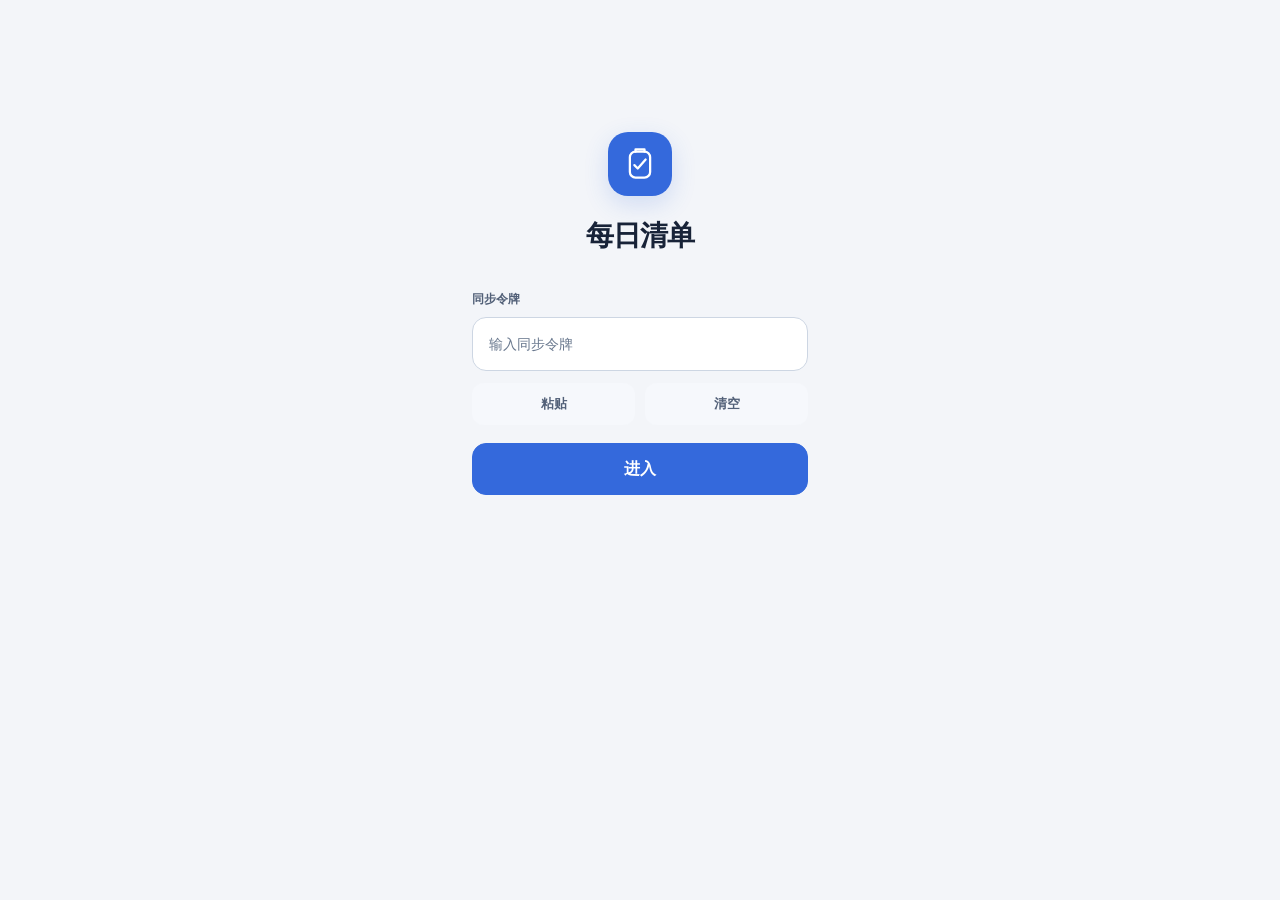
<file: index.html>
<!doctype html>
<html lang="zh-CN"><head>

<meta name="description" content="每日事项、测量记录与日报打印">
<meta name="care-release" content="0913-prompt-bounce-fix">
<meta name="care-app" content="dc-9f2a">
<meta charset="utf-8">
<meta name="viewport" content="width=device-width, initial-scale=1" id="vp">
<meta name="apple-mobile-web-app-capable" content="yes">
<style>*{-webkit-tap-highlight-color:transparent}html{color-scheme:light dark}body{margin:0;font:14px system-ui}img{max-width:100%}[hidden]{display:none!important}
/* 自定义对话框 */
.dlg-mask{position:fixed;inset:0;background:rgba(20,31,28,.45);display:flex;align-items:center;justify-content:center;z-index:9999;padding:18px}
.dlg{box-sizing:border-box;min-width:0;max-height:calc(100dvh - 36px);background:var(--surface);border-radius:16px;max-width:420px;width:100%;box-shadow:0 18px 50px rgba(0,0,0,.28);overflow:hidden}
.dlg-h{padding:15px 18px 6px;font-size:16px;font-weight:700;color:var(--ink)}
.dlg-b{min-width:0;box-sizing:border-box;padding:0 18px 12px;font-size:14px;color:var(--ink-2);line-height:1.6}
.dlg-b input{display:block;min-width:0;max-width:100%;width:100%;box-sizing:border-box;margin-top:9px;padding:10px 12px;font-size:16px;border:1px solid var(--line-2);border-radius:10px;background:var(--surface-2);color:var(--ink)}
.dlg-choices{display:grid;grid-template-columns:repeat(2,minmax(0,1fr));gap:10px;margin-top:12px}.dlg-choices button{padding:13px 10px;border:1px solid var(--line-2);border-radius:12px;background:var(--surface-2);color:var(--ink);font:inherit;font-weight:600;box-shadow:0 3px 0 var(--line)}.dlg-choices button:active{transform:translateY(2px);box-shadow:0 1px 0 var(--line)}.dlg-choices button:last-child:nth-child(odd){grid-column:1/-1}.dlg-b input[type="time"]{appearance:none;-webkit-appearance:none;display:block;box-sizing:border-box;width:100%;min-width:0;max-width:100%;inline-size:100%;min-inline-size:0;max-inline-size:100%;min-height:48px;font-size:18px;text-align:left}
.dlg-b input[type="time"]::-webkit-date-and-time-value{min-width:0;text-align:left}
.dlg-b input[type="time"]::-webkit-datetime-edit{padding:0;min-width:0}
.dlg-presets{display:flex;flex-wrap:wrap;gap:8px;margin:10px 0}.dlg-presets button{flex:1 1 auto;padding:10px;border:1px solid var(--line-2);border-radius:12px;background:var(--accent-soft);color:var(--accent);font:inherit;font-weight:650;box-shadow:0 3px 0 var(--line)}.dlg-presets button:active{transform:translateY(2px);box-shadow:0 1px 0 var(--line)}
.dlg-f{display:flex;gap:9px;padding:11px 15px 15px;justify-content:flex-end}
.dlg-f button{padding:9px 16px;border-radius:10px;border:1px solid var(--line-2);background:var(--surface-2);color:var(--ink);font-size:14px;font-weight:600}
.dlg-f button.pri{background:var(--accent);border-color:var(--accent);color:#fff}
.dlg-f button.dan{background:#B00020;border-color:#B00020;color:#fff}
/* 暂停项 */
.row.is-paused{opacity:.62}
.row.is-paused .tick{border-style:dashed;background:transparent;pointer-events:none}
.pausetag{display:inline-block;background:#C77700;color:#fff;font-size:11px;font-weight:700;padding:1px 7px;border-radius:6px;margin-left:6px;vertical-align:2px}
.pausebar{display:flex;gap:8px;flex-wrap:wrap;margin-top:8px}
.pausebar button{font-size:12.5px;padding:5px 11px;border-radius:9px;border:1px solid var(--line-2);background:var(--surface-2);color:var(--ink-2)}
.pausebar button.on{background:var(--accent);border-color:var(--accent);color:#fff}

.linktag{display:inline-block;background:#0D6B67;color:#fff;font-size:11px;font-weight:700;padding:1px 7px;border-radius:6px;margin-left:6px;vertical-align:2px}
.linknote{color:var(--ink-3);font-size:12px}
.btn-on{background:var(--accent)!important;border-color:var(--accent)!important;color:#fff!important}

.skiprow{margin-top:7px}
.lnk{background:none;border:none;padding:2px 0;font-size:12.5px;color:var(--ink-3);text-decoration:underline;text-underline-offset:3px}
.skiptag{display:inline-block;background:#7A8A83;color:#fff;font-size:11.5px;font-weight:700;padding:1px 8px;border-radius:6px;margin-right:9px}
.nowbar-row{cursor:pointer}

@keyframes flashRow{0%{box-shadow:0 0 0 0 rgba(13,107,103,.55)}60%{box-shadow:0 0 0 9px rgba(13,107,103,0)}100%{box-shadow:0 0 0 0 rgba(13,107,103,0)}}
.row.flash{animation:flashRow 1.5s ease-out}
/* 趋势图 */
.chartcard{background:var(--surface);border:1px solid var(--line);border-radius:14px;padding:13px 14px;margin:11px 0}
.chartcard h4{margin:0 0 3px;font-size:14.5px;color:var(--ink)}
.chartcard .cmeta{font-size:12px;color:var(--ink-3);margin-bottom:8px}
.legend{display:flex;gap:13px;flex-wrap:wrap;font-size:12px;color:var(--ink-2);margin-top:7px}
.legend>span{display:inline-flex;align-items:center;gap:6px}
.legend i{display:inline-block;flex:0 0 18px;width:18px;height:8px;border-radius:3px}
.filebtn{position:relative;overflow:hidden;display:inline-block}
.filebtn input[type=file]{position:absolute;inset:0;opacity:0;cursor:pointer}
  /* iOS：输入框字号 <16px 会触发自动放大，这里统一兜底 */
  input, select, textarea, button { font-size: 16px; }
  html { -webkit-text-size-adjust: 100%; text-size-adjust: 100%; }
  input[type=file]{ font-size:16px }
  .btn, .btn-ghost, .tab, .lnk, .pausebar button, .dlg-f button { font-size: inherit; }

/* 输入弹窗里的辅助工具（粘贴 / 清空）：视觉分量低于主按钮 */
.dlg-tools{display:flex;justify-content:flex-end;gap:7px;margin-top:9px;align-items:center}
.dlg-tools button{
  padding:6px 13px;font-size:13px;font-weight:600;font-family:inherit;
  border:1px solid var(--line-2);border-radius:999px;
  background:transparent;color:var(--ink-2);
  line-height:1.4;transition:background .12s,color .12s,border-color .12s;
}
.dlg-tools button[data-paste]{border-color:var(--accent);color:var(--accent)}
.dlg-tools button[data-paste]:active{background:var(--accent);color:#fff}
.dlg-tools button[data-clear]:active{background:var(--surface-2);color:var(--ink)}
.dlg-tools button:disabled{opacity:.45}
.dlg-tip{margin-top:7px;font-size:12px;color:var(--ink-2);min-height:1.1em;text-align:right}
.dlg-tip.warn{color:#B00020}
.dlg-tip.ok{color:var(--accent)}

/* 再测一次：分量低于主操作，跟在测量输入区后面 */
.remeasure{
  margin-left:8px;padding:4px 10px;font-size:12px;font-family:inherit;font-weight:600;
  border:1px dashed var(--line-2);border-radius:999px;
  background:transparent;color:var(--ink-2);line-height:1.4;vertical-align:middle;
}
.remeasure:active{background:var(--surface-2);color:var(--ink);border-style:solid}

/* 模版页 */
#tplBody{padding:4px 0 24px}
.tpl-cur{padding:12px 14px;margin:10px 0 14px;border-radius:14px;background:var(--surface-2);
  font-size:14px;display:flex;justify-content:space-between;align-items:center;gap:10px}
.tpl-count{font-size:12px;color:var(--ink-2)}
.tpl-row{display:flex;align-items:center;gap:8px;padding:13px 14px;margin:8px 0;
  border:1px solid var(--line-2);border-radius:14px;background:var(--surface)}
.tpl-row.on{border-color:var(--accent);background:var(--accent-soft)}
.tpl-main{flex:1;min-width:0}
.tpl-name{font-weight:700;line-height:1.35}
.tpl-sub{font-size:12px;color:var(--ink-2);margin-top:3px}
.tpl-badge{font-size:12px;color:var(--accent);font-weight:600;white-space:nowrap}
.tpl-use,.tpl-edit,.tpl-btn,.tpl-add{padding:6px 12px;font-size:13px;font-weight:600;font-family:inherit;
  border:1px solid var(--line-2);border-radius:999px;background:transparent;color:var(--ink-2);white-space:nowrap}
.tpl-use,.tpl-add{border-color:var(--accent);color:var(--accent)}
.tpl-btn.danger{border-color:#E3B8B8;color:#B00020}
.tpl-items{margin:-2px 0 12px;padding:8px 0 14px;border:1px solid var(--line-2);
  border-top:0;border-radius:0 0 14px 14px;background:var(--surface);overflow:hidden}
.tpl-warn{margin:4px 14px 10px;padding:8px 11px;border-radius:10px;
  background:#FFF6E5;color:#8A5100;font-size:12.5px}

/* 左滑移出 */
.swipe{position:relative;overflow:hidden;border-bottom:1px solid var(--line)}
.swipe-bg{position:absolute;inset:0;display:flex;align-items:center;justify-content:flex-end;
  padding-right:22px;background:#C4342F;color:#fff;font-size:14px;font-weight:600}
.swipe-fg{position:relative;display:flex;align-items:center;gap:10px;padding:11px 10px 11px 14px;
  background:var(--surface);touch-action:pan-y;will-change:auto}
.tpl-time{flex:0 0 auto;padding:3px 9px;font-size:13px;font-weight:600;font-family:inherit;
  font-variant-numeric:tabular-nums;border:1px solid var(--line-2);border-radius:8px;
  background:var(--surface-2);color:var(--ink)}
.tpl-time.unset{border-color:#E0BE86;background:#FFF6E5;color:#8A5100}
.tpl-title{flex:1;min-width:0;font-size:15px;line-height:1.35;overflow:hidden;text-overflow:ellipsis;white-space:nowrap}
.tpl-ren{flex:0 0 auto;width:32px;height:32px;display:inline-flex;align-items:center;justify-content:center;
  padding:0;border:0;border-radius:9px;background:transparent;color:var(--ink-2)}
.tpl-ren:active{background:var(--surface-2);color:var(--ink)}
.tpl-acts{display:flex;gap:8px;flex-wrap:wrap;margin:14px 14px 0}
.tpl-new{width:100%;margin-top:14px;padding:13px;font-size:15px;font-weight:600;font-family:inherit;
  border:1px dashed var(--line-2);border-radius:14px;background:transparent;color:var(--ink-2)}
.tpl-hint{margin:12px 14px 0;font-size:12px;color:var(--ink-2);line-height:1.6}
@media (prefers-reduced-motion: reduce){ .swipe-fg{will-change:auto} }

</style>
<title>每日清单</title>
<style>
:root{
  --paper:#EFF2F0;
  --surface:#FFFFFF;
  --surface-2:#F6F8F6;
  --ink:#141F1C;
  --ink-2:#48584F;
  --ink-3:#7A8A83;
  --line:#DBE2DD;
  --line-2:#C2CCC6;
  --accent:#0D6B67;
  --accent-2:#0A514E;
  --accent-soft:#DFEEEB;
  --due:#A8500B;
  --due-soft:#FBEADA;
  --done:#3A7754;
  --done-soft:#E7F0E9;
  --alarm:#A82A20;
  --on-accent:#FFFFFF;
  --on-done:#FFFFFF;
  --on-due:#FFFFFF;
  --shadow:0 1px 2px rgba(20,31,28,.05), 0 6px 18px -10px rgba(20,31,28,.16);
  --radius:12px;
  --mono:ui-monospace,"SF Mono",SFMono-Regular,"JetBrains Mono",Menlo,Consolas,"Liberation Mono",monospace;
  --sans:-apple-system,BlinkMacSystemFont,"PingFang SC","Hiragino Sans GB","Noto Sans CJK SC","Source Han Sans SC","Microsoft YaHei",system-ui,sans-serif;
}
@media (prefers-color-scheme: dark){
  :root:not([data-theme="light"]){
    --paper:#0C1211;
    --surface:#151D1B;
    --surface-2:#1C2624;
    --ink:#E7EEEB;
    --ink-2:#A6B4AF;
    --ink-3:#7B8A85;
    --line:#28352F;
    --line-2:#3A4842;
    --accent:#5CC0B7;
    --accent-2:#8AD8D0;
    --accent-soft:#153231;
    --due:#E39C5C;
    --due-soft:#3A2A17;
    --done:#7FC095;
    --done-soft:#16291D;
    --alarm:#E8867C;
    --on-accent:#06201F;
    --on-done:#0A1F14;
    --on-due:#2A1608;
    --shadow:0 1px 2px rgba(0,0,0,.4), 0 8px 22px -12px rgba(0,0,0,.6);
  }
}
:root[data-theme="dark"]{
  --paper:#0C1211;
  --surface:#151D1B;
  --surface-2:#1C2624;
  --ink:#E7EEEB;
  --ink-2:#A6B4AF;
  --ink-3:#7B8A85;
  --line:#28352F;
  --line-2:#3A4842;
  --accent:#5CC0B7;
  --accent-2:#8AD8D0;
  --accent-soft:#153231;
  --due:#E39C5C;
  --due-soft:#3A2A17;
  --done:#7FC095;
  --done-soft:#16291D;
  --alarm:#E8867C;
  --on-accent:#06201F;
  --on-done:#0A1F14;
  --on-due:#2A1608;
  --shadow:0 1px 2px rgba(0,0,0,.4), 0 8px 22px -12px rgba(0,0,0,.6);
}

*{box-sizing:border-box}
body{
  background:var(--paper);
  color:var(--ink);
  font-family:var(--sans);
  font-size:15px;
  line-height:1.55;
  -webkit-font-smoothing:antialiased;
  padding-bottom:calc(112px + env(safe-area-inset-bottom,0px));
}
.wrap{max-width:720px;margin:0 auto;padding:0 14px}

/* ---------- header ---------- */
.masthead{
  padding:18px 0 14px;
  display:flex;align-items:flex-start;justify-content:space-between;gap:16px;
}
h1{
  margin:2px 0 3px;font-size:26px;line-height:1.15;font-weight:800;
  letter-spacing:.01em;text-wrap:balance;
}
.datestr{font-size:12.5px;color:var(--ink-2);font-family:var(--mono);letter-spacing:.02em}
.ring{flex:0 0 auto;text-align:center}
.ring svg{display:block}
.ring .rnum{font-family:var(--mono);font-size:15px;font-weight:600;fill:var(--ink)}
.ring .rsub{font-size:9px;fill:var(--ink-3)}

/* ---------- now bar ---------- */
.nowbar{
  position:sticky;top:0;z-index:30;
  margin:0 -14px 14px;padding:12px 14px 13px;
  background:var(--surface);
  border-top:1px solid var(--line);
  border-bottom:1px solid var(--line);
  box-shadow:var(--shadow);
}
.nowbar .eyebrow{
  font-size:10.5px;font-weight:700;letter-spacing:.18em;color:var(--ink-3);
  display:flex;align-items:center;gap:7px;
}
.dot{width:7px;height:7px;border-radius:50%;background:var(--ink-3);flex:0 0 auto}
.nowbar.is-due .dot{background:var(--due)}
.nowbar.is-now .dot{background:var(--accent)}
@media (prefers-reduced-motion:no-preference){
  .nowbar.is-due .dot{animation:pulse 1.6s ease-in-out infinite}
}
@keyframes pulse{0%,100%{opacity:1;transform:scale(1)}50%{opacity:.35;transform:scale(.75)}}
.nowbar h2{
  margin:5px 0 2px;font-size:21px;font-weight:750;line-height:1.25;letter-spacing:.005em;
}
.nowbar .meta{font-size:13px;color:var(--ink-2)}
.nowbar .meta b{font-family:var(--mono);font-weight:600;color:var(--ink)}
.nowbar.is-due{background:var(--due-soft);border-color:color-mix(in srgb,var(--due) 35%,transparent)}
.nowbar.is-due .eyebrow{color:var(--due)}
.nowbar-row{display:flex;align-items:center;gap:12px;justify-content:space-between}
.nowbar-act{display:flex;gap:8px;flex:0 0 auto}

/* ---------- buttons ---------- */
button{font-family:inherit;font-size:inherit;cursor:pointer}
.btn{
  border:1px solid var(--line-2);background:var(--surface);color:var(--ink);
  border-radius:9px;padding:7px 12px;font-size:13px;font-weight:600;
  display:inline-flex;align-items:center;gap:6px;line-height:1.2;
  transition:background .12s,border-color .12s;
}
.btn:hover{background:var(--surface-2)}
.btn:focus-visible,input:focus-visible,.tick:focus-visible,.timechip:focus-visible{
  outline:2px solid var(--accent);outline-offset:2px
}
.btn-primary{background:var(--accent);border-color:var(--accent);color:var(--on-accent)}
.btn-primary:hover{background:var(--accent-2);border-color:var(--accent-2)}
.btn-ghost{border-color:transparent;background:transparent;color:var(--ink-2)}
.btn-ghost:hover{background:var(--surface-2)}

/* ---------- tabs ---------- */
.tabs{position:fixed;left:50%;bottom:12px;transform:translateX(-50%);z-index:40;width:min(100%,720px);display:flex;gap:6px;margin:0;padding:9px 10px calc(9px + env(safe-area-inset-bottom,0px));background:transparent;border:0;box-shadow:none;pointer-events:none}
.tabs button{pointer-events:auto;touch-action:manipulation;-webkit-user-select:none;user-select:none}
.page-tabs{flex:3;min-width:0;display:grid;grid-template-columns:repeat(3,minmax(0,1fr));gap:6px}.nav-top{flex:1.5}
.tab,.nav-top{
  min-width:0;min-height:48px;border:1px solid transparent;border-radius:10px;background:var(--surface-2);padding:10px 3px;font-size:1rem;font-weight:700;line-height:1.3;
  color:var(--ink-2);text-wrap:balance;
}
.tab[aria-selected="true"]{color:var(--on-accent);background:var(--accent);border-color:var(--accent)}
.tab:focus-visible,.nav-top:focus-visible{outline:3px solid var(--accent);outline-offset:2px}
.toolbar .btn,.tabs button,.history-picker button,.sync-status .btn{border:1px solid var(--line-2);border-radius:14px;background:var(--surface);color:var(--ink);box-shadow:0 3px 0 color-mix(in srgb,var(--line-2) 65%,transparent),0 7px 14px -7px rgba(20,31,28,.25);min-height:44px;justify-content:center}
.tabs .tab[aria-selected="true"]{background:var(--accent);border-color:var(--accent);color:var(--on-accent)}
.toolbar .btn:active,.tabs button:active,.history-picker button:active{transform:translateY(2px);box-shadow:0 1px 3px rgba(20,31,28,.15)}
.sync-status{display:flex;align-items:center;gap:10px}.sync-status #syncStatus{flex:1;min-width:0}.sync-status .btn{flex:none;padding:7px 14px;font-size:14px}
.today-footer{display:grid!important;grid-template-columns:repeat(2,minmax(0,1fr));gap:8px;margin-top:24px!important;padding-top:18px;border-top:1px solid var(--line)}
.today-footer .btn{padding:10px 4px}.history-actions{display:grid!important;grid-template-columns:repeat(2,minmax(0,1fr));gap:12px}.history-actions .btn{padding:12px 6px}
.history-heading{margin:8px 0;font-size:22px}
.history-picker{display:flex;flex-wrap:wrap;align-items:center;gap:8px;margin:16px 0}
.history-picker label{flex-basis:100%;font-size:14px;font-weight:600}
.history-picker select{flex:1;min-width:130px;min-height:46px;padding:8px;border:1px solid var(--line-2);border-radius:10px;background:var(--surface);color:var(--ink);font:inherit}
.history-picker button{min-height:46px;padding:8px 10px}
.history-picker button:disabled{opacity:.45;cursor:default}
.history-summary{background:var(--accent-soft);border:1px solid var(--line);border-radius:12px;padding:14px;margin:12px 0;font-size:15px}
.history-summary h3{margin:0 0 5px;font-size:20px}.history-summary p{margin:4px 0}
.history-list{list-style:none;margin:0;padding:0}.history-entry{padding:14px;margin:10px 0;background:var(--surface);border:1px solid var(--line);border-radius:12px;overflow-wrap:anywhere}
.history-entry-top{display:flex;justify-content:space-between;align-items:baseline;gap:10px;flex-wrap:wrap;font-size:14px;color:var(--ink-2)}
.history-entry time{font:600 16px var(--mono)}.history-entry h4{font-size:17px;margin:7px 0}.history-entry p{margin:5px 0;font-size:16px}.history-entry .history-detail{font-size:14px;color:var(--ink-2)}
.history-state{border-radius:6px;padding:2px 7px;background:var(--surface-2)}.history-state.is-done{background:var(--done-soft);color:var(--done)}
.history-empty{background:var(--surface);border:1px solid var(--line);border-radius:12px;padding:22px 16px;font-size:16px}

/* ---------- timeline ---------- */
.phase{
  display:flex;align-items:center;gap:10px;
  margin:22px 0 10px;
}
.phase:first-child{margin-top:4px}
.phase h3{margin:0;font-size:12px;font-weight:700;letter-spacing:.2em;color:var(--ink-2)}
.phase .rule{flex:1;height:1px;background:var(--line)}
.phase .cnt{font-family:var(--mono);font-size:11px;color:var(--ink-3)}

.row{
  display:grid;grid-template-columns:56px 1fr;gap:10px;
  padding:0 0 8px;position:relative;
}
.gutter{position:relative;padding-top:11px}
.gutter::after{
  content:"";position:absolute;left:50%;top:30px;bottom:-8px;width:1px;
  background:var(--line);transform:translateX(-.5px);
}
.row:last-child .gutter::after{display:none}
.timechip{
  font-family:var(--mono);font-size:12.5px;font-weight:600;letter-spacing:-.01em;
  font-variant-numeric:tabular-nums;color:var(--ink-2);
  background:none;border:0;padding:2px 3px;border-radius:6px;display:block;width:100%;text-align:center;
}
.timechip:hover{background:var(--surface-2);color:var(--ink)}
.row.due .timechip{color:var(--due)}
.row.done .timechip{color:var(--ink-3)}
.timeedit{width:100%;font-family:var(--mono);font-size:16px;padding:3px 4px;border:1px solid var(--accent);border-radius:6px;background:var(--surface);color:var(--ink)}

.card{
  background:var(--surface);border:1px solid var(--line);border-radius:var(--radius);
  padding:11px 12px 11px 13px;position:relative;overflow:hidden;
}
.card::before{
  content:"";position:absolute;left:0;top:0;bottom:0;width:3px;background:transparent;
}
.row.now .card{border-color:color-mix(in srgb,var(--accent) 45%,var(--line));box-shadow:var(--shadow)}
.row.now .card::before{background:var(--accent)}
.row.due .card{border-color:color-mix(in srgb,var(--due) 45%,var(--line));background:var(--due-soft)}
.row.due .card::before{background:var(--due)}
.row.late .card::before{background:color-mix(in srgb,var(--due) 55%,transparent)}
.row.late .timechip{color:var(--due)}
.row.done .card{background:var(--surface-2);border-color:var(--line)}
.row.done .card::before{background:var(--done)}
.row.done .ttl{color:var(--ink-2)}

.cardhead{display:flex;align-items:flex-start;gap:10px}
.cardbody{flex:1;min-width:0}
.ttl{font-size:15.5px;font-weight:650;line-height:1.35;letter-spacing:.005em}
.kind{
  display:inline-block;font-size:10.5px;font-weight:700;letter-spacing:.09em;
  padding:1.5px 6px;border-radius:5px;vertical-align:2px;margin-right:6px;
  background:var(--accent-soft);color:var(--accent-2);
}
.kind.k-meal{background:color-mix(in srgb,var(--due) 14%,transparent);color:var(--due)}
.kind.k-iv{background:color-mix(in srgb,var(--alarm) 13%,transparent);color:var(--alarm)}
.sub{font-size:12.5px;color:var(--ink-2);margin-top:2px;line-height:1.5}
.sub .tbd{color:var(--due);font-weight:600}

.tick{
  flex:0 0 auto;width:38px;height:38px;border-radius:10px;
  border:1.5px solid var(--line-2);background:var(--surface);
  display:grid;place-items:center;font-size:17px;color:transparent;
  transition:background .14s,border-color .14s,color .14s;
}
.tick:hover{border-color:var(--accent);background:var(--accent-soft)}
.row.done .tick{background:var(--done);border-color:var(--done);color:var(--on-done)}

.doneat{font-family:var(--mono);font-size:11.5px;color:var(--done);font-weight:600;margin-top:4px;display:block}

/* value entry */
.vrow{display:flex;flex-wrap:wrap;align-items:center;gap:7px;margin-top:9px}
.vfield{display:flex;align-items:center;gap:5px;background:var(--surface-2);border:1px solid var(--line);border-radius:8px;padding:3px 7px}
.row.due .vfield{background:var(--surface)}
.vfield label{font-size:11px;color:var(--ink-3);font-weight:600}
.vfield input{
  border:0;background:none;color:var(--ink);font-family:var(--mono);font-weight:650;
  font-size:16px;width:56px;padding:1px 0;text-align:right;font-variant-numeric:tabular-nums;
}
.vfield input.wide{width:80px}
.vfield .unit{font-size:11px;color:var(--ink-3);font-family:var(--mono)}
.vfield.out{border-color:var(--due);background:var(--due-soft)}
.vfield.out input{color:var(--due)}
.refnote{font-size:11px;color:var(--ink-3);font-family:var(--mono);letter-spacing:.01em}

.note{
  margin-top:9px;font-size:12px;line-height:1.55;color:var(--ink-2);
  background:var(--surface-2);border-left:2px solid var(--line-2);
  padding:7px 10px;border-radius:0 7px 7px 0;
}
.row.due .note{background:var(--surface)}
.note b{color:var(--ink);font-weight:650}

/* ---------- log view ---------- */
.panelnote{font-size:12.5px;color:var(--ink-2);margin:0 0 14px;line-height:1.6}
table.log{width:100%;border-collapse:collapse;font-size:12.5px}
.tablewrap{overflow-x:auto;border:1px solid var(--line);border-radius:var(--radius);background:var(--surface)}
#viewTrend #logTable{max-height:300px;overflow:auto;margin:14px 0 18px;overscroll-behavior:contain}
#viewTrend table.log{font-size:14px}#viewTrend table.log thead th{position:sticky;top:0;z-index:2;font-size:14px}#viewTrend table.log thead th:first-child{z-index:3}
table.log th,table.log td{padding:7px 9px;text-align:right;white-space:nowrap;border-bottom:1px solid var(--line)}
table.log th:first-child,table.log td:first-child{text-align:left}
table.log thead th{font-size:11px;color:var(--ink-3);font-weight:700;letter-spacing:.04em;background:var(--surface-2)}
table.log thead th:first-child{background:var(--surface-2)}
table.log tbody td{font-family:var(--mono);font-variant-numeric:tabular-nums}
table.log tbody tr{cursor:pointer;user-select:none;-webkit-user-select:none;touch-action:pan-x pan-y}
table.log tbody tr[aria-selected="true"] td{background:var(--accent-soft);box-shadow:inset 0 2px var(--accent),inset 0 -2px var(--accent)}
table.log tbody tr:focus-visible{outline:2px solid var(--accent);outline-offset:-2px}
table.log tbody tr:last-child td{border-bottom:0}
td.hi{color:var(--due);font-weight:650}
.empty{padding:26px 14px;text-align:center;color:var(--ink-3);font-size:13px}

/* ---------- meds view ---------- */
.med{background:var(--surface);border:1px solid var(--line);border-radius:var(--radius);padding:12px 13px;margin-bottom:10px}
.med h4{margin:0 0 1px;font-size:15px;font-weight:700}
.med .gen{font-size:11.5px;color:var(--ink-3);font-family:var(--mono);letter-spacing:.02em}
.med ul{margin:8px 0 0;padding-left:17px;font-size:12.5px;color:var(--ink-2);line-height:1.65}
.med li::marker{color:var(--accent)}
.med li b{color:var(--ink);font-weight:650}

.toolbar{display:flex;flex-wrap:wrap;gap:7px;margin:0 0 16px}
.status{font-size:11.5px;color:var(--ink-3);font-family:var(--mono);min-height:16px;margin-bottom:12px}
footer{margin-top:26px;padding-top:14px;border-top:1px solid var(--line);font-size:11.5px;color:var(--ink-3);line-height:1.7}
.sr{position:absolute;width:1px;height:1px;overflow:hidden;clip:rect(0 0 0 0);white-space:nowrap}
@media (max-width:400px){
  h1{font-size:23px}
  .nowbar h2{font-size:19px}
  .row{grid-template-columns:48px 1fr;gap:8px}
}
  /* iOS：输入框字号 <16px 会触发自动放大，这里统一兜底 */
  input, select, textarea, button { font-size: 16px; }
  html { -webkit-text-size-adjust: 100%; text-size-adjust: 100%; }
  input[type=file]{ font-size:16px }
  .btn, .btn-ghost, .tab, .lnk, .pausebar button, .dlg-f button { font-size: inherit; }
</style>

<style>
body.export-open > :not(#exportView){display:none!important}
#exportView{max-width:820px;margin:0 auto;padding:20px;background:#fff;color:#172f2b;min-height:100vh;box-sizing:border-box;line-height:1.65}
#exportView h1{font-size:24px;margin:14px 0 4px}
#exportView .export-tools{display:flex;gap:8px;flex-wrap:wrap}
#exportView button{font-size:16px;padding:10px 14px;border:1px solid #aec8be;border-radius:10px;background:#edf5f1;color:#172f2b}
#exportView .export-help{background:#edf5f1;padding:12px;border-radius:10px;font-size:14px;margin:12px 0}
#exportView .report-meta{font-size:13px;color:#52665f}
#exportView .report-row{border-bottom:1px solid #d4dfda;padding:10px 0;break-inside:avoid;page-break-inside:avoid}
#exportView .report-row h2{font-size:16px;margin:0 0 4px}
#exportView .report-row p{margin:2px 0;font-size:14px;overflow-wrap:anywhere}
#exportView textarea{display:block;box-sizing:border-box;width:100%;height:50vh;font:16px/1.5 monospace;padding:12px;color:#172f2b;background:#fff;border:1px solid #aec8be;user-select:text;-webkit-user-select:text}
@media print{
 @page{size:A4;margin:14mm}
 body.export-open{background:#fff!important}
 #exportView{max-width:none;padding:0;min-height:0}
 #exportView .export-tools,#exportView .export-help{display:none!important}
 #exportView .report-row{padding:7px 0}
 #exportView .report-row h2{font-size:11pt}
 #exportView .report-row p{font-size:10pt}
}
</style>
<style>
/* Mobile trend labels retain their readable size; controls and notes wrap. */
#viewTrend{min-width:0}
#viewTrend .toolbar{flex-wrap:wrap}
#viewTrend .chartcard{min-width:0;overflow-wrap:anywhere}
#viewTrend .chartcard h4{font-size:18px;margin-bottom:10px}
#viewTrend .cmeta,#viewTrend .legend{font-size:14px;line-height:1.6;color:var(--ink-2);white-space:normal}
.trend-period,.trend-count{font-size:14px;color:var(--ink-2);line-height:1.6;margin:10px 0}
.trend-card-heading{display:flex;align-items:center;justify-content:space-between;gap:12px;flex-wrap:wrap}
#viewTrend .trend-card-heading h4{margin:0}#viewTrend .glucose-card h4{font-size:14px;font-weight:600}
.trend-latest{display:flex;justify-content:space-between;align-items:baseline;gap:12px;margin:10px 0 14px;padding-bottom:10px;border-bottom:1px solid var(--line);font-size:14px;color:var(--ink-2)}
.trend-latest-time{min-width:0;text-align:left;overflow-wrap:anywhere}.trend-latest-label{margin-left:auto;flex-shrink:0;text-align:right}
.trend-values{display:flex;justify-content:flex-end;gap:6px 12px;flex-wrap:wrap;margin:0 0 0 auto;text-align:right;color:var(--ink)}
.glucose-shared-pan{margin:0 0 16px}.glucose-shared-pan label{font-size:14px;color:var(--ink-2)}
.trend-top-legend{justify-content:flex-end;margin:0 0 8px}
.chartcard[data-chart-card="bp"] .trend-card-heading{flex-direction:column;align-items:flex-start}
.chartcard[data-chart-card="bp"] .trend-values{margin-left:0;justify-content:flex-start;text-align:left}
.legend i.legend-shape{width:12px;height:12px;flex:0 0 12px;background:var(--ink);border-radius:0}.legend i.legend-circle{border-radius:50%}
.trend-empty-overlay{position:absolute;top:100px;left:48px;right:24px;text-align:center;color:var(--ink-2);font-size:14px;pointer-events:none}
.trend-band-label{position:absolute;top:0;left:48px;z-index:1;font-size:14px;line-height:20px;color:var(--ink-2);pointer-events:none}
.trend-values>span{display:block}.trend-values strong{font-size:28px;font-variant-numeric:tabular-nums;line-height:1.4}.trend-values small{font-size:14px}
.trend-plot{position:relative;min-width:0}
.trend-scroll{width:100%;overflow-x:hidden;overscroll-behavior-x:contain;touch-action:none;cursor:crosshair;scrollbar-width:none}
.trend-scroll::-webkit-scrollbar{display:none}
.trend-pan{display:block;box-sizing:border-box;width:100%;height:44px;margin:4px 0 0;padding:0 12px;border:0;background:transparent;accent-color:var(--accent);appearance:none;-webkit-appearance:none;cursor:ew-resize;touch-action:pan-y}
.trend-pan::-webkit-slider-runnable-track{height:6px;border-radius:999px;background:var(--line-2)}
.trend-pan::-moz-range-track{height:6px;border-radius:999px;background:var(--line-2)}
.trend-pan::-webkit-slider-thumb{appearance:none;-webkit-appearance:none;width:32px;height:24px;margin-top:-9px;border:2px solid var(--surface);border-radius:8px;background:var(--accent);box-shadow:0 1px 4px #0003}
.trend-pan::-moz-range-thumb{width:28px;height:20px;border:2px solid var(--surface);border-radius:8px;background:var(--accent);box-shadow:0 1px 4px #0003}
.trend-pan:disabled{opacity:.4;cursor:default}
.trend-svg{touch-action:none;display:block;max-width:none;height:240px;user-select:none;-webkit-user-select:none;-webkit-touch-callout:none}
.trend-y-axis{position:absolute;left:0;top:0;background:var(--surface);pointer-events:none}
.trend-tooltip{white-space:pre-line;position:absolute;top:0;z-index:2;width:max-content;max-width:calc(100% - 16px);box-sizing:border-box;padding:9px 12px;border:1px solid var(--line-2);border-radius:9px;background:var(--surface);color:var(--ink);box-shadow:var(--shadow);font-size:14px;line-height:1.6;pointer-events:none;overflow-wrap:anywhere}
.trend-tooltip[hidden]{display:none}
.trend-point{cursor:crosshair;touch-action:none}.trend-point:focus{outline:none}.trend-point:focus-visible>circle:first-of-type{stroke:var(--ink);stroke-width:2}
.trend-empty{padding:24px 4px;font-size:16px;color:var(--ink-2)}
.trend-footnote{margin:18px 0}
</style>
<style id="care-ui">
/* Care UI: presentation only; shared records and task behavior stay in the main script. */
@media screen {
:root{--paper:#F3F5F9;--surface:#fff;--surface-2:#F6F8FC;--ink:#182338;--ink-2:#526078;--ink-3:#69788E;--line:#E5EAF2;--line-2:#CDD6E3;--accent:#3469DC;--accent-2:#2454B8;--accent-soft:#EAF0FF;--due:#B04435;--due-soft:#FFF1EE;--done:#268264;--done-soft:#EDF7F2;--alarm:#B04435;--shadow:0 4px 20px #20375A08;--radius:18px;--mono:var(--sans)}
:root[data-theme="dark"]{--paper:#101622;--surface:#192231;--surface-2:#202C3D;--ink:#EDF2FC;--ink-2:#BECADF;--ink-3:#96A7C0;--line:#2A374B;--line-2:#40516B;--accent:#90B2FF;--accent-2:#B3CAFF;--accent-soft:#25395C;--due:#FFAB9A;--due-soft:#3C292B;--done:#8AD8B7;--done-soft:#203B34;--alarm:#FFAB9A;--on-accent:#132543;--on-done:#12342A;--shadow:none}
@media(prefers-color-scheme:dark){:root:not([data-theme="light"]){--paper:#101622;--surface:#192231;--surface-2:#202C3D;--ink:#EDF2FC;--ink-2:#BECADF;--ink-3:#96A7C0;--line:#2A374B;--line-2:#40516B;--accent:#90B2FF;--accent-2:#B3CAFF;--accent-soft:#25395C;--due:#FFAB9A;--due-soft:#3C292B;--done:#8AD8B7;--done-soft:#203B34;--alarm:#FFAB9A;--on-accent:#132543;--on-done:#12342A;--shadow:none}}
body{font-size:15px;padding-bottom:calc(96px + env(safe-area-inset-bottom,0px))}
.wrap{max-width:760px;padding:0 18px}
.masthead{padding:24px 0 20px;align-items:center;gap:12px}
h1{font-size:25px;letter-spacing:-.04em;font-weight:750;line-height:1.3;margin:0 0 5px}
.datestr{display:flex;align-items:center;flex-wrap:wrap;gap:8px;margin:10px 0 0;font-size:16px;font-weight:600;line-height:1.5;letter-spacing:0;color:var(--ink-2);font-variant-numeric:tabular-nums}
.date-week{padding:3px 8px;border-radius:8px;font-size:11px;font-weight:500;white-space:nowrap;color:var(--accent);background:var(--accent-soft)}
.ring svg{width:58px;height:58px}.ring .rnum{font-weight:750}.ring .rsub{fill:var(--ink-2)}
.nowbar{position:sticky;top:0;z-index:30;margin:0 0 6px;padding:14px 16px;border:1px solid var(--line);border-radius:18px;background:var(--surface);box-shadow:0 6px 16px #20375A0D}
.nowbar.is-due{background:var(--surface);border-color:var(--line);border-left:4px solid var(--due)}
.nowbar.is-now{border-left:4px solid var(--accent)}
.nowbar .eyebrow{font-size:11px;letter-spacing:.06em}.nowbar .dot{width:6px;height:6px;animation:none}
.nowbar h2{font-size:19px;line-height:1.4;margin:4px 0;overflow-wrap:anywhere}
.nowbar .meta{font-size:12px;line-height:1.65}.nowbar .meta b{font-weight:650}
.nowbar-row{gap:12px}.nowbar-hint{font-size:10px;color:var(--ink-3);margin-top:5px}
.btn,.toolbar .btn,.history-picker button,.sync-status .btn{min-height:44px;font-size:13px;padding:10px 13px;border-radius:12px;box-shadow:none;font-weight:600}
.btn-primary,.toolbar .btn-primary{background:var(--accent);border-color:var(--accent);color:var(--on-accent)}
.toolbar .btn:active,.tabs button:active,.history-picker button:active{transform:none;box-shadow:none}
#nowDone{border-radius:13px;min-width:58px}
.sync-status{margin:0;min-height:48px;gap:8px;font:11px/1.55 var(--sans);color:var(--ink-2);flex-wrap:wrap}
.sync-status #syncStatus{flex:1 1 140px}.sync-status .btn{min-height:44px;padding:6px 4px;border:0;background:transparent;color:var(--accent);font-size:12px;box-shadow:none}
#status:empty{display:none}#status:not(:empty){margin:0 0 12px;font:12px/1.6 var(--sans)}
#viewToday>.toolbar:first-child{margin:8px 0 18px;justify-content:flex-end}
#btnAddItem{background:var(--accent-soft);color:var(--accent);border:0;padding:10px 16px}
.tabs{bottom:0;width:min(100%,760px);padding:8px 12px calc(8px + env(safe-area-inset-bottom,0px));gap:0;background:var(--surface);border-top:1px solid var(--line);border-radius:22px 22px 0 0;box-shadow:0 -4px 24px #20375A06;pointer-events:auto;align-items:stretch}
.page-tabs{display:grid;flex:3;grid-template-columns:repeat(3,minmax(0,1fr));gap:0}
.tabs>.tab,.tabs>.nav-top{flex:1;min-width:0}
.tabs button,.tabs .tab[aria-selected="true"]{min-height:54px;display:flex;flex-direction:column;align-items:center;justify-content:center;gap:4px;padding:5px 1px;border:0;border-radius:12px;box-shadow:none;background:transparent;color:var(--ink-3);font-size:11px;line-height:1.3;font-weight:600;white-space:nowrap}
.tabs .tab[aria-selected="true"]{background:var(--accent-soft);color:var(--accent)}
.nav-icon{display:block;width:22px;height:22px;fill:none;stroke:currentColor;stroke-width:1.8;stroke-linecap:round;stroke-linejoin:round;pointer-events:none}
.phase{margin:22px 0 12px;gap:12px}.phase h3{font-size:13px;letter-spacing:.08em;color:var(--ink)}.phase .cnt{font-size:12px}
.row{grid-template-columns:46px minmax(0,1fr);gap:8px;padding-bottom:10px;scroll-margin-top:16px}
.gutter{padding-top:10px}.gutter::after{top:45px;bottom:-10px;background:var(--line)}
.timechip{min-height:44px;font-size:12px;padding:0;font-weight:650;font-variant-numeric:tabular-nums}
.card{padding:14px;border:1px solid var(--line);border-radius:18px;box-shadow:none}
.card::before{width:3px;top:18px;bottom:18px;border-radius:3px}
.row.due .card{background:var(--surface);border-color:var(--line)}
.row.now .card{border-color:color-mix(in srgb,var(--accent) 38%,var(--line));box-shadow:none}
.row.done .card{background:var(--surface);border-color:var(--line)}
.row.done .card::before{background:var(--done)}
.cardhead{gap:8px}.ttl{font-size:16px;font-weight:650;line-height:1.5;letter-spacing:0;overflow-wrap:anywhere}
.kind{font-size:10px;padding:2px 6px;border-radius:6px;letter-spacing:0;font-weight:600;vertical-align:2px;background:var(--accent-soft);color:var(--accent)}
.kind.k-meal{color:var(--due);background:var(--due-soft)}.kind.k-iv{color:var(--accent);background:var(--accent-soft)}
.linktag{background:var(--accent-soft);color:var(--accent);font-size:10px;font-weight:600;vertical-align:1px;margin-left:4px}
.sub{font-size:12px;line-height:1.7;margin-top:5px}.linknote{font-size:11px;line-height:1.6}
.tick{width:44px;height:44px;border-radius:50%;border:1.5px solid var(--line-2);font-size:20px;background:var(--surface-2)}
.row.done .tick{background:var(--done-soft);border-color:transparent;color:var(--done)}
.vrow{gap:8px;margin-top:12px}.vfield{padding:7px 9px;min-height:44px;border-radius:12px;border:1px solid var(--line);max-width:100%;background:var(--surface-2)}
.row.due .vfield{background:var(--surface-2)}.vfield label{font-size:11px;color:var(--ink-2)}.vfield input{font-size:18px;min-width:0;width:54px}.vfield input.wide{width:72px}.vfield .unit{font-size:11px}
.vfield.out,.row.due .vfield.out{border-color:var(--due);background:var(--due-soft)}
.refnote{font-size:11px}.remeasure{min-height:44px;margin:0;padding:6px 10px;border:0;border-radius:10px;background:var(--surface-2);font-size:12px;color:var(--accent)}
.skiprow{margin-top:2px}.lnk{min-height:44px;font-size:12px;text-decoration:none;color:var(--ink-3);padding:7px 0}
.pausebar button,.tpl-use,.tpl-edit,.tpl-btn,.tpl-add,.tpl-time,.tpl-ren{min-height:44px}
.chartcard,#viewTrend .chartcard{border-radius:20px;padding:18px 16px;border-color:var(--line);box-shadow:none;margin:14px 0}
#viewTrend .chartcard h4{font-size:17px}.trend-values strong{font-size:30px;letter-spacing:-.03em}.trend-values small{font-size:12px}
.panelnote{font-size:13px;line-height:1.7}.tablewrap{border-radius:16px}table.log th{background:var(--surface-2)}
.history-picker{padding:14px;background:var(--surface);border:1px solid var(--line);border-radius:18px}
.history-summary{border:0;border-radius:18px;padding:18px}.history-entry{border-radius:18px;padding:16px;margin:12px 0}.history-entry h4{font-size:16px}.history-entry p{font-size:14px}
.tpl-cur{border:0;background:var(--accent-soft);border-radius:18px;padding:16px}.tpl-row{border-color:var(--line);border-radius:16px;padding:12px;margin:10px 0;gap:6px}.tpl-row.on{border-color:var(--accent)}
.tpl-use,.tpl-edit,.tpl-btn,.tpl-add{padding:6px 10px;border-radius:10px;font-size:12px}.tpl-items{border-color:var(--line);border-radius:0 0 16px 16px}.tpl-time{border:0;background:var(--surface-2);padding:5px 8px}.tpl-ren{width:44px}.tpl-new{border-radius:16px;min-height:48px}
.tpl-warn{background:var(--due-soft);color:var(--due)}
.dlg-mask{background:#101B3059;backdrop-filter:blur(4px);-webkit-backdrop-filter:blur(4px)}
.dlg{border:1px solid var(--line);border-radius:24px;overflow:auto;box-shadow:0 24px 80px #101B3033}.dlg-h{padding:22px 20px 8px;font-size:19px}.dlg-b{padding:0 20px 16px}.dlg-f{padding:12px 20px 20px}.dlg-f button{min-height:44px;border-radius:12px}
.dlg-choices button,.dlg-presets button{min-height:44px;box-shadow:none}.dlg-choices button:active,.dlg-presets button:active{transform:none;box-shadow:none}.dlg-f button.pri{color:var(--on-accent)}
#loginView{padding:32px 24px!important;margin:10vh auto 0;max-width:400px!important;border:1px solid var(--line);border-radius:24px;background:var(--surface);box-shadow:var(--shadow);width:calc(100% - 36px)}
#loginTitle{font-size:26px}#loginView>p{color:var(--ink-2);font-size:14px;line-height:1.8;margin:18px 0 24px}#loginForm>label{font-size:12px;color:var(--ink-2);font-weight:600}#loginToken{min-height:50px}#loginForm .toolbar{margin-top:16px}#loginEnter{margin-left:auto;min-width:88px}#loginStatus{font-size:13px;line-height:1.6}
footer{font-size:11px;line-height:1.8}.today-footer .btn{background:var(--surface);border:1px solid var(--line)}
@media(min-width:700px){.masthead{padding:32px 0 24px}h1{font-size:30px}.nowbar{padding:22px}.row{grid-template-columns:62px minmax(0,1fr);gap:14px}.card{padding:18px 20px}.tabs{border-left:1px solid var(--line);border-right:1px solid var(--line)}}
@media(max-width:360px){.wrap{padding:0 12px}.row{grid-template-columns:40px minmax(0,1fr);gap:6px}.card{padding:12px 10px}.ttl{font-size:15px}.nowbar{padding:12px}.nowbar h2{font-size:18px}.tpl-row{flex-wrap:wrap}.tpl-main{flex-basis:55%}}
}
</style>
<style id="care-scroll-layout">
/* Only the content scrolls; navigation is a sibling outside the scroll layer. */
@media screen {
 html:has(#appView:not([hidden])):not(:has(body.export-open)),
 body:has(#appView:not([hidden])):not(.export-open){height:100%;overflow:hidden;overscroll-behavior:none}
 body:has(#appView:not([hidden])):not(.export-open){padding:0}
 #appView{position:relative;display:flex;flex-direction:column;height:100vh;height:100dvh;width:100%;max-width:none;padding:0;overflow:hidden}
 /* The prompt shares navigation's independent touch layer, outside momentum scrolling. */
 #appView>#nowBar{position:absolute;top:0;margin:0;visibility:hidden;box-sizing:border-box}
 #nowBarSlot{height:150px;margin-bottom:6px;pointer-events:none}
 #nowJump{flex:1;cursor:pointer;border-radius:8px}
 #nowJump:focus-visible{outline:2px solid var(--accent);outline-offset:4px}
 #appScroll{position:relative;flex:1 1 0;min-height:0;width:100%;overflow-y:auto;overflow-x:hidden;overscroll-behavior-y:none;padding-bottom:24px;scroll-padding-top:16px;isolation:isolate}
 #appView>.tabs{position:relative;inset:auto;left:auto;bottom:auto;transform:none;flex:0 0 auto;align-self:center;margin:0;width:min(100%,760px);z-index:40}
 body.export-open{height:auto;overflow:auto;padding-bottom:0}
}
</style>
<style id="care-compact-cards">
@media screen {
 #timeline .row{padding-bottom:8px;gap:7px}
 #timeline .card{padding:10px 12px;border-radius:15px}
 #timeline .cardhead{display:block}
 #timeline .ttl{padding-right:50px;font-size:15px;line-height:1.45;min-height:44px}
 #timeline .item-title{display:inline;padding:0;border:0;background:none;color:inherit;font:inherit;text-align:left;line-height:inherit;cursor:pointer;overflow-wrap:anywhere}
 .item-title:focus-visible{outline:2px solid var(--accent);outline-offset:3px;border-radius:3px}
 .detail-chevron{color:var(--ink-3);font-weight:400;white-space:nowrap}
 #timeline .tick{position:absolute;right:10px;top:10px;width:44px;height:44px;border:2px solid color-mix(in srgb,var(--accent) 50%,var(--line));border-radius:14px;background:var(--accent-soft);box-shadow:0 2px 4px #20375A0A;cursor:pointer;touch-action:manipulation;-webkit-tap-highlight-color:transparent;transition:transform .12s ease,background .16s,border-color .16s,box-shadow .16s}
 #timeline .tick svg{width:24px;height:24px;fill:none;stroke:currentColor;stroke-width:3;stroke-linecap:round;stroke-linejoin:round}
 #timeline .row.done .tick{background:var(--done);border-color:var(--done);color:var(--on-done);box-shadow:0 2px 6px color-mix(in srgb,var(--done) 25%,transparent)}
 #timeline .tick:not(:disabled):active{transform:scale(.88);box-shadow:0 0 0 5px var(--accent-soft)}
 #timeline .row.done .tick:active{box-shadow:0 0 0 5px var(--done-soft)}
 #timeline .tick:disabled{background:var(--surface-2);border-color:var(--line-2);border-style:dashed;box-shadow:none;cursor:default}
 @media(prefers-reduced-motion:no-preference){
  #timeline .tick-feedback{animation:tick-pop .3s ease-out}
  #timeline .row.done .tick-feedback svg path{stroke-dasharray:24;animation:tick-draw .24s ease-out}
  @keyframes tick-pop{0%{transform:scale(.88)}55%{transform:scale(1.1)}100%{transform:scale(1)}}
  @keyframes tick-draw{from{stroke-dashoffset:24}to{stroke-dashoffset:0}}
 }
 #timeline .sub{font-size:12px;line-height:1.55;margin-top:2px}
 #timeline .sub:empty{display:none}
 #timeline .vrow{gap:6px;margin-top:7px}
 #timeline .vfield{min-height:36px;padding:4px 7px;border-radius:9px;gap:4px}
 #timeline .vfield input{font-size:16px;width:42px}
 #timeline .vfield input.wide{width:64px}
 #timeline .remeasure{min-height:32px;padding:4px 7px;white-space:nowrap;font-size:11px;border-radius:8px;margin:0}
 #timeline .refnote{font-size:10px;line-height:1.5}
 #timeline .skiprow{display:flex;justify-content:flex-end;align-items:center;gap:6px;margin-top:2px;min-height:0}
 #timeline .lnk{min-height:28px;padding:3px 0 3px 8px;font-size:11px}
 #timeline .pausebar{gap:6px;margin-top:5px}
 #timeline .pausebar button{min-height:32px;font-size:11px;padding:4px 8px}
 #timeline .phase{margin:17px 0 9px}
 .item-detail-meta{font-size:12px;color:var(--ink-3);margin-bottom:14px}
 .item-detail-copy{font-size:14px;line-height:1.8;margin:10px 0;overflow-wrap:anywhere}
 .item-detail-heading{font-size:14px;margin:18px 0 6px;color:var(--ink)}
 .dlg-f .dlg-delete{margin-right:auto;background:var(--due-soft);border-color:transparent;color:var(--due)}
 @media(max-width:360px){#timeline .card{padding:9px}#timeline .ttl{font-size:14px}#timeline .tick{right:8px;top:9px}}
}
</style>
<style id="care-card-status">
#timeline .skiprow{justify-content:space-between;gap:8px}
#timeline .state-tags{display:flex;flex-wrap:wrap;align-items:center;gap:5px;min-width:0}
#timeline .state-tags .linktag,#timeline .state-tags .pausetag{margin:0;font-size:10px;line-height:1.5;padding:2px 6px}
#timeline .skip-actions{margin-left:auto;flex:none;display:flex;align-items:center;gap:5px}
#timeline .row.late .state-tags::after,#timeline .row.due .state-tags::after{content:"逾期";font-size:10px;font-weight:600;color:var(--due);background:var(--due-soft);border-radius:6px;padding:2px 6px;line-height:1.5}
</style>
<style>#tplBody .tpl-row{flex-wrap:wrap}#tplBody .tpl-main{flex:1 1 130px}</style>
<style>
.tpl-readonly{display:flex;align-items:center;gap:10px;padding:11px 14px;border-bottom:1px solid var(--line)}
.tpl-readonly .tpl-time{display:inline-flex;align-items:center}
.tpl-recycle-entry{display:flex;justify-content:flex-end;margin:-3px 0 14px}
.swipe{isolation:isolate;clip-path:inset(0);background:var(--surface)}
.swipe-bg{visibility:hidden;pointer-events:none}
.swipe.revealing .swipe-bg{visibility:visible}
.swipe.revealing .swipe-fg{will-change:transform}
</style>
<style>.linktag.customtag{background:var(--surface-2);color:var(--ink-2);border:1px solid var(--line);font-weight:500}</style>
<style id="care-entry-polish">
@media screen {
 #timeline .row{grid-template-columns:60px minmax(0,1fr);gap:8px}
 #timeline .gutter{padding-top:9px}
 #timeline .timechip{font-size:17px;font-weight:750;letter-spacing:-.04em;line-height:1.3;min-height:40px;padding:7px 2px;border-radius:10px;background:var(--surface);border:1px solid var(--line);font-variant-numeric:tabular-nums;box-shadow:0 2px 6px #20375A04}
 #timeline .row.due .timechip,#timeline .row.late .timechip{background:var(--due-soft);border-color:transparent}
 #timeline .row.now .timechip{background:var(--accent-soft);color:var(--accent);border-color:transparent}
 #timeline .row.done .timechip{background:var(--done-soft);color:var(--done);border-color:color-mix(in srgb,var(--done) 22%,var(--line));box-shadow:none}
 #timeline .gutter::after{top:55px}
 #timeline .vfield{gap:4px;padding:3px 5px;background:transparent;border:0;border-radius:10px;min-height:44px;flex-wrap:wrap}
 #timeline .vfield label{font-size:11px;color:var(--ink-2)}
 #timeline .vfield input{width:50px!important;min-width:0;min-height:40px;padding:5px 3px;background:var(--surface);border:1.5px solid var(--line-2);border-radius:8px;text-align:center;font-size:17px;color:var(--ink);font-variant-numeric:tabular-nums;box-shadow:inset 0 1px 2px #20375A04;cursor:text}
 #timeline .vfield input::placeholder{font:500 12px var(--sans);color:var(--ink-3);opacity:1}
 #timeline .vfield input:placeholder-shown{border-color:color-mix(in srgb,var(--accent) 45%,var(--line));background:var(--accent-soft)}
 #timeline .vfield input:focus{outline:2px solid var(--accent);outline-offset:1px;background:var(--surface);border-color:var(--accent)}
 #timeline .vfield.out input{border-color:var(--due);color:var(--due);background:var(--due-soft)}
 #timeline .vfield .unit{font-size:10px}
 #timeline .vrow{gap:4px 6px}
 #loginView{width:calc(100% - 40px);max-width:360px!important;padding:24px 12px!important;margin:clamp(32px,12vh,110px) auto 24px;background:transparent;border:0;border-radius:0;box-shadow:none}
 .login-mark{width:64px;height:64px;display:grid;place-items:center;border-radius:20px;margin:0 auto 22px;background:var(--accent);color:var(--on-accent);box-shadow:0 8px 24px color-mix(in srgb,var(--accent) 18%,transparent)}
 .login-mark svg{width:36px;height:36px}
 #loginTitle{font-size:28px;text-align:center;font-weight:750;letter-spacing:-.03em;margin:0 0 36px}
 #loginForm>label{display:block;font-size:12px;font-weight:600;color:var(--ink-2);margin-bottom:8px}
 #loginToken{min-height:54px;padding:15px 16px!important;border:1px solid var(--line-2)!important;border-radius:14px!important;background:var(--surface)!important;margin:0!important;font-size:16px}
 #loginToken::placeholder{font-size:14px;color:var(--ink-3)}
 #loginToken:focus{outline:2px solid var(--accent);outline-offset:2px}
 #loginForm .toolbar{display:grid;grid-template-columns:1fr 1fr;gap:10px;margin:12px 0 0}
 #loginPaste,#loginClear{min-height:42px;font-size:13px;border:0;background:var(--surface-2);color:var(--ink-2);border-radius:12px;box-shadow:none}
 #loginEnter{grid-column:1/-1;justify-content:center;margin:8px 0 0;min-height:52px;width:100%;font-size:16px;border-radius:14px;box-shadow:none}
 #loginStatus{margin:16px 0 0;min-height:20px;text-align:center;font-size:13px;line-height:1.6}
 @media(max-width:360px){#timeline .row{grid-template-columns:54px minmax(0,1fr);gap:6px}#timeline .timechip{font-size:16px}#timeline .vfield input{width:46px!important}}
}
</style>
</head>
<body>
<section id="loginView" class="wrap" style="max-width:440px;padding-top:12vh" aria-labelledby="loginTitle">
  <div class="login-mark" aria-hidden="true"><svg viewBox="0 0 32 32" fill="none"><rect x="7" y="5" width="18" height="23" rx="5" stroke="currentColor" stroke-width="2"/><path d="M12 5V3h8v2M11 17l3 3 7-8" stroke="currentColor" stroke-width="2" stroke-linecap="round" stroke-linejoin="round"/></svg></div>
  <h1 id="loginTitle">每日清单</h1>
  <form id="loginForm">
    <label for="loginToken">同步令牌</label>
    <input id="loginToken" type="password" placeholder="输入同步令牌" autocomplete="off" autocapitalize="none" spellcheck="false" style="display:block;width:100%;padding:12px;margin:10px 0;border:1px solid var(--line-2);border-radius:10px;background:var(--surface);color:var(--ink)">
    <div class="toolbar"><button class="btn" id="loginPaste" type="button">粘贴</button><button class="btn" id="loginClear" type="button">清空</button><button class="btn btn-primary" id="loginEnter" type="submit">进入</button></div>
    <p id="loginStatus" role="status" aria-live="polite"></p>
  </form>
</section>
<div class="wrap" id="appView" hidden inert>
<div class="wrap" id="appScroll">
  <header class="masthead">
    <div>
      <h1>每日清单</h1>
      <h2 class="datestr" id="dateStr"></h2>
    </div>
    <div class="ring" id="ringBox"></div>
  </header>

  <div id="nowBarSlot" aria-hidden="true"></div>



  <div class="status sync-status"><span id="syncStatus" role="status">正在读取记录…</span><button class="btn" id="btnSyncCfg" type="button">同步设置</button><button class="btn" id="btnSyncRetry" type="button" hidden="">重试</button></div>
  <div class="status" id="status"></div>

  <main>
    <div id="jsWarn" style="background: rgb(253, 243, 244); border: 2px solid rgb(176, 0, 32); border-radius: 12px; padding: 13px 15px; margin: 12px 0px; font-size: 14px; line-height: 1.65;">
  <b style="font-size:15px">正在加载清单。</b><br>
  如果这段提示一直不消失，请使用 Safari 打开此网址，并确认已允许 JavaScript。
</div>
<noscript><div style="background:#FDF3F4;border:2px solid #B00020;border-radius:12px;padding:13px 15px;margin:12px 0">
  这个浏览器禁用了 JavaScript，清单无法显示。请在 Safari 或 Chrome 中打开。
</div></noscript>
<section id="viewToday" role="tabpanel" aria-labelledby="tabToday">
      <div class="toolbar">
        <button hidden="" class="btn btn-ghost" id="btnAutoShift">自动顺延：关</button>
        <button class="btn btn-ghost" id="btnAddItem">＋ 添加事项</button>
      </div>
      <div id="timeline"></div>
      <div class="toolbar today-footer">
        <button class="btn" id="btnReset">重置今天</button>
        <button class="btn" id="btnOpenMeds" aria-controls="viewMeds">用药说明</button>
      </div>
    <p class="buildmark" style="margin:18px 0 0;text-align:center;font-size:11px;color:var(--ink-3,#98A2B3)">版本 0913-entry-ui</p></section>

    <section id="viewTrend" role="tabpanel" aria-labelledby="tabTrend" hidden="">
      <p class="panelnote">这里按时间线看血糖、体温、血压、血氧的变化。数据来自家人共享记录；也可以导入以前导出的汇总文件一起看。</p>
      <div class="toolbar">
        <button class="btn" id="btnExportVitals">导出指标汇总</button>
        <span class="btn btn-ghost filebtn">导入汇总<input type="file" id="fileVitals" accept=".json,application/json"></span>
        </div>
      <div class="tablewrap" id="logTable" role="region" aria-label="每日指标汇总，可上下和左右滚动" tabindex="0"></div>
      <div id="trendBox"></div>
    </section>

    <section id="viewHistory" role="tabpanel" aria-labelledby="tabHistory" hidden="">
      <h2 class="history-heading">往日记录</h2>
      <p class="panelnote">今天和往日的记录都在这里，按日期查看清单、完成情况和测量数值。</p>
      <div class="history-picker" id="historyPicker" hidden="">
        <label for="historyDate">选择日期</label>
        <button class="btn" id="historyPrev" aria-label="查看更早一天的记录">前一天</button>
        <select id="historyDate"></select>
        <button class="btn" id="historyNext" aria-label="查看更晚一天的记录">后一天</button>
      </div>
      <div id="historySummary"></div>
      <div class="toolbar history-actions" id="historyActions">
        <button class="btn" id="btnExportDay">今日日报 / PDF</button>
        <button class="btn" id="btnBackupDay">备份今天（JSON）</button>
      </div>
      <div id="historyContent"></div>
    </section>

    <section id="viewTpl" role="tabpanel" aria-labelledby="tabTpl" hidden="">
  <div class="wrap"><div id="tplBody"></div></div>
</section>
<section id="viewMeds" aria-label="用药说明" hidden="">
      <div class="toolbar"><button class="btn" id="btnMedsBack">返回今日清单</button></div>
      <p class="panelnote">下面是这张清单里每种药的常规用法要点，方便陪护对照。以主管医生和护士的当面医嘱为准；用法有出入时先问护士，不要自己改。</p>
      <div id="medList"></div>
    </section>
  </main>

</div>
  <section class="nowbar" id="nowBar" aria-live="polite">
    <div class="nowbar-row">
      <div id="nowJump" role="button" tabindex="0" aria-label="跳到提示事项" style="min-width:0">
        <div class="eyebrow"><span class="dot"></span><span id="nowLabel">正在加载</span></div>
        <h2 id="nowTitle">正在读取记录</h2>
        <div class="meta" id="nowMeta"></div>
        <div class="nowbar-hint">轻点查看对应事项 →</div>
      </div>
      <div class="nowbar-act">
        <button class="btn btn-primary" id="nowDone" disabled>完成</button>
      </div>
    </div>
  </section>
  <nav class="tabs" aria-label="页面导航">
    <div class="page-tabs" role="tablist" aria-label="切换页面">
    <button class="tab" id="tabToday" role="tab" aria-controls="viewToday" aria-selected="true" data-view="today"><svg class="nav-icon" viewBox="0 0 24 24" aria-hidden="true"><rect x="4" y="3" width="16" height="18" rx="4"/><path d="m8 12 3 3 5-6"/></svg><span>今天</span></button>
    <button class="tab" id="tabTrend" role="tab" aria-controls="viewTrend" aria-selected="false" tabindex="-1" data-view="trend"><svg class="nav-icon" viewBox="0 0 24 24" aria-hidden="true"><path d="M4 4v16h16M7 15l4-5 4 2 5-7"/></svg><span>图表</span></button>
    <button class="tab" id="tabHistory" role="tab" aria-controls="viewHistory" aria-selected="false" tabindex="-1" data-view="history"><svg class="nav-icon" viewBox="0 0 24 24" aria-hidden="true"><path d="M4 9a8 8 0 1 1 0 6M4 4v5h5M12 7v5l3 2"/></svg><span>往日</span></button>
    </div>
    <button class="tab" id="tabTpl" role="tab" aria-controls="viewTpl" aria-selected="false" tabindex="-1" data-view="tpl"><svg class="nav-icon" viewBox="0 0 24 24" aria-hidden="true"><rect x="3" y="3" width="7" height="7" rx="2"/><rect x="14" y="3" width="7" height="7" rx="2"/><rect x="3" y="14" width="7" height="7" rx="2"/><rect x="14" y="14" width="7" height="7" rx="2"/></svg><span>模版</span></button><button class="nav-top" id="btnBackTop" type="button"><svg class="nav-icon" viewBox="0 0 24 24" aria-hidden="true"><path d="M5 5h14M12 21V9m-6 6 6-6 6 6"/></svg><span>回到顶部</span></button>
  </nav>
</div>

<script>
"use strict";
// 在任何页面渲染之前保存本次加载的源码特征，避免把记录变化误认为程序更新。
const loadedAppMarkup=appMarkupSignature(document.documentElement);
function appMarkupSignature(node){
  const serialize=n=>{
    if(n.nodeType===3)return n.nodeValue.trim()?n.nodeValue:null;
    if(n.nodeType!==1)return null;
    const attrs=Array.from(n.attributes,a=>[a.name,a.value]).sort((a,b)=>a[0].localeCompare(b[0]));
    return [n.localName,attrs,Array.from(n.childNodes,serialize).filter(v=>v!==null)];
  };
  return JSON.stringify(serialize(node));
}


/* ============ iOS：输入时不让页面自动放大 ============ */
(function(){
  var vp = document.querySelector("#vp") || document.querySelector('meta[name=viewport]');
  if(!vp) return;
  var FREE   = "width=device-width, initial-scale=1";
  var LOCKED = "width=device-width, initial-scale=1, maximum-scale=1, user-scalable=0";
  var t = null, locked = false;
  function lock(){
    if(locked) return; locked = true;
    if(t){ clearTimeout(t); t = null; }
    vp.setAttribute("content", LOCKED);
  }
  function unlock(){
    if(t) clearTimeout(t);
    t = setTimeout(function(){
      locked = false;
      vp.setAttribute("content", FREE);     // 还回去，平时仍可双指放大
    }, 350);
  }
  function isField(el){
    return el && /^(INPUT|SELECT|TEXTAREA)$/.test(el.tagName) && el.type !== "file";
  }
  // touchstart 比 focus 更早，能赶在放大动画之前锁住
  document.addEventListener("touchstart", function(e){
    if(isField(e.target)) lock();
  }, {passive:true, capture:true});
  document.addEventListener("focusin",  function(e){ if(isField(e.target)) lock(); }, true);
  document.addEventListener("focusout", function(e){ if(isField(e.target)) unlock(); }, true);
})();

/* ============ 运行错误可见化 ============ */
(function(){
  var box=null;
  function show(msg){
    try{
      if(!box){
        box=document.createElement("div");
        box.style.cssText="background:#FDF3F4;border:2px solid #B00020;border-radius:12px;padding:12px 14px;margin:12px 0;font-size:13px;line-height:1.6;white-space:pre-wrap;word-break:break-word";
        var host=document.querySelector("#viewToday")||document.body;
        host.insertBefore(box, host.firstChild);
      }
      box.textContent="页面出错了，把这段发给整理清单的人：\n"+msg;
    }catch(e){}
  }
  window.addEventListener("error", function(e){ show((e.message||"未知错误")+" @ 第"+(e.lineno||"?")+"行"); });
  window.addEventListener("unhandledrejection", function(e){
    var r=e.reason; show("异步错误："+((r&&r.message)||String(r)));
  });
  window.__showErr = show;
})();

/* ============ 清单定义 ============ */
const PHASES = [
  {id:"dawn",  name:"清晨"},
  {id:"morn",  name:"上午"},
  {id:"noon",  name:"中午"},
  {id:"aft",   name:"下午"},
  {id:"eve",   name:"傍晚"},
  {id:"night", name:"睡前"},
];

const N_ACARBOSE = "餐前即刻服，或与第一口饭一起嚼服，效果最好。整餐都没吃就不要吃这一次。";
const N_PINE = "按厂家用法，安排在<b>对应餐前半小时</b>，用凉开水整粒吞服，禁用热开水，不可打开或嚼破。计划用餐时间变化时，未完成的提醒跟着调整。已服用的不要为改时间补服；若已经开饭却漏服，请先问护士这次如何处理。具体用药以主管医生医嘱为准。";
const N_NOSE = "清单安排在吃完饭后5分钟，温开水冲服。按处方安排剂量、频次和时点；与其他药是否需要间隔，请护士或药师核对。";
const N_GARGLE = "<b>复方硼砂含漱液只供含漱，吐出，不可吞服。</b>稀释比例、含漱方法及之后多久可饮水进食，按手中这瓶的说明和护士指导。<br>这张清单把漱口放在本轮口服药中最后一项之后至少 10 分钟；这是家属安排操作的缓冲，不是说明书规定的药物间隔。服药时点有变化，未完成的漱口会跟着顺延。";
const N_LIANHUA = "清单安排在吃完饭后5分钟，温开水冲服。剂量、频次及合用药安排按处方；不要用简单错开几分钟代替药师核对。";
const N_PANTO = "<b>⚠ 目前手边找不到这个药，需要核对。</b>它在 2026.08.21 剑川出院带药清单上（每次20mg、每日一次）。<br>问医生或护士一句：<b>\u0022泮托拉唑是停了还是漏开了？\u0022</b>——他在吃氯吡格雷、有慢性胃炎，这个护胃药不该随便停。<br>用法：<b>早饭前半小时空腹服</b>，整片吞服不要嚼。这个药对氯吡格雷的干扰最小，医生当初选得恰当。";
const N_CLOPI = "<b>预防脑梗复发的核心药，一天都不能漏。</b>每天固定时间吃（现改到睡前）。<b>五天后阿托伐他汀接回来时，两个药同在 21:00，可以一起吃，互不影响——但别漏掉其中一个。</b>留意有没有牙龈出血、皮下瘀斑、黑便，有就报告。<b>更要留意的是：手脚突然没力气、嘴角歪、说话不清 → 立刻叫人。</b>";
const N_POLYENE = "护肝，随餐或饭后整粒吞服。针对出院诊断里的\u0022肝功能不全\u0022。";
const N_ANTIVIRAL = "<b>先诺特韦 2 片 + 利托那韦 1 片，一起吃。</b><br><b>必须空腹：饭前 1 小时或饭后 2 小时</b>，整片吞服，不能掰开嚼碎。<br>每 12 小时一次，<b>连吃满 5 天，中途别停</b>。具体时间以护士安排为准。";
const N_IRBE = "<b>已由苯磺酸氨氯地平换为厄贝沙坦片 0.15g。</b>沙坦类，<b>不经 CYP3A4 代谢，与抗新冠药先诺欣没有那条\u0022禁止联用\u0022的问题</b>——换药正好绕开了原来的顾虑。<br>每天固定时间、整片吞服。<br><b>留意三件事：</b>①起身、下床慢一点，防体位性低血压（他入院时血压才 100/67）；②这类药可能升高血钾，<b>如果医生查电解质，问一下血钾</b>；③他肾上有占位，沙坦类对肾功能有影响，<b>用药期间的肾功能复查不要漏</b>。<br>不要自行停药。";
const N_AMLO_HOLD = "<b>⚠ 这个药正在确认要不要暂停。</b>抗病毒药说明书里，长效钙拮抗剂（含氨氯地平）写的是\u0022应禁止联用\u0022，可能使血压过低。<br><b>医生怎么交代就怎么执行，不要自己决定。</b>如果继续吃，这几天要多测血压；起身下床都要慢。";
const N_STATIN_HOLD = "<b>⚠ 医生已决定：抗病毒药这 5 天暂停阿托伐他汀。</b>抗病毒药会升高它的血药浓度，有肌肉损伤风险。<br><b>疗程结束当天就可以接着吃回去——这件事很容易忘，请单独记下来。</b><br>停药这几天仍要留意肌肉酸痛无力、尿色变深。";

const ITEMS = [
  {id:"anti1",  t:"06:30", ph:"dawn",  kind:"服药", title:"抗新冠 · 先诺欣（第 1 次）", sub:"空腹 · 早餐前 1 小时 · 先诺特韦2片＋利托那韦1片", note:N_ANTIVIRAL},
  {id:"temp1",  t:"07:00", ph:"dawn",  kind:"测量", title:"量体温",            sub:"起床后第一件事，静坐 5 分钟再测", m:"temp"},
  {id:"bpmed",  t:"07:00", ph:"dawn",  kind:"服药", title:"降压药 · 厄贝沙坦片 0.15g", sub:"整片吞服，每天固定时间", note:N_IRBE},
  {id:"bgfast", t:"07:05", ph:"dawn",  kind:"测量", title:"空腹血糖",          sub:"必须在吃早饭、吃降糖药之前测", m:"bg", ref:[4.4,7.0], refTxt:"参考 4.4–7.0"},
  {id:"acar1",  t:"07:30", ph:"dawn",  kind:"服药", title:"降糖药 · 阿卡波糖（随餐）", sub:"和早餐第一口饭一起嚼服", note:N_ACARBOSE, withMeal:{from:"meal1"}},
  {id:"meal1",  t:"07:30", ph:"dawn",  kind:"进食", title:"早餐",              sub:"记一下大概几点吃的第一口，餐后血糖从这里开始算 2 小时", kcls:"k-meal", meal:true},
  {id:"pine1",  t:"07:00", ph:"dawn",  kind:"服药", title:"桉柠蒎肠溶胶囊（祛痰）", sub:"餐前30分钟 · 凉开水整粒吞服", note:N_PINE, before:{from:"meal1", off:30}},
  {id:"nose1",  t:"07:35", ph:"dawn",  kind:"服药", title:"通窍鼻炎颗粒（鼻炎）", sub:"吃完饭后5分钟 · 温水冲服", note:N_NOSE, afterMeal:{from:"meal1", off:5}},
  {id:"lian1",  t:"07:35", ph:"dawn",  kind:"服药", title:"连花清瘟颗粒", sub:"吃完饭后5分钟 · 温水冲服 · 一日3次", note:N_LIANHUA, afterMeal:{from:"meal1", off:5}},
  {id:"garg1",  t:"08:10", ph:"dawn",  kind:"护理", title:"漱口 · 复方硼砂含漱液", sub:"本轮服药后至少10分钟再含漱 · 不可吞服", note:N_GARGLE, after:{ids:["pine1","nose1","lian1"], off:10}},

  {id:"iv1",    t:"08:30", ph:"morn",  kind:"输液", title:"上午输液", sub:"", kcls:"k-iv", ask:"iv1", tbd:true, iv:true, bottles:2,
    note:"输液全程留意有没有<b>皮疹、心慌、胸闷、发抖</b>，有就马上按铃。手背扎针处鼓包、发凉、发疼也要叫护士，可能是渗液了。"},
  {id:"bg1",    t:"09:30", ph:"morn",  kind:"测量", title:"早餐后 2 小时血糖", sub:"从早餐第一口算起满 2 小时测，别提前也别拖", m:"bg", ref:[3.9,10.0], refTxt:"参考 3.9–10.0", link:{from:"meal1", off:120}},
  {id:"neb",    t:"10:30", ph:"morn",  kind:"护理", title:"雾化",              sub:"坐直、含住口含器慢吸慢呼",
    note:"雾化完<b>一定要漱口、擦脸</b>，尤其含激素的雾化药，不漱口容易长口腔真菌。做完趁着痰稀，拍背帮着咳出来。"},
  {id:"temp2",  t:"10:40", ph:"morn",  kind:"测量", title:"量体温",            sub:"输液后这次最重要，看有没有反跳发热", m:"temp"},

  {id:"acar2",  t:"12:00", ph:"noon",  kind:"服药", title:"降糖药 · 阿卡波糖（随餐）", sub:"和午餐第一口饭一起嚼服", note:N_ACARBOSE, withMeal:{from:"meal2"}},
  {id:"meal2",  t:"12:00", ph:"noon",  kind:"进食", title:"午餐",              sub:"餐后血糖从第一口开始算 2 小时", kcls:"k-meal", meal:true},
  {id:"pine2",  t:"11:30", ph:"noon",  kind:"服药", title:"桉柠蒎肠溶胶囊（祛痰）", sub:"餐前30分钟 · 凉开水整粒吞服", note:N_PINE, before:{from:"meal2", off:30}},
  {id:"nose2",  t:"12:05", ph:"noon",  kind:"服药", title:"通窍鼻炎颗粒（鼻炎）", sub:"吃完饭后5分钟 · 温水冲服", note:N_NOSE, afterMeal:{from:"meal2", off:5}},
  {id:"lian2",  t:"12:05", ph:"noon",  kind:"服药", title:"连花清瘟颗粒", sub:"吃完饭后5分钟 · 温水冲服", note:N_LIANHUA, afterMeal:{from:"meal2", off:5}},
  {id:"garg2",  t:"12:40", ph:"noon",  kind:"护理", title:"漱口 · 复方硼砂含漱液", sub:"本轮服药后至少10分钟再含漱 · 不可吞服", note:N_GARGLE, after:{ids:["pine2","nose2","lian2"], off:10}},
  {id:"iv2",    t:"13:00", ph:"noon",  kind:"输液", title:"午后输液", drug:"左氧氟沙星", sub:"抗感染 · 09.07 起由头孢类换用", kcls:"k-iv", ask:"iv2", iv:true, bottles:1,
    note:"<b>喹诺酮类，不是头孢，禁酒的要求依旧保留。</b><br>这几天特别留意两件事：<b>①跟腱等部位疼痛肿胀；②突发剧烈胸痛或背痛（撕裂样）</b>——他 CT 上有升主动脉增宽 37mm 和主动脉硬化，这类药有主动脉风险警示，出现胸背剧痛<b>立刻叫人</b>。<br>另外这药会影响血糖，高低都可能，这几天血糖要多测。前 15 分钟盯紧有没有皮疹、喉咙发紧。"},

  {id:"bg2",    t:"14:00", ph:"aft",   kind:"测量", title:"午餐后 2 小时血糖", sub:"从午餐第一口算起满 2 小时", m:"bg", ref:[3.9,10.0], refTxt:"参考 3.9–10.0", link:{from:"meal2", off:120}},
  {id:"bp",     t:"14:10", ph:"aft", kind:"测量", title:"测血压 · 心率", sub:"静坐 5 分钟，袖带与心脏齐平", m:"bp", refTxt:"血压 < 140/90",
    note:"血压若氨氯地平继续服用，这几天要多测；<b>收缩压低于 100 或起身发黑也要说</b>。"},
  {id:"oxygen", t:"14:10", ph:"aft", kind:"测量", title:"测血氧", sub:"血氧夹手指测", m:"spo2", refTxt:"血氧 ≥ 95%",
    note:"<b>持续低于 90% 且不回升，立刻报告。</b>"},

  {id:"acar3",  t:"17:00", ph:"eve",   kind:"服药", title:"降糖药 · 阿卡波糖（随餐）", sub:"和晚餐第一口饭一起嚼服", note:N_ACARBOSE, withMeal:{from:"meal3"}},
  {id:"meal3",  t:"17:00", ph:"eve",   kind:"进食", title:"晚餐",              sub:"餐后血糖从第一口开始算 2 小时", kcls:"k-meal", meal:true},
  {id:"pine3",  t:"16:30", ph:"eve",   kind:"服药", title:"桉柠蒎肠溶胶囊（祛痰）", sub:"餐前30分钟 · 凉开水整粒吞服", note:N_PINE, before:{from:"meal3", off:30}},
  {id:"nose3",  t:"17:05", ph:"eve",   kind:"服药", title:"通窍鼻炎颗粒（鼻炎）", sub:"吃完饭后5分钟 · 温水冲服", note:N_NOSE, afterMeal:{from:"meal3", off:5}},
  {id:"lian3",  t:"17:05", ph:"eve",   kind:"服药", title:"连花清瘟颗粒", sub:"吃完饭后5分钟 · 温水冲服", note:N_LIANHUA, afterMeal:{from:"meal3", off:5}},
  {id:"garg3",  t:"17:40", ph:"eve",   kind:"护理", title:"漱口 · 复方硼砂含漱液", sub:"本轮服药后至少10分钟再含漱 · 不可吞服", note:N_GARGLE, after:{ids:["pine3","nose3","lian3"], off:10}},
  {id:"iv3",    t:"18:00", ph:"eve",   kind:"输液", title:"晚间输液", drug:"化痰药", sub:"", kcls:"k-iv", ask:"iv3", tbd:true, iv:true, bottles:1,
    note:"化痰药输完痰会变多变稀，是正常的——<b>趁这会儿多拍背、多咳几次</b>，痰咳出来比压着强。"},
  {id:"bg3",    t:"19:00", ph:"eve",   kind:"测量", title:"晚餐后 2 小时血糖", sub:"从晚餐第一口算起满 2 小时", m:"bg", ref:[3.9,10.0], refTxt:"参考 3.9–10.0", link:{from:"meal3", off:120}},
  {id:"anti2",  t:"19:00", ph:"eve",   kind:"服药", title:"抗新冠 · 先诺欣（第 2 次）", sub:"空腹 · 晚餐后满 2 小时 · 先诺特韦2片＋利托那韦1片", note:N_ANTIVIRAL, link:{from:"anti1", off:720}},
  {id:"temp3",  t:"19:10", ph:"eve",   kind:"测量", title:"量体温",            sub:"一天里最容易发热的时段，别漏", m:"temp"},

  {id:"clopi",  t:"21:00", ph:"night", kind:"服药", title:"抗血小板 · 硫酸氢氯吡格雷片", sub:"每天固定时间，一片，防脑梗复发", note:N_CLOPI},
  {id:"statin", t:"21:00", ph:"night", kind:"服药", title:"睡前 · 阿托伐他汀钙片", sub:"抗病毒这 5 天不吃 —— 疗程结束当天接回", note:N_STATIN_HOLD, paused:"停用中", pauseWhy:"医生已决定：抗病毒 5 天内停用"},
];

const MEDS = [
  {n:"苯磺酸氨氯地平片", g:"Amlodipine Besylate · 降压 · 每日 1 次",
   pts:["每天固定时间吃，长效药，漏一次血压能波动一整天。","整片吞，不掰不嚼。","常见副作用是脚踝水肿、脸潮红、心跳略快，告诉医生即可，不要自行停药。","起身、下床慢一点，防体位性低血压摔倒。"]},
  {n:"阿卡波糖", g:"Acarbose · 降糖 · 每日 3 次，随餐",
   pts:["<b>餐前即刻或与第一口饭同嚼</b>，饭吃完再补吃基本没用。","这一餐没吃，这次药就跳过。","主要副作用是腹胀、排气多，一般 1–2 周会缓解。","<b>如果发生低血糖（心慌、手抖、出冷汗），必须吃葡萄糖或含糖饮料</b>——吃普通白砂糖、馒头见效慢，因为这药就是挡住淀粉分解的。"]},
  {n:"桉柠蒎肠溶软胶囊", g:"Myrtol · 祛痰 · 每日 3 次",
   pts:["<b>整粒吞服、凉开水送</b>，不能打开、嚼碎，也别用热水。","按对应餐前30分钟安排，随计划用餐时间联动；已服用的不要为改时间补服，已开饭却漏服时先问护士如何处理。","服后可能有轻微胃部不适或打嗝带薄荷味，属常见。"]},
  {n:"通窍鼻炎颗粒", g:"中成药 · 鼻炎 · 每日 3 次",
   pts:["温开水冲服。","与其他药合用的时点和间隔，按处方及药师核对结果安排。","含麻黄类成分的中成药可能升血压、影响睡眠——他本身是高血压 3 级，如果吃后心慌或血压偏高，告诉医生。"]},
  {n:"复方硼砂含漱液", g:"朵贝尔氏液 · 外用含漱 · 每日 3 次",
   pts:["<b>按所用制剂的说明和护士指导稀释、含漱并吐出，不可吞服。</b>","按这瓶药的说明和护士指导稀释、含漱并吐出；漱口放在本轮服药结束后，清单预留10分钟操作缓冲。","口腔或咽部有破溃、疼痛加重时告诉护士。"]},
  {n:"阿托伐他汀钙片", g:"Atorvastatin · 调脂 / 脑梗二级预防 · 睡前 1 次",
   pts:["睡前服，夜间胆固醇合成最活跃。","<b>不能配西柚、西柚汁。</b>","出现不明原因的肌肉酸痛、乏力、尿色变浓茶色，马上报告医生（查肌酸激酶）。","需要定期查肝功能和血脂，别自己停。"]},
  {n:"静脉输液", g:"上午 2 瓶 · 午后 1 瓶（头孢类）· 晚间 1 瓶（化痰）",
   pts:["上午和晚间两组的具体药名<b>待确认</b>——问护士后在清单里点“填写药名”补上。","头孢类：<b>用药期间及停药后一周禁酒</b>，包括含酒精的口服液和漱口水。","每组输液开始后前 15 分钟守着，看有无皮疹、胸闷、寒战。","扎针处鼓包、发凉、疼痛 → 按铃，可能渗液。"]},
];

const REF = {
  temp:{lo:36.0, hi:37.2, unit:"℃",  label:"体温", txt:"参考 36.0–37.2"},
  bg:  {unit:"mmol/L", label:"血糖"},
  bp:  {unit:"mmHg", label:"血压"},
};

/* ============ 工具 ============ */
const $ = (s,r)=> (r||document).querySelector(s);
const pad = n => String(n).padStart(2,"0");
const todayKey = (d)=>{ d=d||new Date(); return d.getFullYear()+"-"+pad(d.getMonth()+1)+"-"+pad(d.getDate()); };
const mins = hhmm => { const [h,m]=hhmm.split(":").map(Number); return h*60+m; };
const nowMins = ()=>{ const d=new Date(); return d.getHours()*60+d.getMinutes(); };
const hhmmNow = ()=>{ const d=new Date(); return pad(d.getHours())+":"+pad(d.getMinutes()); };
const esc = s => String(s).replace(/[&<>"]/g,c=>({"&":"&amp;","<":"&lt;",">":"&gt;",'"':"&quot;"}[c]));
const WEEK = ["星期日","星期一","星期二","星期三","星期四","星期五","星期六"];

/* ============ 存储：GitHub 正式记录 + 本机缓存 / 持久待同步队列 ============ */
let storageWarning="", storageReadFailed=false;
const LS = {
  get(k){ try{ const v=localStorage.getItem(k); return v?JSON.parse(v):null; }catch(e){storageReadFailed=true;storageWarning="本机缓存读取失败，请勿清理浏览器数据；先备份记录";return null;} },
  set(k,v){ try{localStorage.setItem(k,JSON.stringify(v));return true;}catch(e){storageWarning="本机保存失败，未上传的修改仅在当前页面；请勿关闭，先联网同步或导出备份";return false;} },
  remove(k){try{localStorage.removeItem(k);return true;}catch(e){storageWarning="本机数据清理失败，请重试退出";return false;}},
};

const state = {
  date: todayKey(),
  items: {},          // id -> {done, at, v, st, dur, bn}
  config: {times:{}, drugs:{}, bottles:{}, pause:{}, unlink:{}, custom:[], autoShift:false},
};

const clone=x=>JSON.parse(JSON.stringify(x));
const defaultConfig=clone(state.config);
let sharedDoc={days:{},config:{},vitals:{}}, cloudReady=false, cloudBusy=false, pullBusy=false;
const SYNC_STORE_KEY="care.shared.sync.v3";
const GH_CFG_KEY="care.sync.github.v1", CACHE_KEY="care.shared.cache.v2";
let ghCfg=LS.get(GH_CFG_KEY)||{token:""};
const savedSync=ghCfg.token?LS.get(SYNC_STORE_KEY):null;
const savedCache=ghCfg.token?LS.get(CACHE_KEY):null;
let pending=ghCfg.token?(savedSync?.pending||LS.get("care.shared.pending.v2")||{}):{};
let inFlight=ghCfg.token?(savedSync?savedSync.inFlight:LS.get("care.shared.inflight.v2")):null;
let queueTimer=null, remoteMap=savedSync?.entries||savedCache||{}, pendingSerial=Date.now();
let syncConflicts=[], syncSettingsBusy=false, sessionOpen=false, offline=false;
let hasCloudCache=!!(savedCache||savedSync?.entries&&Object.keys(savedSync.entries).length);
// 同一份本机快照原子保存缓存、队列和批次；旧键保留，不删除历史副本。
for(const op of inFlight?.ops||[]){if(!pending[op.key]||pending[op.key].serial<op.serial){const {key,...p}=op;pending[key]=p;}}
for(const p of Object.values(pending))pendingSerial=Math.max(pendingSerial,Number(p.serial)||0);
// 连续编辑后 3 秒合并提交；前台每 20 秒拉取，切走时尽力提交。
const PULL_INTERVAL_MS=20000;
const SYNC_DEBOUNCE_MS=3000;
function syncMessage(s,failed=false){
  if(storageWarning){s+=" · "+storageWarning;failed=true;}
  const el=document.getElementById("syncStatus");if(el.textContent!==s)el.textContent=s;
  const retry=document.getElementById("btnSyncRetry");if(retry)retry.hidden=!failed;
}
function setAppEnabled(on){document.querySelector("main").inert=!on; document.getElementById("nowDone").disabled=!on;}
function flatten(value,path=[],out={}){
  if(value && typeof value==="object" && !Array.isArray(value)){
    Object.keys(value).forEach(k=>flatten(value[k],path.concat(k),out));
  }else out[JSON.stringify(path)]=value;
  return out;
}
function unflatten(map){
  const out={days:{},config:{},vitals:{}};
  for(const [key,value] of Object.entries(map)){
    const path=JSON.parse(key);if(path.some(x=>["__proto__","prototype","constructor"].includes(x)))continue;
    let node=out;for(let i=0;i<path.length-1;i++)node=node[path[i]]||(node[path[i]]={});
    node[path[path.length-1]]=clone(value);
  }
  return out;
}
function configWire(config){
  const c=clone(config);delete c.autoShift;
  c.templatesById=Object.fromEntries((c.templates||[]).map(t=>{const o=clone(t);o.offById=Object.fromEntries((o.off||[]).map(id=>[id,true]));delete o.off;return [o.id,o];}));delete c.templates;
  c.customById=Object.fromEntries((c.custom||[]).map(x=>[x.id,x]));delete c.custom;return c;
}
const STANDARD_TEMPLATE_ID='standard-base-v1';
function standardConfig(config){
  if((config.templates||[]).some(t=>t.id===STANDARD_TEMPLATE_ID))return addStandardWakeMedication(config);
  const base=id=>ITEMS.find(i=>i.id===id);
  const extra=[
    {id:'standard-wake-oxygen',title:'起床血氧',m:'spo2',t:base('bgfast').t,refTxt:base('oxygen').refTxt,sub:base('oxygen').sub},
    {id:'standard-wake-bp',title:'起床血压',m:'bp',t:base('bgfast').t,refTxt:base('bp').refTxt,sub:base('bp').sub},
    {id:'standard-evening-bp',title:'晚饭后血压',m:'bp',t:base('temp3').t,refTxt:base('bp').refTxt,sub:base('bp').sub},
    {id:'standard-evening-oxygen',title:'晚饭后血氧',m:'spo2',t:base('temp3').t,refTxt:base('oxygen').refTxt,sub:base('oxygen').sub}
  ];
  config.custom=config.custom||[];
  for(const item of extra)if(!config.custom.some(c=>c.id===item.id))config.custom.push({...item,kind:'测量',tpl:STANDARD_TEMPLATE_ID});
  const included=['bgfast','acar1','meal1','bg1','acar2','meal2','bg2','oxygen','bp','acar3','meal3','temp3','bg3','clopi'];
  const times=Object.fromEntries(included.map(id=>[id,config.times?.[id]||base(id).t]));
  for(const it of extra)times[it.id]=it.t;
  const names={oxygen:'午餐后血氧',bp:'午餐后血压',temp3:'晚饭后体温'};
  const standard={id:STANDARD_TEMPLATE_ID,name:'标准模版',off:ITEMS.filter(i=>!included.includes(i.id)).map(i=>i.id),t:times,names};
  // Exclude pre-existing unassigned permanent custom items from the seed.
  for(const c of config.custom)if(!c.date&&!extra.some(x=>x.id===c.id))standard.off.push(c.id);
  config.templates=[standard,...(config.templates||[])];
  return addStandardWakeMedication(config);
}
// Versioned, idempotent addition to the standard only; existing copies stay independent.
function addStandardWakeMedication(config){
  const standard=(config.templates||[]).find(t=>t.id===STANDARD_TEMPLATE_ID);
  if(!standard||standard.wakeMedicationVersion===1)return config;
  const id='standard-wake-medication';
  config.custom=config.custom||[];
  const bp=config.custom.find(c=>c.id==='standard-wake-bp');
  const time=standard.t?.['standard-wake-bp']||bp?.t||'07:05';
  const [h,m]=time.split(':').map(Number),next=(h*60+m+1)%1440;
  const scheduled=String(Math.floor(next/60)).padStart(2,'0')+':'+String(next%60).padStart(2,'0');
  if(!config.custom.some(c=>c.id===id))config.custom.push({id,t:scheduled,kind:'服药',title:'降压药',
    sub:'根据早起血压测量情况，按医嘱决定是否服用',tpl:STANDARD_TEMPLATE_ID});
  standard.t=standard.t||{};standard.t[id]=scheduled;
  standard.off=(standard.off||[]).filter(x=>x!==id);
  standard.wakeMedicationVersion=1;
  return config;
}
function configFromWire(c){
  const templates=c.templatesById?Object.values(c.templatesById).map(t=>({...t,off:Object.keys(t.offById||{}).filter(id=>t.offById[id])})):c.templates||[];
  return standardConfig(Object.assign(clone(defaultConfig),c,{templates,custom:Object.values(c.customById||{}),autoShift:false}));
}

function persistQueue(){if(!ghCfg.token||!sessionOpen)return false;const ok=LS.set(SYNC_STORE_KEY,{entries:remoteMap,pending,inFlight});if(ok&&!storageReadFailed)storageWarning="";return ok;}
function persistCache(){if(!ghCfg.token)return false;hasCloudCache=true;return LS.set(CACHE_KEY,remoteMap);}
function effectiveMap(){
  const map=clone(remoteMap);
  for(const [k,p] of Object.entries(pending)){if(p.delete)delete map[k];else map[k]=p.value;}
  return map;
}
const cloudRedrawPending={today:false,records:false};
function sameData(a,b){
  const left=flatten(a),right=flatten(b),keys=Object.keys(left);
  return keys.length===Object.keys(right).length&&keys.every(key=>JSON.stringify(left[key])===JSON.stringify(right[key]));
}
function applyCloud(redraw=true){
  const previousItems=state.items,previousConfig=state.config,previousDoc=sharedDoc;
  sharedDoc=unflatten(effectiveMap());
  state.items=clone(sharedDoc.days[state.date]?.items||{});
  state.config=configFromWire(sharedDoc.config||{});
  sharedDoc.config=configWire(state.config);
  cloudRedrawPending.today ||= !sameData(previousItems,state.items)||!sameData(previousConfig,state.config);
  cloudRedrawPending.records ||= !sameData(previousDoc,sharedDoc);
  if(redraw && !editing()){
    if(cloudRedrawPending.today){
      render();syncAutoBtn();
      if(!document.getElementById("viewTpl").hidden)renderTemplates();
      cloudRedrawPending.today=false;
    }
    if(cloudRedrawPending.records){
      if(!document.getElementById("viewTrend").hidden)renderTrend();
      if(!document.getElementById("viewHistory").hidden)renderHistory();
      cloudRedrawPending.records=false;
    }
  }
}
function editing(){return !!document.activeElement?.matches("input,textarea,select")||!!document.querySelector(".dlg-mask")||document.body.classList.contains("export-open");}
function queueScope(path,value,operation="record"){
  if(!cloudReady||!sessionOpen||!ghCfg.token)return;
  const old=path[0]==="config"?effectiveMap():flatten(sharedDoc), next=flatten(value,path), prefix=JSON.stringify(path).slice(0,-1)+",";
  const keys=new Set([...Object.keys(old).filter(k=>k.startsWith(prefix)),...Object.keys(next)]);
  for(const k of keys){
    if(JSON.stringify(old[k])===JSON.stringify(next[k]))continue;
    const previous=pending[k];
    const base=previous&&Object.hasOwn(previous,'basePresent')?{basePresent:previous.basePresent,...(previous.basePresent?{base:clone(previous.base)}:{})}:{basePresent:Object.hasOwn(remoteMap,k),...(Object.hasOwn(remoteMap,k)?{base:clone(remoteMap[k])}:{})};
    pending[k]=next[k]===undefined?{delete:true,serial:++pendingSerial,...base}:{value:clone(next[k]),serial:++pendingSerial,...base};
    if(operation==="status")pending[k].policy="last-write";
  }
  sharedDoc=unflatten(effectiveMap());sharedDoc.config=configWire(configFromWire(sharedDoc.config));persistQueue();
  if(Object.keys(pending).length){queueStatus();clearTimeout(queueTimer);queueTimer=setTimeout(flushCloud,SYNC_DEBOUNCE_MS);}
}
const GH_REPO="SYQ1001/dc-9f2a-data";
if(ghCfg&&ghCfg.repo)delete ghCfg.repo;
let ghEtag=null, ghSha=null, ghCache=null;
const ghOn=()=>!!ghCfg.token;
const b64ToStr=b=>new TextDecoder("utf-8",{fatal:true}).decode(Uint8Array.from(atob(String(b).replace(/\s/g,"")),c=>c.charCodeAt(0)));
const strToB64=s=>{let bin="";for(const b of new TextEncoder().encode(s))bin+=String.fromCharCode(b);return btoa(bin);};
const ghURL=()=>"https://api.github.com/repos/"+GH_REPO+"/contents/data.json";
const ghHead=(token=ghCfg.token)=>({"Authorization":"Bearer "+token,"Accept":"application/vnd.github+json","X-GitHub-Api-Version":"2022-11-28"});
const sameValue=(a,b)=>JSON.stringify(a)===JSON.stringify(b);
function validateEntries(entries){
  if(!entries||typeof entries!=="object"||Array.isArray(entries))throw new Error("云端数据结构无效，已停止写入");
  for(const key of Object.keys(entries)){
    let path;try{path=JSON.parse(key);}catch(e){throw new Error("云端记录键无效，已停止写入");}
    if(!Array.isArray(path)||path.length<2||!["days","config","vitals"].includes(path[0])||
       path.some(p=>typeof p!=="string"||!p||["__proto__","prototype","constructor"].includes(p)))
      throw new Error("云端记录路径无效，已停止写入");
  }
  return entries;
}
async function ghRequest(url,options={}){
  const controller=new AbortController(),timer=setTimeout(()=>controller.abort(),15000);
  try{return await fetch(url,{...options,signal:controller.signal});}
  catch(e){offline=true;throw new Error(e.name==="AbortError"?"网络请求超时":"网络不通，请检查连接");}
  finally{clearTimeout(timer);}
}
async function ghRead(force=false,token=ghCfg.token){
  const head=ghHead(token);
  if(ghEtag&&!force)head["If-None-Match"]=ghEtag;
  const r=await ghRequest(ghURL()+"?ref=main",{headers:head,cache:"no-store"});
  offline=false;
  if(r.status===304&&ghCache)return {entries:ghCache};
  // 私有仓库无权限也可能返回 404，绝不能自动当成空文件创建。
  if(r.status===404)throw new Error("找不到数据文件或没有访问权限，请核对令牌及 main/data.json");
  if(r.status===401)throw new Error("同步令牌无效或已过期");
  if(r.status===403)throw new Error("访问被拒绝或请求受限，请检查令牌权限后重试");
  if(!r.ok)throw new Error("读取失败 "+r.status);
  const j=await r.json();
  let doc;try{
    if(typeof j.content!=="string"||!j.content||j.encoding!=="base64"||typeof j.sha!=="string"||!j.sha)throw new Error();
    doc=JSON.parse(b64ToStr(j.content));
  }catch(e){throw new Error("云端文件无法解析，已保留本机数据并停止写入");}
  const entries=validateEntries(doc?.entries);
  ghEtag=r.headers.get("etag");ghSha=j.sha;ghCache=entries;
  return {entries};
}
function opMatches(map,op){return op.delete?!Object.hasOwn(map,op.key):Object.hasOwn(map,op.key)&&sameValue(map[op.key],op.value);}
function needsConflict(op){
  const p=JSON.parse(op.key),field=p[p.length-1];
  if(op.policy==="last-write"||p.includes("snapshot")||["done","skip","at"].includes(field))return false;
  if(p[0]==="config")return p[1]!=="pause";
  return ["time","dur","bn","bottles","title","sub","note","drug","name"].includes(field);
}
async function ghWrite(ops){
  for(let i=0;i<4;i++){
    await ghRead(true);
    const conflicts=[];
    for(const op of ops){
      if(opMatches(ghCache,op))continue; // 上次提交已成功、仅回包丢失时安全重放。
      const present=Object.hasOwn(ghCache,op.key);
      const unchanged=Object.hasOwn(op,"basePresent")&&present===op.basePresent&&(!present||sameValue(ghCache[op.key],op.base));
      // 旧队列没有基线：不能猜测是否覆盖了家人的修改。
      if(!unchanged&&needsConflict(op))conflicts.push({key:op.key,serial:op.serial,remotePresent:present,...(present?{remote:clone(ghCache[op.key])}:{})});
    }
    if(conflicts.length){syncConflicts=conflicts;throw new Error("发现同一字段的不同修改，请点「处理冲突」选择；修改仍在待同步队列");}
    if(ops.every(op=>opMatches(ghCache,op)))return {entries:ghCache};
    const next=clone(ghCache);
    for(const op of ops){if(op.delete)delete next[op.key];else next[op.key]=clone(op.value);}
    const payload={message:"记录更新 "+new Date().toISOString().slice(0,16).replace("T"," "),
      content:strToB64(JSON.stringify({entries:next})),branch:"main",sha:ghSha};
    const r=await ghRequest(ghURL(),{method:"PUT",headers:{...ghHead(),"Content-Type":"application/json"},body:JSON.stringify(payload)});
    if(r.ok){
      const j=await r.json();if(!j.content?.sha)throw new Error("提交回执不完整，保留队列等待核对");
      ghSha=j.content.sha;ghEtag=null;ghCache=next;return {entries:next};
    }
    if(r.status===409)continue;
    throw new Error("写入失败 "+r.status+"，修改已保留");
  }
  throw new Error("冲突太频繁，修改已保留，请稍后重试");
}
function queueStatus(error){
  const count=Object.keys(pending).length;
  const message=offline?(count?"离线，改动已暂存 · 联网后自动上传":"离线，正在显示云端缓存")+(error?" · "+error.message:""):error?(error.message||String(error))+" · "+(count?"修改待上传，当前显示缓存与本机修改":"当前显示上次缓存"):
    !ghOn()?"未设置同步令牌 · "+(count?"修改待上传":"当前显示本机缓存"):
    count?"有修改待同步…":"已同步 · 家人可共同记录";
  syncMessage(message,!!error||offline||!ghOn()||!!syncConflicts.length);
  const retry=document.getElementById("btnSyncRetry");if(retry)retry.textContent=syncConflicts.length?"处理冲突":"重试";
}
async function flushCloud(){
  if(cloudBusy||pullBusy||syncSettingsBusy||!cloudReady||!sessionOpen)return;
  if(!ghOn()||syncConflicts.length){queueStatus(syncConflicts.length?new Error("同一字段存在冲突，请选择保留内容"):null);return;}
  cloudBusy=true;
  try{
    while(inFlight||Object.keys(pending).length){
      if(!inFlight){
        const entries=Object.entries(pending).slice(0,150);
        inFlight={id:crypto.randomUUID(),ops:entries.map(([key,p])=>({key,...clone(p)}))};persistQueue();
      }
      const batch=inFlight;
      const result=await ghWrite(batch.ops);
      for(const op of batch.ops){
        const latest=pending[op.key];if(!latest)continue;
        if(latest.serial===op.serial)delete pending[op.key];
        else{latest.basePresent=!op.delete;if(op.delete)delete latest.base;else latest.base=clone(op.value);}
      }
      inFlight=null;remoteMap=clone(result.entries);persistQueue();persistCache();applyCloud();
    }
    queueStatus();
  }catch(e){persistQueue();queueStatus(e);}
  finally{cloudBusy=false;}
}
async function syncPull(force=false){
  if(pullBusy||cloudBusy||syncSettingsBusy||!sessionOpen||(!force&&editing()))return;
  if(inFlight||Object.keys(pending).length){await flushCloud();if(inFlight||Object.keys(pending).length)return;}
  if(!ghOn()){queueStatus();return;}
  pullBusy=true;
  if(force)syncMessage("同步中…");
  try{
    const result=await ghRead(force);remoteMap=clone(result.entries);
    persistQueue();persistCache();applyCloud();ensureDaySnapshot();queueStatus();
  }catch(e){queueStatus(e);}
  finally{pullBusy=false;}
  if(inFlight||Object.keys(pending).length)flushCloud();
}
async function resolveSyncConflicts(){
  if(cloudBusy||pullBusy||syncSettingsBusy)return;
  syncSettingsBusy=true;
  try{
    // 先撤回尚未确认的批次，保留所有操作到 pending；重建批次时才应用用户选择。
    inFlight=null;persistQueue();
    while(syncConflicts.length){
      const conflict=syncConflicts[0],op=pending[conflict.key];
      if(!op){syncConflicts.shift();continue;}
      const label=conflictLabel(conflict.key);
      const remote=conflict.remotePresent?conflictValue(conflict.remote,conflict.key):"未设置";
      const local=op.delete?"清除这项设置":conflictValue(op.value,conflict.key);
      const choice=await dlgOpen({type:"choice",title:"选择要保留的修改",
        body:esc(label)+"<br>云端是："+esc(remote)+"<br>本机是："+esc(local),
        choices:["保留云端","保留本机"],cancel:"暂不处理"});
      if(choice===null)return;
      if(pending[conflict.key]?.serial!==op.serial){syncConflicts.shift();continue;}
      if(choice==="保留云端"){delete pending[conflict.key];}
      else{op.basePresent=conflict.remotePresent;if(conflict.remotePresent)op.base=clone(conflict.remote);else delete op.base;}
      if(conflict.remotePresent)remoteMap[conflict.key]=clone(conflict.remote);else delete remoteMap[conflict.key];
      syncConflicts.shift();persistQueue();applyCloud();
    }
  }finally{syncSettingsBusy=false;queueStatus(syncConflicts.length?new Error("仍有冲突待处理"):null);}
  await flushCloud();await syncPull(true);
}
async function initStore(){
  showLogin();
  if(!ghOn())return;
  if(storageReadFailed){loginMessage(storageWarning);return;}
  if(hasCloudCache){validateEntries(remoteMap);openSession();await syncPull(true);}
  else if(await loginWithToken(ghCfg.token))await flushCloud();
}
function conflictLabel(key){
  const p=JSON.parse(key),field=p[p.length-1],config=p[0]==="config";
  const id=config?p[2]:(p[2]==="items"?p[3]:p[2]);
  if(config&&p[1]==="templatesById"){
    const t=templates().find(t=>t.id===p[2]),item=ITEMS.find(i=>i.id===field)||(state.config.custom||[]).find(i=>i.id===field);
    return '模版「'+(t?.name||'已删除模版')+'」的'+(p[3]==='t'?(itemNames()[field]||item?.title||'事项')+' 时间':p[3]==='offById'?(t?.names?.[field]||itemNames()[field]||item?.title||'事项')+' 移出状态':p[3]==='names'?(item?.title||'事项')+' 名称':'名称');
  }
  if(config&&p[1]==='activeTpl')return '当前使用的模版';
  if(config&&p[1]==='templates')return '旧版模版列表';
  const it=id?(typeof allItems==="function"?allItems():[]).find(it=>it.id===id||it.ask===id):null;
  const names={drugs:"药名",bottles:"瓶数",ivDur:"每瓶时长",times:"计划时间",time:"时间",dur:"每瓶时长",bn:"瓶数",title:"名称",sub:"说明",note:"说明",t:"计划时间",date:"日期",kind:"类别",m:"测量类型"};
  const name=it?.title||"清单事项",label=names[config&&p[1]!=="customById"?p[1]:field]||"设置";
  return (config?"":p[1]+" · ")+name+" 的"+label;
}
function conflictValue(v,key){if(key==='["config","activeTpl"]')return v?(templates().find(t=>t.id===v)?.name||"已删除的模版"):"标准模版";if(v===null||v===undefined||v==="")return "未设置";if(typeof v==="boolean")return v?"是":"否";if(Array.isArray(v))return v.map(conflictValue).join("、");if(typeof v==="object")return v.name||v.title||"设置内容";return String(v);}
function loginMessage(text){document.getElementById("loginStatus").textContent=text;}
function showLogin(message=""){
  sessionOpen=false;cloudReady=false;clearTimeout(queueTimer);
  document.getElementById("appView").hidden=true;document.getElementById("appView").inert=true;
  document.getElementById("loginView").hidden=false;
  for(const id of ["timeline","trendBox","logTable","historyContent","historySummary","medList","tplBody"]){document.getElementById(id).innerHTML="";}
  document.getElementById("exportView")?.remove();document.body.classList.remove("export-open");
  loginMessage(message);
}
function openSession(){
  sessionOpen=true;cloudReady=true;state.date=todayKey();applyCloud(false);
  document.getElementById("loginView").hidden=true;
  document.getElementById("loginToken").value="";
  document.getElementById("appView").hidden=false;document.getElementById("appView").inert=false;
  document.getElementById("medList").innerHTML=MEDS.map(m=>'<div class="med"><h4>'+esc(m.n)+'</h4><div class="gen">'+esc(m.g)+'</div><ul>'+m.pts.map(p=>"<li>"+p+"</li>").join("")+'</ul></div>').join("");
  setAppEnabled(true);stamp();switchView("today");render();
}
async function loginWithToken(value){
  const token=String(value||"").trim();
  if(!token){loginMessage("请填写同步令牌");return false;}
  if(cloudBusy||pullBusy||syncSettingsBusy)return false;
  syncSettingsBusy=true;document.getElementById("loginEnter").disabled=true;loginMessage("正在验证令牌…");
  try{
    const result=await ghRead(true,token);
    if(!LS.set(GH_CFG_KEY,{token}))throw new Error("令牌未能保存在本机，请检查浏览器存储设置");
    ghCfg={token};remoteMap=clone(result.entries);openSession();persistQueue();persistCache();queueStatus();
    return true;
  }catch(e){if(!sessionOpen)loginMessage(e.message);else queueStatus(e);return false;}
  finally{syncSettingsBusy=false;document.getElementById("loginEnter").disabled=false;}
}
async function logout(){
  if(cloudBusy||pullBusy)return false;
  const count=new Set([...Object.keys(pending),...(inFlight?.ops||[]).map(op=>op.key)]).size;
  if(count&&!await askConfirm("退出登录","还有 "+count+" 条修改没有上传，退出会丢失，确定吗？",{ok:"退出并丢弃",danger:true}))return false;
  const keys=[SYNC_STORE_KEY,CACHE_KEY,"care.shared.pending.v2","care.shared.inflight.v2","care.local.entries.v1",GH_CFG_KEY];
  for(const key of keys){if(!LS.remove(key)){persistQueue();queueStatus(new Error("退出未完成，本机数据未能清理，请重试"));return false;}}
  ghCfg={token:""};remoteMap={};pending={};inFlight=null;ghCache=null;ghEtag=null;ghSha=null;syncConflicts=[];hasCloudCache=false;offline=false;
  state.items={};state.config=clone(defaultConfig);sharedDoc={days:{},config:{},vitals:{}};storageWarning="";storageReadFailed=false;
  showLogin("已退出，当前浏览器的缓存和待上传修改已清除");return true;
}
async function loadDay(dateKey){state.items=clone(sharedDoc.days[dateKey]?.items||{});}
async function loadConfig(){state.config=configFromWire(sharedDoc.config||{});}
function saveDay(operation="record"){
  if(!cloudReady)return;
  for(const it of allItems()){
    const r=state.items[it.id]||(state.items[it.id]={});
    r.snapshot={title:titleOf(it),kind:it.kind||'',m:it.m||'',custom:!!it.custom,iv:!!it.iv,meal:!!it.meal,time:timeOf(it),paused:!!isPaused(it)};
  }
  queueScope(["days",state.date,"items"],state.items,operation);
}
function customItemDate(c){
  if(/^\d{4}-\d{2}-\d{2}$/.test(c.date||''))return c.date;
  // Original custom IDs contain their creation timestamp; use it to date legacy items.
  if(/^c[a-z0-9]{8,12}$/.test(c.id||'')){
    const created=parseInt(c.id.slice(1),36);
    if(created>=Date.parse('2020-01-01')&&created<=Date.now()+86400000)return todayKey(new Date(created));
  }
  const dates=Object.keys(sharedDoc.days||{}).filter(date=>/^\d{4}-\d{2}-\d{2}$/.test(date)&&sharedDoc.days[date]?.items?.[c.id]).sort();
  return dates[0]||state.date;
}
function ensureCustomDates(){
  if(!cloudReady)return;
  for(const c of state.config.custom||[]){
    if(!c||!/^[-a-zA-Z0-9_]+$/.test(c.id)||c.tpl||c.tpls||/^\d{4}-\d{2}-\d{2}$/.test(c.date||''))continue;
    c.date=customItemDate(c);queueScope(['config','customById',c.id,'date'],c.date);
  }
}
function ensureDaySnapshot(){
  ensureCustomDates();
  if(cloudReady&&allItems().some(it=>!state.items[it.id]?.snapshot))saveDay();
}
function saveConfig(){queueScope(["config"],configWire(state.config));saveDay();}


function setStatus(t){ $("#status").textContent = t; }

/* ============ 排程 ============ */
/* ---- 自定义事项 ---- */
function customItems(date=state.date){
  return (state.config.custom||[]).filter(c=>{
    if(!c||!/^[a-zA-Z0-9_-]+$/.test(c.id))return false;
    if(!c.date){                                           // 长期事项跟着所属模版，也受模版排除影响
      if(date!==null&&!customInTemplate(c,activeTplId()))return false;
      const t=activeTpl();
      return date===null||!(t && (t.off||[]).includes(c.id));
    }
    return date===null||customItemDate(c)===date;          // 临时事项只活当天
  }).map(c=>({
    id:c.id, t:c.t, ph:phaseOfTime(c.t), kind:["服药","测量","进食","护理","输液"].includes(c.kind)?c.kind:"服药",
    title:c.title, sub:c.sub||"", note:esc(c.note||""), custom:true,
    m:c.m||null, ref:c.ref||null, refTxt:c.refTxt||"", reOf:c.reOf||null,
    kcls: c.kind==="进食"?"k-meal":(c.kind==="输液"?"k-iv":"")
  })).map(tplPatch);
}
function customInTemplate(c,id){if(!id)return true;return c.tpls?!!c.tpls[id]:!c.tpl||c.tpl===id;}
/* 模版覆盖层：时间按模版存，改名全局存。
   在 allItems 这一层套上，下游的 timeOf / titleOf / 渲染全部自动生效，
   不用去动 timeOf 里那套餐食联动的递归逻辑。 */
function tplTimes(){ const t=activeTpl(); return (t&&t.t)||{}; }
function itemNames(){ return state.config.names||{}; }
function tplPatch(it){
  const tt=tplTimes()[it.id], nm=activeTpl()?.names?.[it.id]??itemNames()[it.id];
  if(tt===undefined && nm===undefined) return it;
  const o=Object.assign({},it);
  if(tt!==undefined) o.t=tt;
  if(nm!==undefined) o.title=nm;
  return o;
}
function allItems(){ return ITEMS.map(tplPatch).concat(customItems()); }

function updateTemplateTime(t,itemId,hm){
  if(t.id===STANDARD_TEMPLATE_ID)return;
  const item=ITEMS.find(it=>it.id===itemId)||(state.config.custom||[]).find(it=>it.id===itemId);
  const previous=t.t?.[itemId]??item?.t;
  t.t=t.t||{};t.t[itemId]=hm;
  // 仅在用餐计划时间发生变化时，向对应餐后血糖单向传递。
  if(item?.meal&&previous!==hm){
    for(const glucose of ITEMS.filter(it=>it.m==='bg'&&it.link?.from===itemId&&it.link.off===120)){
      t.t[glucose.id]=toHM(mins(hm)+120);
    }
  }
}
function setTplTime(itemId, hm){
  let t=activeTpl();if(t?.id===STANDARD_TEMPLATE_ID)return;
  if(!t){ // 还在「全部事项」上改时间，就地建一个模版承载它
    t=createTemplate('我的清单', []);
    state.config.activeTpl=t.id;
  }
  updateTemplateTime(t,itemId,hm);
  saveConfig(); renderTemplates(); render();
}
function renameItem(itemId, name, templateId){
  if(templateId){
    if(templateId===STANDARD_TEMPLATE_ID)return;
    const t=templates().find(t=>t.id===templateId);if(!t)return;
    t.names=t.names||{};
    if(name)t.names[itemId]=name;else delete t.names[itemId];
    saveConfig();renderTemplates();render();return;
  }
  state.config.names=state.config.names||{};
  if(name) state.config.names[itemId]=name; else delete state.config.names[itemId];
  saveConfig(); renderTemplates(); render();
}
function removeFromTpl(itemId){
  let t=activeTpl();if(t?.id===STANDARD_TEMPLATE_ID)return;
  if(!t){ t=createTemplate('我的清单', []); state.config.activeTpl=t.id; }
  t.off=t.off||[];
  if(!t.off.includes(itemId)) t.off.push(itemId);
  saveConfig(); render();
}
function addToTpl(itemId){
  const t=activeTpl(); if(!t||t.id===STANDARD_TEMPLATE_ID)return;
  t.off=(t.off||[]).filter(x=>x!==itemId);
  saveConfig(); renderTemplates(); render();
}
function itemById(id){ return allItems().find(i=>i.id===id); }
function phaseOfTime(t){
  const m=mins(t);
  return m<510?"dawn":m<690?"morn":m<840?"noon":m<990?"aft":m<1230?"eve":"night";
}
const pad2 = n => String(n).padStart(2,"0");
const toHM = m => { m=((m%1440)+1440)%1440; return pad2(Math.floor(m/60))+":"+pad2(m%60); };

/* ---- 时间解析：显式改过的优先，其次按联动算，最后用标准时间 ---- */
function timeOf(it, seen){
  if(!it) return "00:00";
  const r=state.items[it.id]||{};
  if(it.m==='bg'&&it.link){
    if(isPendingMealGlucose(it)){
      const visited=new Set(seen||[]);if(visited.has(it.id))return it.t;
      visited.add(it.id);const meal=itemById(it.link.from);
      return meal?toHM(mins(timeOf(meal,visited))+it.link.off):it.t;
    }
    if(!r.time&&!r.at&&r.snapshot?.time)return r.snapshot.time;
  }
  if(it.withMeal&&!r.done){
    const visited=new Set(seen||[]);if(visited.has(it.id))return it.t;
    visited.add(it.id);const meal=itemById(it.withMeal.from);
    return meal?timeOf(meal,visited):it.t;
  }
  if(it.before&&!r.done){
    if(r.mealTimingOverride&&r.time)return r.time;
    const visited=new Set(seen||[]);
    if(visited.has(it.id))return it.t;
    visited.add(it.id);
    const meal=itemById(it.before.from);
    return meal?toHM(mins(timeOf(meal,visited))-it.before.off):it.t;
  }
  if(it.after&&!r.done){
    const visited=new Set(seen||[]);
    const own=mins(r.time||state.config.times[it.id]||it.t);
    if(visited.has(it.id))return toHM(own);
    visited.add(it.id);
    const previous=it.after.ids.map(itemById).filter(Boolean).map(src=>mins(timeOf(src,new Set(visited))));
    return toHM(Math.max(own,...previous.map(t=>t+it.after.off)));
  }
  if(r.time) return r.time;
  if(r.done && r.at) return r.at;
  if(state.config.times[it.id]) return state.config.times[it.id];
  if(it.link && !(state.config.unlink||{})[it.id]){
    seen = seen || new Set();
    if(!seen.has(it.id)){
      seen.add(it.id);
      const src = itemById(it.link.from);
      if(src) return toHM(mins(timeOf(src, seen)) + it.link.off);
    }
  }
  return it.t;
}
function isPendingMealGlucose(it){const r=state.items[it.id]||{};return it.m==='bg'&&!!it.link&&!r.done&&String(r.v?.n??'').trim()==='';}
function isLinked(it){ if(it.afterMeal)return false; if(it.m==='bg'&&it.link)return isPendingMealGlucose(it); if(it.withMeal)return !(state.items[it.id]||{}).done; if(it.before){const r=state.items[it.id]||{};return !r.done&&!(r.mealTimingOverride&&r.time);} if(it.after)return !(state.items[it.id]||{}).done; return !!(!(state.items[it.id]||{}).time && !(state.items[it.id]||{}).done && it.link && !(state.config.unlink||{})[it.id] && !state.config.times[it.id]); }
function linkLabel(it){
  if(!isLinked(it)) return "";
  if(it.withMeal){const meal=itemById(it.withMeal.from);return "与"+(meal?meal.title:"对应餐")+"第一口同时（修改用餐时间会一起调整）";}
  if(it.before){const meal=itemById(it.before.from);return (meal?meal.title:"对应餐")+"前 "+it.before.off+" 分钟（随用餐时间联动）";}
  if(it.after)return "跟着本轮最后一项口服药，之后至少 "+it.after.off+" 分钟";
  const src = itemById(it.link.from); if(!src) return "";
  const h = Math.floor(it.link.off/60), m = it.link.off%60;
  const off = h ? (h+" 小时"+(m?m+" 分":"")) : (m+" 分钟");
  return "跟着「"+src.title.replace(/ · .*/,"")+"」后 "+off;
}
/* 从模版移除的事项要彻底不出现，而不是画成灰色的「停用中」——
   那个样式是给暂停用药（比如抗病毒期间停的他汀）留的，两者含义不同。 */
function tplHidden(it){
  const t=activeTpl(); if(!t) return false;
  if((t.off||[]).includes(it.id)) return true;
  return false;
}
function ordered(){ return allItems().filter(i=>!tplHidden(i)).slice().sort((a,b)=> mins(timeOf(a))-mins(timeOf(b))); }

/* ---- 自动顺延：改一项后，标准顺序中排在其后的项一起平移 ---- */
function shiftFollowing(id, delta){
  if(!delta) return;
  if(state.config.autoShift === false) return;
  const base = allItems().slice().sort((a,b)=> mins(a.t)-mins(b.t));
  const idx = base.findIndex(i=>i.id===id);
  if(idx < 0) return;
  for(let k=idx+1; k<base.length; k++){
    const it = base[k];
    if(isLinked(it)) continue;                    // 联动项自己会跟着走
    const cur = mins(timeOf(it));
    state.config.times[it.id] = toHM(cur + delta);
  }
}
function rec(id){ return state.items[id] || (state.items[id]={}); }
function titleOf(it){
  if(it.iv){
    const d = drugOf(it), n = ivBottles(it);
    return it.title + " · " + n + " 瓶" + (d ? "（"+d+"）" : "");
  }
  const d = it.ask ? (state.config.drugs||{})[it.ask] : null;
  if(d) return it.title.replace(/（.*?）/,"") + "（"+d+"）";
  return it.title;
}
function subOf(it){
  if(it.iv){
    const d = drugOf(it);
    const base = it.sub ? esc(it.sub) + ' · ' : '';
    const nameBtn = '<button class="btn btn-ghost" style="padding:1px 7px;font-size:12px" data-drug="'+(it.ask||it.id)+'">'+(d?"改药名":"填写药名")+'</button>';
    const bnBtn   = '<button class="btn btn-ghost" style="padding:1px 7px;font-size:12px" data-bottles="'+it.id+'">改瓶数</button>';
    return base + (d ? "" : '<span class="tbd">药名待确认</span> · ') + nameBtn + ' ' + bnBtn;
  }
  const known = it.ask && (state.config.drugs||{})[it.ask];
  if(it.tbd && !known)
    return '<span class="tbd">药名待确认</span> · <button class="btn btn-ghost" style="padding:1px 6px;font-size:12px" data-drug="'+it.ask+'">填写药名</button>';
  if(it.ask)
    return esc(known ? it.sub.replace(" · 具体药名可点右侧补填","") : it.sub) +
      ' <button class="btn btn-ghost" style="padding:1px 6px;font-size:12px" data-drug="'+it.ask+'">'+(known?"改药名":"填写药名")+'</button>';
  return esc(it.sub);
}

function ivBottles(it){
  const v = (state.config.bottles||{})[it.id];
  return (v && v>0) ? v : (it.bottles || 1);
}
function drugOf(it){
  if(!it.ask) return it.drug || null;
  const v = (state.config.drugs||{})[it.ask];
  return (v && v.trim()) ? v.trim() : (it.drug || null);
}
function timeLabel(it){return timeOf(it);}
function dueAt(it){return mins(timeOf(it));}
function firstOverdue(cur){
  const cands = ordered().filter(i=>{
    if(isOff(i)) return false;
    if((state.items[i.id]||{}).done) return false;
    return cur >= mins(timeOf(i)) + 12;
  }).sort((a,b)=> dueAt(a)-dueAt(b));
  return cands.length ? cands[0].id : null;
}
function statusOf(it, cur, headId){
  const r = state.items[it.id];
  if(r && r.done) return "done";
  const t = mins(timeOf(it));
  if(cur >= t + 12) return it.id === headId ? "due" : "late";
  if(cur >= t - 8) return "now";
  return "wait";
}

/* ============ 渲染 ============ */
function ring(){
  const items=activeItems(),total=items.length;
  const done=items.filter(i=>(state.items[i.id]||{}).done).length;
  const R=26, C=2*Math.PI*R, off = C*(1-(total?done/total:0));
  $("#ringBox").innerHTML =
    '<svg width="66" height="66" viewBox="0 0 66 66" role="img" aria-label="今天完成 '+done+' / '+total+' 项">'+
    '<circle cx="33" cy="33" r="'+R+'" fill="none" stroke="var(--line)" stroke-width="5"/>'+
    '<circle cx="33" cy="33" r="'+R+'" fill="none" stroke="var(--accent)" stroke-width="5" stroke-linecap="round"'+
    ' stroke-dasharray="'+C.toFixed(1)+'" stroke-dashoffset="'+off.toFixed(1)+'" transform="rotate(-90 33 33)"/>'+
    '<text class="rnum" x="33" y="32" text-anchor="middle">'+done+'/'+total+'</text>'+
    '<text class="rsub" x="33" y="43" text-anchor="middle">已完成</text></svg>';
}

function valueFields(it){
  // Repeat action is part of the measurement row, ahead of the reference note.
  let html=valueFieldsCore(it);
  if(it.m && !it.reOf && !isOff(it)){
    const action='<button type="button" class="remeasure" data-remeasure="'+it.id+'">再测一次</button>';
    const ref=html.indexOf('<span class="refnote">');
    const at=ref<0?html.lastIndexOf('</div>'):ref;
    html=html.slice(0,at)+action+html.slice(at);
  }
  return html;
}
function valueFieldsCore(it){
  const r = state.items[it.id]||{}, v = r.v || {};
  if(it.m==='spo2')return '<div class="vrow"><div class="vfield'+(v.spo2!==undefined&&String(v.spo2).trim()!==''&&Number(v.spo2)<95?' out':'')+'"><label for="f-'+it.id+'-spo2">血氧</label><input id="f-'+it.id+'-spo2" data-vid="'+it.id+'" data-k="spo2" inputmode="numeric" placeholder="填写" value="'+esc(v.spo2??'')+'" style="width:54px"><span class="unit">%</span></div><span class="refnote">'+esc(it.refTxt||'')+'</span></div>';
  if(it.m === "bp"){
    const bad = v.sys && v.dia && (Number(v.sys)>=140 || Number(v.dia)>=90);
    return '<div class="vrow"><div class="vfield'+(bad?" out":"")+'">'+
      '<label for="f-'+it.id+'-sys">血压</label>'+
      '<input id="f-'+it.id+'-sys" data-vid="'+it.id+'" data-k="sys" aria-label="收缩压（高压）" inputmode="numeric" placeholder="高压" value="'+esc(v.sys||"")+'" style="width:44px">'+
      '<span class="unit">/</span>'+
      '<input data-vid="'+it.id+'" data-k="dia" aria-label="舒张压（低压）" inputmode="numeric" placeholder="低压" value="'+esc(v.dia||"")+'" style="width:44px">'+
      '<span class="unit">mmHg</span></div>'+
      '<div class="vfield"><label>心率</label><input data-vid="'+it.id+'" data-k="hr" aria-label="心率" inputmode="numeric" placeholder="填写" value="'+esc(v.hr||"")+'" style="width:40px"><span class="unit">次/分</span></div>'+
      ((v.spo2!==undefined&&v.spo2!==null&&String(v.spo2).trim()!=='')?'<span class="refnote">原联合记录：血氧 '+esc(v.spo2)+'%</span>':'')+
      '<span class="refnote">'+esc(it.refTxt||"")+'</span></div>';
  }
  const unit = it.m==="bg" ? "mmol/L" : "℃";
  const n = Number(v.n);
  let bad = false;
  if(v.n !== undefined && v.n !== "" && !isNaN(n)){
    if(it.m==="bg" && it.ref) bad = n < it.ref[0] || n > it.ref[1];
    if(it.m==="temp") bad = n < REF.temp.lo || n > REF.temp.hi;
  }
  const ref = it.m==="temp" ? REF.temp.txt : (it.refTxt||"");
  return '<div class="vrow"><div class="vfield'+(bad?" out":"")+'">'+
    '<label for="f-'+it.id+'">'+(it.m==="bg"?"血糖":"体温")+'</label>'+
    '<input id="f-'+it.id+'" data-vid="'+it.id+'" data-k="n" inputmode="decimal" placeholder="填写" value="'+esc(v.n===undefined?"":v.n)+'">'+
    '<span class="unit">'+unit+'</span></div>'+
    '<span class="refnote">'+esc(ref)+'</span></div>';
}

const automaticHtml=new WeakMap();
function updateAutomaticHtml(el,html){
  if(el&&automaticHtml.get(el)!==html){el.innerHTML=html;automaticHtml.set(el,html);}
}
function render(){if(!sessionOpen)return;try{ return render_(); }catch(e){ try{ window.__showErr && window.__showErr("画清单时出错："+e.message); }catch(_){} } }
function render_(){
  const cur = nowMins();
  const headId = firstOverdue(cur);
  const list = ordered();
  let html = "";
  for(const ph of PHASES){
    const group = list.filter(i=>phaseOfTime(timeOf(i))===ph.id);
    if(!group.length) continue;
    const act = group.filter(i=>!isOff(i));
    const dn = act.filter(i=>(state.items[i.id]||{}).done).length;
    html += '<div class="phase"><h3>'+ph.name+'</h3><span class="rule"></span><span class="cnt">'+dn+'/'+act.length+'</span></div>';
    for(const it of group){
      const paused = isPaused(it);
      const skipped = isSkipped(it);
      const off = paused || skipped;
      const st = off ? "wait" : statusOf(it, cur, headId);
      const r = state.items[it.id]||{};
      html += '<div class="row '+st+(off?" is-paused":"")+'" data-row="'+it.id+'">'+
        '<div class="gutter"><button class="timechip" data-time="'+it.id+'" title="修改时间并重新排序；打勾后此时间就是完成时间">'+timeLabel(it)+'</button></div>'+
        '<div class="card"><div class="cardhead"><div class="cardbody">'+
          '<div class="ttl"><span class="kind '+(it.kcls||"")+'">'+it.kind+'</span><button type="button" class="item-title" data-item-detail="'+esc(it.id)+'" aria-haspopup="dialog">'+esc(titleOf(it))+'<span class="detail-chevron" aria-hidden="true"> ›</span></button>'+
          '</div>'+
          '<div class="sub">'+ subOf(it) +'</div>'+
          ((it.paused || it.askPause) ?
            '<div class="pausebar">'+
              '<button data-pause="'+it.id+'" data-v="1" class="'+(paused?"on":"")+'">今天停用</button>'+
              '<button data-pause="'+it.id+'" data-v="0" class="'+(paused?"":"on")+'">今天照常吃</button>'+
              (it.pauseWhy?'<span style="font-size:12px;color:var(--ink-3);align-self:center">'+esc(it.pauseWhy)+'</span>':"")+
            '</div>' : "")+
          (it.m ? valueFields(it) : "") +

          '<div class="skiprow"><div class="state-tags">'+
             (paused ? '<span class="pausetag">'+esc(it.paused||"暂停中")+'</span>' :
              (it.askPause ? '<span class="pausetag" style="background:#5b21b6">'+esc(it.askPause)+'</span>' : ""))+
             (isLinked(it) ? '<span class="linktag" title="'+esc(linkLabel(it))+'">联动</span>' : "")+
             (it.custom ? '<span class="linktag customtag">自加</span>' : "")+
             (skipped ? '<span class="skiptag">今天跳过</span>' : '')+'</div>'+
          '<div class="skip-actions">'+
            (skipped
              ? '<button class="lnk" data-skip="'+it.id+'" data-v="0">恢复</button>'
              : (paused ? "" : '<button class="lnk" data-skip="'+it.id+'" data-v="1">今天跳过</button>'))+
          '</div></div>' +
        '</div>'+
        '<button type="button" class="tick" data-tick="'+it.id+'"'+(off?' disabled aria-disabled="true"':'')+' aria-pressed="'+(r.done?"true":"false")+'" aria-label="'+(r.done?'取消完成：':'标记完成：')+esc(titleOf(it))+'"><svg viewBox="0 0 24 24" aria-hidden="true" focusable="false"><path d="m5 12 4 4L19 6"/></svg></button>'+
        '</div></div></div>';
    }
  }
  $("#timeline").innerHTML = html;
  ring();
  renderNow(cur);
}

/* 定时刷新只更新状态和顶部横幅，避免把正在输入的数值框重画掉 */
function tickRefresh(){
  const cur = nowMins();
  const typing = document.activeElement && document.activeElement.matches("input");
  if(!typing){
    const headId = firstOverdue(cur);
    for(const it of allItems()){
      const row = document.querySelector('[data-row="'+it.id+'"]');
      if(!row) continue;
      const st = isOff(it) ? "wait" : statusOf(it, cur, headId);
      if(!row.classList.contains(st)){
        row.classList.remove("done","due","late","now","running","wait");
        row.classList.add(st);
      }

    }
  }
  renderNow(cur);
}
function safeRender(){
  if(document.activeElement && document.activeElement.matches("input")) { tickRefresh(); return; }
  render();
}

let nowTargetId = null;
function renderNow(cur){
  const pending = ordered().filter(i=> !isOff(i) && !(state.items[i.id]||{}).done )
                           .sort((a,b)=> dueAt(a)-dueAt(b));
  const overdue = pending.filter(i=> cur >= dueAt(i));
  const bar = $("#nowBar");
  bar.classList.remove("is-due","is-now");
  const btn = $("#nowDone");
  if(!pending.length){
    $("#nowLabel").textContent = "今天全部完成";
    $("#nowTitle").textContent = "🎉 " + activeItems().length + " 项都打勾了";
    updateAutomaticHtml($("#nowMeta"),"明天 07:00 自动开始新的一天");
    nowTargetId = null; btn.hidden = true; scheduleNowBarLayout(); return;
  }
  let target, label, meta;
  if(overdue.length){
    target = overdue[0];
    bar.classList.add("is-due");
    const late = cur - dueAt(target);
    label = "该做了";
    meta = '预定 <b>'+timeOf(target)+'</b> · 已经过去 <b>'+late+'</b> 分钟';
    if(overdue.length>1) meta += ' · 另有 '+(overdue.length-1)+' 项没勾';
  }else{
    target = pending[0];
    const left = dueAt(target) - cur;
    if(left <= 20) bar.classList.add("is-now");
    label = "下一项";
    meta = '<b>'+timeOf(target)+'</b> · 还有 <b>'+left+'</b> 分钟';
  }
  if($("#nowLabel").textContent!==label)$("#nowLabel").textContent=label;
  const title=titleOf(target);if($("#nowTitle").textContent!==title)$("#nowTitle").textContent=title;
  updateAutomaticHtml($("#nowMeta"),meta);
  nowTargetId = target ? target.id : null;
  btn.hidden = false;
  btn.textContent = "完成";
  btn.dataset.target = target.id;
  scheduleNowBarLayout();
}

/* Keep the independent prompt aligned with its original place, then pinned at the top. */
let nowBarLayoutFrame=0;
function syncNowBarLayout(){
  nowBarLayoutFrame=0;
  const bar=document.getElementById('nowBar'),slot=document.getElementById('nowBarSlot');
  slot.hidden=bar.hidden;
  if(bar.hidden||document.getElementById('appView').hidden)return;
  const scroller=document.getElementById('appScroll'),app=document.getElementById('appView');
  const rect=slot.getBoundingClientRect(),origin=app.getBoundingClientRect();
  if(!rect.width)return;
  bar.style.width=rect.width+'px';
  slot.style.height=bar.getBoundingClientRect().height+'px';
  bar.style.left=(rect.left-origin.left)+'px';
  // Layout offsets do not follow Safari's elastic overscroll; viewport rectangles do.
  const scrollTop=Math.max(0,Math.min(scroller.scrollTop,Math.max(0,scroller.scrollHeight-scroller.clientHeight)));
  const top=scroller.getBoundingClientRect().top-origin.top+Math.max(0,slot.offsetTop-scrollTop);
  const transform='translateY('+top+'px)';
  if(bar.style.transform!==transform)bar.style.transform=transform;
  bar.style.visibility='visible';
}
function scheduleNowBarLayout(){
  if(nowBarLayoutFrame)return;
  nowBarLayoutFrame=window.requestAnimationFrame?window.requestAnimationFrame(syncNowBarLayout):setTimeout(syncNowBarLayout,0);
}
document.getElementById('appScroll').addEventListener('scroll',scheduleNowBarLayout,{passive:true});
window.addEventListener('resize',scheduleNowBarLayout);
if(typeof ResizeObserver!=='undefined'){
  const observer=new ResizeObserver(scheduleNowBarLayout);
  observer.observe(document.getElementById('nowBar'));
  observer.observe(document.getElementById('appScroll'));
}



/* ============ 暂停 / 跳过 ============ */
function pauseState(it){
  const ov = (state.config.pause||{})[it.id];     // "on" 停用 / "off" 照常 / undefined 用默认
  if(ov === "on")  return "on";
  if(ov === "off") return "off";
  return it.paused ? "on" : "off";
}
function isPaused(it){ return pauseState(it) === "on"; }
/* 只针对今天的跳过（如今天没有这瓶输液），与长期停用分开存 */
function isSkipped(it){ return !!(state.items[it.id]||{}).skip; }
/* ============ 模版 ============
   模版只决定「哪些事项出现在每天的清单里」，存的是排除表而不是包含表：
   以后代码里新增事项时，各模版会自动带上，不会凭空消失。
   模版不影响往日记录 —— 那边读的是每天存下的快照。 */
function templates(){ return state.config.templates || []; }
function activeTplId(){ const id=state.config.activeTpl;return templates().some(t=>t.id===id)?id:(templates().some(t=>t.id===STANDARD_TEMPLATE_ID)?STANDARD_TEMPLATE_ID:''); }
function activeTpl(){ return templates().find(t=>t.id===activeTplId()) || null; }
function tplExcluded(id){ const t=activeTpl(); return !!(t && (t.off||[]).includes(id)); }
function tplName(){ const t=activeTpl(); return t ? t.name : '标准模版'; }

function newTplId(){ return 'tpl'+crypto.randomUUID().replaceAll('-',''); }

function createTemplate(name, off){
  state.config.templates = templates().concat([{id:newTplId(), name:name, off:(off||[]).slice()}]);
  saveConfig();
  return state.config.templates[state.config.templates.length-1];
}
function createFromStandard(name){
  const source=templates().find(t=>t.id===STANDARD_TEMPLATE_ID);
  if(!source)return null;
  const rows=tplItemRows(source);
  const t={id:newTplId(),name,off:(source.off||[]).slice(),
    t:Object.fromEntries(rows.map(r=>[r.id,r.t])),names:Object.fromEntries(rows.map(r=>[r.id,r.title]))};
  // Include only the permanent items actually present in the source.
  const included=new Set(rows.map(r=>r.id));
  const existingIds=templates().map(x=>x.id);
  for(const c of state.config.custom||[]){
    if(c.date)continue;
    if(!c.tpls)c.tpls=c.tpl?{[c.tpl]:true}:Object.fromEntries(['',...existingIds].map(id=>[id,true]));
    if(included.has(c.id))c.tpls[t.id]=true;
  }
  state.config.templates=templates().concat(t);
  saveConfig();return t;
}
function switchTemplate(id){
  state.config.activeTpl = id || STANDARD_TEMPLATE_ID;
  saveConfig(); render();
  setStatus('已切换到「'+tplName()+'」，今天的清单已按它刷新。');
}
function toggleTplItem(tplId, itemId){
  if(tplId===STANDARD_TEMPLATE_ID)return;
  const t=templates().find(x=>x.id===tplId); if(!t)return;
  t.off = t.off || [];
  const i=t.off.indexOf(itemId);
  if(i>=0) t.off.splice(i,1); else t.off.push(itemId);
  saveConfig(); renderTemplates(); if(t.id===activeTplId()) render();
}

function isOff(it){ return isPaused(it) || isSkipped(it); }
function setSkip(id, v){
  const r = rec(id);
  if(v){ r.skip = true; r.done = false; delete r.at; }
  else { delete r.skip; } saveDay("status"); render();
  setStatus(v ? "已标记为今天跳过，不再计入待办。" : "已恢复，重新计入今天的清单。");
}
function activeItems(){ return ordered().filter(i=>!isOff(i)); }
function setPause(id, v){
  state.config.pause = state.config.pause || {};
  if(v) state.config.pause[id] = "on"; else state.config.pause[id] = "off";
  const r = state.items[id];
  if(v && r){ r.done=false; delete r.at; saveDay(); } saveConfig(); render();
}

/* ============ 自定义对话框（沙箱内 confirm/prompt 不可用） ============ */
function dlgOpen(opts){
  return new Promise(resolve=>{
    const mask=document.createElement("div"); mask.className="dlg-mask";
    const priorFocus=document.activeElement;
    const isInput = opts.type==="input"||opts.type==="time";
    const isChoice=opts.type==="choice";
    mask.innerHTML =
      '<div class="dlg" role="dialog" aria-modal="true">'+
        '<div class="dlg-h">'+esc(opts.title||"")+'</div>'+
        '<div class="dlg-b">'+(opts.body||"")+
          (opts.presets?'<div class="dlg-presets">'+opts.presets.map((label,i)=>'<button type="button" data-preset="'+i+'">'+esc(label)+'</button>').join('')+'</div>':'')+
          (isInput ? '<input id="dlgIn" type="'+(opts.type==='time'?'time':opts.secret?'password':'text')+'" '+(opts.secret?'autocomplete="off" autocapitalize="none" spellcheck="false" ':'')+'aria-label="'+esc(opts.title||'填写内容')+'" '+(opts.numeric?'inputmode="numeric"':'')+' value="'+esc(opts.value||"")+'">' : '')+
          (isInput&&opts.tools?'<div class="dlg-tools"><button type="button" data-clear="1">清空</button><button type="button" data-paste="1">粘贴</button></div><div class="dlg-tip" data-tip></div>':'')+
          (isChoice?'<div class="dlg-choices">'+opts.choices.map((label,i)=>'<button type="button" data-choice="'+i+'">'+esc(label)+'</button>').join('')+'</div>':'')+
        '</div>'+
        '<div class="dlg-f">'+
          (opts.type==='info'&&opts.deleteItem?'<button type="button" class="dlg-delete" data-a="delete">删除事项</button>':'')+
          (opts.type==='info'?'':'<button data-a="0">'+esc(opts.cancel||"取消")+'</button>')+
          (isChoice?'':'<button class="'+(opts.danger?"dan":"pri")+'" data-a="1">'+esc(opts.ok||"确定")+'</button>')+
        '</div>'+
      '</div>';
    document.body.appendChild(mask);
    if(opts.type==='info')mask.querySelector('[data-a="1"]').focus({preventScroll:true});
    const inp = mask.querySelector("#dlgIn");
    if(inp&&opts.type!=="time"&&!opts.presets){ setTimeout(()=>{ if(!inp.isConnected)return;inp.focus();inp.select(); }, 30); }
    const done=(val)=>{
      if(isInput&&opts.type==='time'&&val!==null&&!/^([01]\d|2[0-3]):[0-5]\d$/.test(val)){inp.setCustomValidity('请选择有效时间');inp.reportValidity();return;}
      mask.remove();
      if(opts.type==='info'&&priorFocus?.isConnected)priorFocus.focus({preventScroll:true});
      resolve(val);
    };
    mask.addEventListener("click", e=>{
      if(e.target===mask) return done(null);
      const preset=e.target.closest("[data-preset]");if(opts.presets&&preset){const value=opts.presets[Number(preset.dataset.preset)];if(value!==undefined)done(value);return;}
      const tip=(msg,cls)=>{const t=mask.querySelector("[data-tip]");if(!t)return;t.textContent=msg||"";t.className="dlg-tip"+(cls?" "+cls:"");clearTimeout(t._h);if(msg)t._h=setTimeout(()=>{t.textContent="";t.className="dlg-tip";},2600);};
      const clearBtn=e.target.closest("[data-clear]");
      if(clearBtn&&inp){ inp.value=""; inp.focus(); tip("已清空"); return; }
      const pasteBtn=e.target.closest("[data-paste]");
      if(pasteBtn&&inp){
        pasteBtn.disabled=true;
        (async()=>{
          try{
            const txt=await navigator.clipboard.readText();
            if(txt&&txt.trim()){inp.value=txt.trim();tip("已粘贴","ok");}
            else tip("剪贴板是空的","warn");
          }catch(err){ tip("读不到剪贴板，请长按输入框粘贴","warn"); }
          finally{ pasteBtn.disabled=false; }
        })();
        return;
      }
      const choice=e.target.closest("[data-choice]");if(isChoice&&choice){const value=opts.choices[Number(choice.dataset.choice)];if(value!==undefined)done(value);return;}
      const b=e.target.closest("[data-a]"); if(!b) return;
      if(b.dataset.a==="0") return done(null);
      if(b.dataset.a==='delete'&&opts.type==='info'&&opts.deleteItem)return done('delete');
      done(isInput ? (inp ? inp.value : "") : true);
    });
    mask.addEventListener("keydown", e=>{
      if(opts.type==='info'&&e.key==='Tab'){
        const buttons=[...mask.querySelectorAll('.dlg-f button')],i=buttons.indexOf(document.activeElement);
        e.preventDefault();buttons[(i+(e.shiftKey?-1:1)+buttons.length)%buttons.length]?.focus();
      }
      if(e.key==="Escape") done(null);
      if(e.key==="Enter" && isInput) done(inp.value);
    });
  });
}
const askConfirm = (title, body, opts)=> dlgOpen(Object.assign({type:"confirm",title,body:body||""}, opts||{}));
const askText = (title, body, value, numeric, tools)=> dlgOpen({type:"input",title,body:body||"",value:value==null?"":String(value),numeric:!!numeric,tools:!!tools});

async function showItemDetail(id){
  if(!sessionOpen||document.querySelector('.dlg-mask'))return;
  const it=itemById(id);if(!it)return;
  const r=state.items[id]||{};
  const status=isPaused(it)?'今天停用':isSkipped(it)?'今天跳过':r.done?'已完成':'待完成';
  let body='<div class="item-detail-meta">'+esc(it.kind)+' · '+esc(timeOf(it))+' · '+status+'</div>';
  if(it.sub)body+='<p class="item-detail-copy">'+esc(it.sub)+'</p>';
  if(isLinked(it))body+='<p class="item-detail-copy">'+esc(linkLabel(it))+'</p>';
  if(it.pauseWhy)body+='<p class="item-detail-copy">'+esc(it.pauseWhy)+'</p>';
  if(it.note)body+='<h3 class="item-detail-heading">注意事项</h3><div class="item-detail-copy">'+(it.custom?esc(it.note):it.note)+'</div>';
  const ref=it.m==='temp'?REF.temp.txt:it.refTxt;
  if(ref)body+='<p class="item-detail-copy">参考：'+esc(ref)+'</p>';
  const action=await dlgOpen({type:'info',title:titleOf(it),body,ok:'关闭',deleteItem:!!it.custom});
  if(action==='delete'&&it.custom)await deleteCustomItem(id);
}

async function deleteCustomItem(id){
  const it=itemById(id);if(!sessionOpen||!it?.custom)return;
  const date=state.date;
  const ok=await askConfirm('删除这个事项？','「'+esc(titleOf(it))+'」会从清单里移除，已填的记录也一并清掉。',{ok:'删除',danger:true});
  if(!ok||!sessionOpen||state.date!==date||!itemById(id)?.custom)return;
  state.config.custom=(state.config.custom||[]).filter(c=>c.id!==id);
  delete state.items[id];delete state.config.times[id];
  saveConfig();saveDay();render();setStatus('已删除。');
}

/* ============ 交互 ============ */
function toggle(id){
  const restoreFocus=document.activeElement?.dataset?.tick===id;
  const r = rec(id);
  if(r.done){ r.done=false; delete r.at; }
  else { const it=itemById(id);r.time=timeOf(it); r.done=true; r.at=r.time; }
  saveDay("status"); render();
  const tick=document.querySelector('[data-tick="'+id+'"]');
  if(tick){tick.classList.add('tick-feedback');if(restoreFocus)tick.focus({preventScroll:true});}
}

document.addEventListener("click", (e)=>{
  const detail=e.target.closest("[data-item-detail]");
  if(detail){showItemDetail(detail.dataset.itemDetail);return;}
  const t = e.target.closest("[data-tick]");
  if(t){ toggle(t.dataset.tick); return; }
  const nd = e.target.closest("#nowDone");
  if(nd && nd.dataset.target){ toggle(nd.dataset.target); return; }
  const bt = e.target.closest("[data-bottles]");
  if(bt){
    const it = itemById(bt.dataset.bottles);
    askText("这一组输几瓶？", "填数字，比如 2。", ivBottles(it), true).then(v=>{
      if(v===null) return;
      const n = parseInt(v, 10);
      if(!(n>0 && n<=12)){ setStatus("请填 1–12 之间的瓶数。"); return; }
      state.config.bottles = state.config.bottles || {};
      state.config.bottles[it.id] = n;
      saveConfig(); render(); setStatus("已改为 "+n+" 瓶。");
    });
    return;
  }
  const sk = e.target.closest("[data-skip]");
  if(sk){ setSkip(sk.dataset.skip, sk.dataset.v === "1"); return; }
  const pz = e.target.closest("[data-pause]");
  if(pz){ setPause(pz.dataset.pause, pz.dataset.v === "1"); return; }
  const tc = e.target.closest("[data-time]");
  if(tc){ editTime(tc); return; }
  const dg = e.target.closest("[data-drug]");
  if(dg){
    const key = dg.dataset.drug;
    const it0 = itemById(key);
    const cur0 = (state.config.drugs||{})[key] || (it0 && it0.drug) || "";
    askText("填写药名", "照着输液瓶签上的名字填，填了以后清单标题里就会显示。", cur0).then(v=>{
      if(v===null) return;
      state.config.drugs = state.config.drugs || {};
      state.config.drugs[key] = v.trim();
      saveConfig(); render();
      setStatus(v.trim() ? "药名已记为「"+v.trim()+"」。" : "已清空药名。");
    });
    return;
  }
  const tab = e.target.closest(".tab");
  if(tab){ switchView(tab.dataset.view); return; }
});

/* Navigation owns its touch sequence so a tap during iOS momentum scrolling
   does not depend on the browser producing a compatibility click. */
(function installNavigationTouch(){
  const nav=document.querySelector('.tabs');
  const MAX_MOVE=12, MAX_DURATION=700;
  let gesture=null, lastTap=null;
  const buttonAt=target=>target?.closest?.('.tab, .nav-top');
  const available=button=>sessionOpen&&button&&nav.contains(button)&&!button.disabled&&
    !button.closest('[hidden], [inert]');
  const cancel=()=>{gesture=null;};
  nav.addEventListener('touchstart',e=>{
    cancel();
    const button=buttonAt(e.target);
    if(e.touches.length!==1||!available(button)||!e.cancelable)return;
    // Explicit non-passive listener makes this area interactive during momentum.
    // Cancelling only here leaves normal scrolling throughout the content intact.
    e.preventDefault();
    const t=e.touches[0];
    gesture={button,id:t.identifier,x:t.clientX,y:t.clientY,started:Date.now()};
    scrollCareTo(document.getElementById('appScroll').scrollTop,'instant');
  },{passive:false});
  nav.addEventListener('touchmove',e=>{
    if(!gesture)return;
    const t=Array.from(e.touches).find(t=>t.identifier===gesture.id);
    if(e.touches.length!==1||!t||Math.hypot(t.clientX-gesture.x,t.clientY-gesture.y)>MAX_MOVE)cancel();
  },{passive:true});
  nav.addEventListener('touchend',e=>{
    const g=gesture;cancel();
    if(!g)return;
    if(e.cancelable)e.preventDefault();
    const t=Array.from(e.changedTouches).find(t=>t.identifier===g.id);
    if(e.touches.length||!t||!available(g.button)||Date.now()-g.started>MAX_DURATION||
       Math.hypot(t.clientX-g.x,t.clientY-g.y)>MAX_MOVE)return;
    // touchend.target is the starting element, so hit-test the release position.
    if(buttonAt(document.elementFromPoint(t.clientX,t.clientY))!==g.button)return;
    lastTap={button:g.button,at:Date.now()};
    // Preserve focus/change behavior so a measurement being edited is saved.
    const active=document.activeElement;
    if(active!==g.button&&active?.matches?.('input, textarea, select, [contenteditable="true"]'))active.blur();
    g.button.focus({preventScroll:true});
    g.button.click(); // Reuse the existing tab and back-to-top handlers.
  },{passive:false});
  nav.addEventListener('touchcancel',cancel,{passive:true});
  // A second finger may land outside the nav; never commit that gesture.
  document.addEventListener('touchstart',e=>{if(e.touches.length>1)cancel();},{passive:true,capture:true});
  nav.addEventListener('click',e=>{
    const button=buttonAt(e.target);
    // Only suppress a native duplicate for the same button. Programmatic,
    // keyboard and assistive-technology activations (detail=0) still work.
    if(e.isTrusted&&e.detail>0&&lastTap?.button===button&&Date.now()-lastTap.at<750){
      e.preventDefault();e.stopImmediatePropagation();
    }
  },true);
  window.addEventListener('blur',cancel);
  document.addEventListener('visibilitychange',()=>{if(document.hidden)cancel();});
})();

window.__build = "0913-prompt-bounce-fix";

function editTime(chip){
  const id = chip.dataset.time;
  const it = itemById(id);
  if(isPendingMealGlucose(it)){
    const meal=itemById(it.link.from);setStatus('该项随'+(meal?meal.title:'对应餐')+'第一口时间加两小时联动。记录实际测量时间，请先填数值或勾选完成，再修改时间。');return;
  }
  if(it.withMeal&&!(state.items[id]||{}).done){
    const meal=itemById(it.withMeal.from);setStatus('该项随'+(meal?meal.title:'对应餐')+'同时进行，请修改对应餐的时间。');return;
  }
  const before = timeOf(it);
  const inp = document.createElement("input");
  inp.type="time"; inp.className="timeedit"; inp.value = before;
  chip.replaceWith(inp); inp.focus();
  let done=false;
  const commit = ()=>{
    if(done) return; done=true;
    if(inp.value && /^\d{2}:\d{2}$/.test(inp.value) && inp.value!==before){
      const r=rec(id);
      r.time=inp.value;
      if(it.before&&!r.done)r.mealTimingOverride=true;
      if(r.done) r.at=inp.value; saveDay();
      setStatus("时间已改为 "+inp.value+"，已按时间重新排序。");
    }
    render();
  };
  inp.addEventListener("blur", commit, {once:true});
  inp.addEventListener("keydown", ev=>{ if(ev.key==="Enter") inp.blur(); if(ev.key==="Escape"){ done=true; render(); } });
}

document.addEventListener("input", (e)=>{
  const f = e.target.closest("[data-vid]");
  if(!f) return;
  const r = rec(f.dataset.vid);
  const it = allItems().find(i=>i.id===f.dataset.vid);
  if(it&&isPendingMealGlucose(it)&&f.dataset.k==='n'&&f.value.trim()!=='')r.time=timeOf(it);
  r.v = r.v || {};
  r.v[f.dataset.k] = f.value.trim();
  saveDay();
  const wrap = f.closest(".vfield");
  let bad=false, n=Number(f.value);
  if(f.value!=="" && !isNaN(n)){
    if(it.m==="bg" && it.ref) bad = n<it.ref[0] || n>it.ref[1];
    if(it.m==="temp") bad = n<REF.temp.lo || n>REF.temp.hi;
    if(it.m==="spo2") bad = n<95;
    if(it.m==="bp"){ const v=r.v; bad = (Number(v.sys)>=140) || (Number(v.dia)>=90); }
  }
  if(wrap && it.m!=="bp") wrap.classList.toggle("out", bad);
  if(wrap && it.m==="bp" && f.dataset.k!=="hr") wrap.classList.toggle("out", bad);
});

function switchView(v){
  if(!sessionOpen)return;
  if(!['today','trend','history','meds','tpl'].includes(v))return;
  document.querySelectorAll(".tab").forEach(b=>{const active=b.dataset.view===v;b.setAttribute("aria-selected",String(active));b.tabIndex=active||(v==='meds'&&b.dataset.view==='today')?0:-1;});
  $("#viewToday").hidden = v!=="today";
  $("#viewMeds").hidden  = v!=="meds";
  $("#viewTrend").hidden = v!=="trend";
  $("#viewHistory").hidden = v!=="history";
  $("#viewTpl").hidden = v!=="tpl";
  $("#nowBar").hidden = v!=="today";
  $("#nowBarSlot").hidden = v!=="today";
  if(v==="trend") renderTrend({focusToday:true});
  if(v==="history") renderHistory();
  if(v==="tpl") renderTemplates();
  scrollCareTo(0,'instant');
  scheduleNowBarLayout();
}
function scrollCareTo(top,behavior='instant'){
  const scroller=document.getElementById('appScroll');
  if(scroller.scrollTo)scroller.scrollTo({top,left:0,behavior});
  else scroller.scrollTop=top;
}
function scrollPageTop(){
  scrollCareTo(0,window.matchMedia?.('(prefers-reduced-motion: reduce)')?.matches?'instant':'smooth');
}
function scrollCareToRow(row){
  const scroller=document.getElementById('appScroll');
  const bar=document.getElementById('nowBar'),rect=row.getBoundingClientRect();
  const inset=bar&&!bar.hidden?bar.getBoundingClientRect().height+12:0;
  const offset=inset+Math.max(16,(scroller.clientHeight-inset-rect.height)/2);
  const top=scroller.scrollTop+rect.top-scroller.getBoundingClientRect().top-offset;
  scrollCareTo(Math.max(0,top),window.matchMedia?.('(prefers-reduced-motion: reduce)')?.matches?'instant':'smooth');
}
document.getElementById('btnBackTop').addEventListener('click',scrollPageTop);
document.getElementById('btnOpenMeds').addEventListener('click',()=>switchView('meds'));
document.getElementById('btnMedsBack').addEventListener('click',()=>switchView('today'));
document.querySelector('.tabs').addEventListener('keydown',e=>{
  const tabs=[...document.querySelectorAll('.tab')],index=tabs.indexOf(e.target);
  if(index<0||!['ArrowLeft','ArrowRight','Home','End'].includes(e.key))return;
  e.preventDefault();
  const next=e.key==='Home'?0:e.key==='End'?tabs.length-1:(index+(e.key==='ArrowRight'?1:-1)+tabs.length)%tabs.length;
  switchView(tabs[next].dataset.view);tabs[next].focus({preventScroll:true});
});



/* ============ 自动顺延开关 / 自定义事项 ============ */
function syncAutoBtn(){
  const b = $("#btnAutoShift"); if(!b) return;
  const on = state.config.autoShift !== false;
  b.textContent = "自动顺延：" + (on ? "开" : "关");
  b.classList.toggle("btn-on", on);
}
$("#btnAutoShift").addEventListener("click", ()=>{
  state.config.autoShift = !(state.config.autoShift !== false);
  saveConfig(); syncAutoBtn();
  setStatus(state.config.autoShift
    ? "自动顺延已打开：改动某项时间后，标准顺序里排在它后面的事项会跟着一起挪。"
    : "自动顺延已关闭：现在改时间只影响这一项，适合处理特殊情况。调完记得再打开。");
});

/* 再测一次：基于已有测量事项克隆一条当天的临时事项。
   不改记录结构，走已有的自定义事项机制，所以不存在覆盖早先那次的风险。 */
async function remeasure(srcId){
  const src=allItems().find(i=>i.id===srcId);
  if(!src||!src.m){setStatus("这条不是测量事项。");return;}
  const now=hhmmNow();
  const tt=await dlgOpen({type:'time',title:'几点测的？',body:'默认当前时间，可以改。',value:now});
  if(tt===null)return;
  const baseTitle=(titleOf(src)||src.title||'测量').replace(/（(?:第\s*\d+\s*次|加测\s*\d+)）\s*$/,'').trim();
  const sameDay=customItems(state.date).filter(c=>c.reOf===srcId);
  state.config.custom=state.config.custom||[];
  state.config.custom.push({
    id:"r"+Date.now().toString(36), date:state.date, t:tt, kind:"测量",
    title:baseTitle+"（加测 "+(sameDay.length+1)+"）",
    sub:"临时加测 · 只在今天",
    m:src.m, ref:src.ref||null, refTxt:src.refTxt||"", reOf:srcId
  });
  saveConfig(); render();
  setStatus("已加一条「"+baseTitle+"」在 "+tt+"，填数值即可。早先那次不受影响。");
}

document.addEventListener("click", (e)=>{
  const rm=e.target.closest("[data-remeasure]");
  if(rm){ remeasure(rm.dataset.remeasure); }
});

$("#btnAddItem").addEventListener("click", async ()=>{
  const clickedAt=hhmmNow();
  const presets={'测体温':'体温','测血糖':'血糖','测血压':'血压 / 心率','测血氧':'血氧'};
  const title=await dlgOpen({type:'input',title:'添加事项',body:'选择常用事项，或输入其他事项名称。仅当天有效。',presets:Object.keys(presets),value:''});
  if(title===null || !title.trim()) return;
  const tt=await dlgOpen({type:'time',title:'几点做？',body:'点时间选择小时和分钟。',value:clickedAt});
  if(tt===null)return;
  const presetMetric=Object.hasOwn(presets,title.trim())?presets[title.trim()]:null;
  const kind=presetMetric?'测量':await dlgOpen({type:'choice',title:'事项类型',choices:['服药','测量','进食','输液','护理']});
  if(kind===null)return;
  const metric=presetMetric||await dlgOpen({type:'choice',title:'要记录什么数值？',choices:['不记录数值','体温','血糖','血压 / 心率','血氧']});
  if(metric===null)return;
  const conf={'体温':{m:'temp',ref:[36.0,37.2],refTxt:'参考 36.0–37.2'},
    '血糖':{m:'bg',ref:[3.9,10.0],refTxt:'参考 3.9–10.0'},
    '血压 / 心率':{m:'bp',refTxt:'血压 < 140/90'},'血氧':{m:'spo2',refTxt:'血氧 ≥ 95%'}}[metric]||{};
  const sub = await askText("补充说明（可留空）", "怎么做、注意什么，写给陪护看。", "");
  if(sub===null) return;
  state.config.custom = state.config.custom || [];
  state.config.custom.push(Object.assign({
    id:"c"+Date.now().toString(36), date:state.date, t:tt, kind:kind,
    title:title.trim(), sub:(sub||"").trim()
  }, conf));
  saveConfig(); render();
  setStatus("已添加「"+title.trim()+"」，在 "+tt+(conf.m?"，可以填数值":"")+"。");
});


/* 点顶部横幅 → 跳到对应事项 */
document.getElementById('nowJump').addEventListener('keydown',e=>{
  if(e.key==='Enter'||e.key===' '){e.preventDefault();e.currentTarget.click();}
});
document.addEventListener("click", function(e){
  if(e.target.closest("#nowDone")) return;          // 「完成」按钮不触发跳转
  const bar = e.target.closest("#nowBar");
  if(!bar||!sessionOpen||!nowTargetId||$("#viewToday").hidden)return;
  const row=document.querySelector('[data-row="'+nowTargetId+'"]');
  if(!row)return;
  scrollCareToRow(row);
  row.classList.add('flash');
  setTimeout(()=>row.classList.remove('flash'),1600);
});

(function installPromptTouch(){
  const bar=document.getElementById('nowBar'),jump=document.getElementById('nowJump');
  let gesture=null,lastTap=null;
  const controlAt=target=>target?.closest?.('#nowDone')||(target?.closest?.('#nowBar')?jump:null);
  const available=control=>sessionOpen&&nowTargetId&&control&&bar.contains(control)&&!control.disabled&&
    !control.closest('[hidden], [inert]');
  const cancel=()=>{gesture=null;};
  bar.addEventListener('touchstart',e=>{
    cancel();const control=controlAt(e.target);
    if(e.touches.length!==1||!available(control)||!e.cancelable)return;
    e.preventDefault();
    const t=e.touches[0];
    gesture={control,targetId:nowTargetId,id:t.identifier,x:t.clientX,y:t.clientY,started:Date.now()};
    scrollCareTo(document.getElementById('appScroll').scrollTop,'instant');
  },{passive:false});
  bar.addEventListener('touchmove',e=>{
    if(!gesture)return;
    const t=Array.from(e.touches).find(t=>t.identifier===gesture.id);
    if(e.touches.length!==1||!t||Math.hypot(t.clientX-gesture.x,t.clientY-gesture.y)>12)cancel();
  },{passive:true});
  bar.addEventListener('touchend',e=>{
    const g=gesture;cancel();if(!g)return;
    if(e.cancelable)e.preventDefault();
    const t=Array.from(e.changedTouches).find(t=>t.identifier===g.id);
    if(e.touches.length||!t||!available(g.control)||nowTargetId!==g.targetId||Date.now()-g.started>700||
       Math.hypot(t.clientX-g.x,t.clientY-g.y)>12||controlAt(document.elementFromPoint(t.clientX,t.clientY))!==g.control)return;
    lastTap={control:g.control,at:Date.now()};
    const active=document.activeElement;
    if(active!==g.control&&active?.matches?.('input, textarea, select, [contenteditable="true"]'))active.blur();
    if(!available(g.control)||nowTargetId!==g.targetId)return;
    g.control.focus({preventScroll:true});
    g.control.click();
  },{passive:false});
  bar.addEventListener('touchcancel',cancel,{passive:true});
  document.addEventListener('touchstart',e=>{if(e.touches.length>1)cancel();},{passive:true,capture:true});
  bar.addEventListener('click',e=>{
    if(e.isTrusted&&e.detail>0&&lastTap?.control===controlAt(e.target)&&Date.now()-lastTap.at<750){
      e.preventDefault();e.stopImmediatePropagation();
    }
  },true);
  window.addEventListener('blur',cancel);
  document.addEventListener('visibilitychange',()=>{if(document.hidden)cancel();});
})();

/* ============ 导出 / 导入 / 趋势 ============ */

/* 从一天的 items 提取指标 */
function vitalsOf(items){
  const g = (id,k)=>num(items,id,k);
  const o = {
    bgF: g("bgfast"), bg1: g("bg1"), bg2: g("bg2"), bg3: g("bg3"),
    t1: g("temp1"), t2: g("temp2"), t3: g("temp3"),
    sys: g("bp","sys"), dia: g("bp","dia"), hr: g("bp","hr"),
    spo2: g("oxygen","spo2") ?? g("bp","spo2")
  };
  return Object.values(o).some(v=>v!==null) ? o : null;
}
function loadVitals(){ return clone(sharedDoc.vitals||{}); }
function saveVitals(m){ queueScope(["vitals"],m); }
function mergeVitals(base, add){
  const out = Object.assign({}, base);
  for(const d in add){
    out[d] = Object.assign({}, out[d]||{}, add[d]||{});
  }
  return out;
}
/* 云端缓存与待同步修改 + 已并入的汇总，合成按日期的表 */
async function vitalsTable(){
  const hist = await collectHistory();
  let m = loadVitals();
  hist.forEach(h=>{ const v = vitalsOf(h.items); if(v) m = mergeVitals(m, {[h.date]: v}); });
  return m;
}

/* 在当前文档显示日报，避免自动打开临时下载链接。 */
let exportScroll = 0, exportFocus = null;
function showExport(content){
  let view = document.getElementById("exportView");
  if(!view){ view=document.createElement("section"); view.id="exportView"; document.body.appendChild(view); }
  if(!document.body.classList.contains("export-open")){
    exportScroll=document.getElementById('appScroll').scrollTop; exportFocus=document.activeElement;
  }
  view.innerHTML='<div class="export-tools"><button id="exportBack">返回清单</button></div>'+content;
  view.hidden=false; document.body.classList.add("export-open"); window.scrollTo(0,0);
  document.getElementById("exportBack").onclick=()=>{
    document.body.classList.remove("export-open"); view.hidden=true;
    if(exportFocus) exportFocus.focus({preventScroll:true}); scrollCareTo(exportScroll,'instant');
  };
  document.getElementById("exportBack").focus({preventScroll:true});
}
function reportDetail(it){
  const r=state.items[it.id]||{}, v=r.v||{}, parts=[];
  const status=isPaused(it)?"今天停用":isSkipped(it)?"今天跳过":r.done?"已完成":"未完成";
  parts.push(status);
  if(r.st) parts.push("输液开始 "+r.st);
  if(it.meal&&r.endedAt)parts.push("吃完时间 "+r.endedAt);

  if(it.iv && r.st && !r.done) parts.push("当前第 "+(r.bn||1)+" 瓶");
  const present=x=>x!==undefined && x!==null && String(x).trim()!=="";
  if(it.m==="bp"||it.m==="spo2"){
    if(present(v.sys)||present(v.dia)) parts.push("血压 "+(present(v.sys)?v.sys:"—")+"/"+(present(v.dia)?v.dia:"—")+" mmHg");
    if(present(v.hr)) parts.push("心率 "+v.hr+" 次/分");
    if(present(v.spo2)) parts.push("血氧 "+v.spo2+"%");
  }else if(present(v.n)) parts.push((it.m==="bg"?"血糖 ":"体温 ")+v.n+(it.m==="bg"?" mmol/L":" ℃"));
  return parts.join(" · ");
}
function showDayReport(date=state.date){
  const list=historyRows(date),done=list.filter(r=>r.done).length;
  const rows=list.map(r=>'<article class="report-row"><h2>'+esc((r.time||'未记录时间')+(r.planned?'（计划时间）':'')+' · '+r.title)+'</h2><p>'+esc([r.status,...r.values,...r.detail].join(' · '))+'</p></article>').join('');
  showExport('<h1>住院一日清单</h1><p class="report-meta">'+esc(date)+' · 已完成 '+done+'/'+list.length+' 项<br>生成时间：'+esc(new Date().toLocaleString())+'</p>'+
    '<div class="export-help">这是 '+esc(date)+' 的日报。点击「打印 / 存为 PDF」；也可从 Safari 分享菜单选择「打印」，在打印预览中分享并存储到文件。保存前检查预览是否包含下面的记录。PDF 用于查看，原始数据请另存 JSON 备份。</div>'+
    (list.some(r=>r.legacy)?'<p class="report-meta">早期记录仅包含已留存的信息；缺少当时名称的项目沿用可识别的名称。</p>':'')+
    '<div class="export-tools"><button id="reportPrint">打印 / 存为 PDF</button></div>'+rows);
  document.getElementById("reportPrint").onclick=()=>{
    try{window.print();}catch(e){document.querySelector("#exportView .export-help").textContent="当前查看器不支持网页打印，请使用 Documents 的 PDF 或打印功能，或截图保存这份日报。";}
  };
}
function downloadJSON(obj, name){
  const data=JSON.stringify(obj,null,2);
  showExport('<h1>保存 JSON 备份</h1><div class="export-help">'+esc(name)+'<br>可先点「复制备份」并粘贴到备忘录保存；复制失败可长按下方文本全选复制。JSON 备份保留当日的原始记录，可单独存档。<br>「尝试下载」在 Documents 中可能被“禁止外部链接”拦截；出现弹窗不代表已保存。</div>'+
    '<div class="export-tools"><button id="backupCopy">复制备份</button><button id="backupDownload">尝试下载 JSON</button></div><p id="backupResult" role="status"></p><textarea id="backupText" aria-label="完整 JSON 备份" readonly></textarea>');
  document.getElementById("backupText").value=data;
  document.getElementById("backupCopy").onclick=async()=>{
    try{await navigator.clipboard.writeText(data); document.getElementById("backupResult").textContent="已复制，请粘贴保存。";}
    catch(e){const t=document.getElementById("backupText");t.focus();t.select();t.setSelectionRange(0,t.value.length);document.getElementById("backupResult").textContent="请长按下方文本，全选并复制。";}
  };
  document.getElementById("backupDownload").onclick=()=>{
    try{
      const url=URL.createObjectURL(new Blob([data],{type:"application/json"}));
      const a=document.createElement("a");a.href=url;a.download=name;document.body.appendChild(a);a.click();a.remove();setTimeout(()=>URL.revokeObjectURL(url),60000);
      document.getElementById("backupResult").textContent="已请求下载，请在 Documents 中确认文件是否保存；若被拦截，请复制备份。";
    }catch(e){document.getElementById("backupResult").textContent="下载不可用，请复制备份。";}
  };
  return true;
}
async function fallbackCopy(obj){
  try{ await navigator.clipboard.writeText(JSON.stringify(obj,null,2)); return true; }catch(e){ return false; }
}
function readFile(inputEl){
  return new Promise((res,rej)=>{
    const f = inputEl.files && inputEl.files[0];
    if(!f) return res(null);
    const fr = new FileReader();
    fr.onload = ()=>{ try{ res(JSON.parse(fr.result)); }catch(e){ rej(e); } };
    fr.onerror = rej; fr.readAsText(f);
  });
}

/* —— 导出所选日期的数据 —— */
function dayBackup(date){
  const items=clone(historyItems(date));
  const vitals=Object.assign({},sharedDoc.vitals?.[date]||{});
  Object.entries(vitalsOf(items)||{}).forEach(([key,value])=>{if(value!==null)vitals[key]=value;});
  const pack={kind:'住院每日清单-当日备份',ver:1,date,exportedAt:new Date().toISOString(),items,vitals};
  if(date===state.date)pack.config=clone(state.config);
  return pack;
}
$("#btnExportDay").addEventListener("click",()=>showDayReport(historyDate||state.date));
$("#btnBackupDay").addEventListener("click", async ()=>{
  const date=historyDate||state.date,pack=dayBackup(date);
  const name = "住院日报_"+date+".json";
  if(downloadJSON(pack, name)) setStatus("备份已生成，请完成保存。 "+name);
  else if(await fallbackCopy(pack)) setStatus("这个环境不能直接下载，内容已复制到剪贴板，粘到记事本存成 .json 即可。");
  else setStatus("导出失败，请稍后重试。");
});

/* —— 指标汇总：导出 / 导入 —— */
$("#btnExportVitals").addEventListener("click", async ()=>{
  const m = await vitalsTable();
  saveVitals(m);
  const pack = { kind:"住院每日清单-指标汇总", ver:1, 
                 exportedAt:new Date().toISOString(), vitalsByDate:m };
  const name = "住院指标汇总_"+state.date+".json";
  if(downloadJSON(pack, name)) setStatus("备份已生成，请完成保存。（共 "+Object.keys(m).length+" 天）");
  else if(await fallbackCopy(pack)) setStatus("不能直接下载，已复制到剪贴板，粘到记事本存成 .json。");
  else setStatus("导出失败。");
});
$("#fileVitals").addEventListener("change", async (e)=>{
  try{
    const d = await readFile(e.target); e.target.value="";
    if(!d) return;
    const add = d.vitalsByDate || (d.kind ? null : d);
    if(!add){ setStatus("这个文件里没有指标数据。"); return; }
    saveVitals(mergeVitals(loadVitals(), add));
    setStatus("已并入 "+Object.keys(add).length+" 天的指标。");
    renderTrend();
  }catch(err){ setStatus("文件读不出来，可能不是有效的 JSON。"); }
});

/* —— 趋势：按日历范围和记录时间展示，汇总不补造测量时间 —— */
let TREND_DAYS = 1, trendRenderId = 0;
let trendFocusToday = false;
let trendSelectedDate=null,trendTableGesture=null,trendTableIgnoreClickUntil=0;
let trendGesture = null, trendPendingRender = false;
const TREND_DAY = 86400000;
const trendNumber = v => v===null || v===undefined || typeof v==='boolean' || String(v).trim()==='' || !Number.isFinite(Number(v)) ? null : Number(v);
const trendDateValue = d => /^\d{4}-\d{2}-\d{2}$/.test(d||'') ? Date.parse(d+'T00:00:00Z') : NaN;
const trendTime = t => /^([01]\d|2[0-3]):[0-5]\d$/.test(t||'') ? t : null;
const trendFmt = (v,dec=1) => Number(v).toFixed(dec);
function trendWindow(end,days){const stop=trendDateValue(end);return {start:stop-(days-1)*TREND_DAY,end:stop+TREND_DAY};}
function trendObservations(history,merged){
  const out=new Map();
  const defs=[['bgF','bgfast','n','bg','空腹'],['bg1','bg1','n','bg','早餐后2h'],['bg2','bg2','n','bg','午餐后2h'],['bg3','bg3','n','bg','晚餐后2h'],['t1','temp1','n','temp','早间体温'],['t2','temp2','n','temp','上午体温'],['t3','temp3','n','temp','晚间体温'],['sys','bp','sys','bp','收缩压'],['dia','bp','dia','bp','舒张压'],['hr','bp','hr','hr','心率'],['spo2','bp','spo2','spo2','血氧'],['oxygen:spo2','oxygen','spo2','spo2','血氧']];
  const put=(date,def,value,record,planned)=>{
    const v=trendNumber(value);if(v===null || !Number.isFinite(trendDateValue(date)))return;
    const time=trendTime(record?.time)||trendTime(record?.at)||trendTime(planned);
    const timeKind=trendTime(record?.time)||trendTime(record?.at)?'':time?'计划时间，未确认实测时间':'未记录时间';
    out.set(date+'|'+def[0],{date,key:def[0],recordId:def[1],series:def[5]||def[0],metric:def[2],group:def[3],name:def[4],value:v,time,timeKind,x:trendDateValue(date)+(time?mins(time)*60000:TREND_DAY/2)});
  };
  Object.entries(merged||{}).forEach(([date,values])=>defs.filter(d=>d[1]!=='oxygen').forEach(d=>{
    if(d[0]==='spo2'&&history.some(h=>h.date===date&&trendNumber(h.items.oxygen?.v?.spo2)!==null))return;
    put(date,d,values?.[d[0]],null,null);
  }));
  history.forEach(h=>{
    defs.forEach(d=>{const r=h.items[d[1]],it=itemById(d[1]);put(h.date,d,r?.v?.[d[2]],r,r?.snapshot?.time||(h.date===state.date&&it?timeOf(it):null));});
    const custom=new Map([...allItems().filter(it=>it.custom),...(typeof customItems==='function'?customItems(null):[])].map(it=>[it.id,it]));
    Object.entries(h.items).forEach(([id,r])=>{if(r.snapshot?.custom)custom.set(id,{...r.snapshot,id});});
    [...custom.values()].filter(it=>['bg','temp','bp','spo2'].includes(it.m)).forEach(it=>{
      const r=h.items[it.id],planned=r?.snapshot?.time||(h.date===state.date?timeOf(it):null);
      if(it.m==='bg')put(h.date,[it.id,it.id,'n','bg',it.title&&it.title!=='血糖'?it.title+'（自加）':'自加血糖','bgExtra'],r?.v?.n,r,planned);
      else if(it.m==='temp')put(h.date,[it.id,it.id,'n','temp',it.title||'补测体温'],r?.v?.n,r,planned);
      else if(it.m==='spo2')put(h.date,[it.id+':spo2',it.id,'spo2','spo2',it.title||'血氧'],r?.v?.spo2,r,planned);
      else [['sys','bp','收缩压'],['dia','bp','舒张压'],['hr','hr','心率'],['spo2','spo2','血氧']].forEach(([field,group,name])=>{
        // Each populated field is an independent observation; partial measurements are valid.
        put(h.date,[it.id+':'+field,it.id,field,group,name],r?.v?.[field],r,planned);
      });
    });
  });
  return [...out.values()].sort((a,b)=>a.x-b.x||a.key.localeCompare(b.key));
}
function trendTimeText(p){return p.time?p.time+(p.timeKind?'（'+p.timeKind+'）':''):p.timeKind;}
function trendPointText(p,unit,dec){return p.date+' · '+trendTimeText(p)+'\n· '+p.name+' '+trendFmt(p.value,dec)+' '+unit;}
function trendGlucoseStatus(p){
  if(p.group!=='bg')return null;
  const reference=p.series==='bgF'?'空腹参考 4.4–7.0 mmol/L':['bg1','bg2','bg3'].includes(p.series)?'餐后2h参考 < 10.0 mmol/L':'自加血糖：时点未注明，不判定达标';
  if(p.value<3.9)return {kind:'low',label:'低血糖警示，请立即联系医护',reference};
  if(p.series==='bgF')return {kind:p.value<4.4||p.value>7?'warn':'neutral',label:p.value<4.4?'低于空腹参考下限':p.value>7?'高于空腹参考上限':'在空腹清单参考范围内',reference};
  if(['bg1','bg2','bg3'].includes(p.series))return {kind:p.value>=10?'warn':'neutral',label:p.value>=10?'达到或超过餐后参考上限':'低于餐后参考上限',reference};
  return {kind:p.value>=10?'warn':'neutral',label:p.value>=10?'达到 10.0，建议复核并告知医护':'时点未注明，不判定达标',reference};
}
function trendTooltipText(p,points,unit,dec){
  if(p.group!=='bp'||!p.recordId)return trendPointText(p,unit,dec);
  const readings=points.filter(q=>q.group==='bp'&&q.recordId===p.recordId&&q.date===p.date&&q.time===p.time&&q.timeKind===p.timeKind);
  readings.sort((a,b)=>(a.metric==='sys'?0:1)-(b.metric==='sys'?0:1));
  return p.date+' • '+trendTimeText(p)+'\n'+readings.map(q=>'•'+q.name+' '+trendFmt(q.value,dec)+' '+unit).join('\n');
}
function trendChart(points,series,opt,windowRange){
  const daily=TREND_DAYS===1&&points.every(p=>p.time);
  const plotted=points;
  if(!plotted.length&&!opt.glucose)return '<p class="trend-empty">暂无记录</p>';
  const boxWidth=document.getElementById('trendBox').clientWidth;
  const H=240,L=48,R=24,T=22,B=42;
  const W=Math.max(240,boxWidth-30,daily?0:TREND_DAYS*96+L+R);
  const vals=plotted.map(p=>p.value).concat(opt.band||[],opt.limit===undefined?[]:[opt.limit],opt.glucose?(opt.glucose==='fast'?[3.9,4.4,7]:[3.9,10]):[]);
  let mn=Math.min(...vals),mx=Math.max(...vals);const span=Math.max(mx-mn,opt.dec===0?4:1);mn-=span*.18;mx+=span*.18;
  if(opt.glucose)mn=Math.max(0,mn);
  if(opt.percent){mn=Math.max(0,mn);mx=Math.max(Math.max(...plotted.map(p=>p.value)),Math.min(100,mx));}
  const X=x=>L+(x-windowRange.start)/(windowRange.end-windowRange.start)*(W-L-R);
  const Y=y=>T+(1-(y-mn)/(mx-mn))*(H-T-B);
  let g='',axis='';
  if(opt.glucose){
    const band=(lo,hi,color,name)=>'<rect data-glucose-band="'+name+'" x="'+L+'" y="'+Y(hi)+'" width="'+(W-L-R)+'" height="'+(Y(lo)-Y(hi))+'" fill="'+color+'" opacity=".10"/>';
    g+=(opt.glucose==='fast'?band(4.4,7,'#0D6B67','fast'):band(10,mx,'#C77700','post'))+band(mn,3.9,'#B00020','low');
    (opt.glucose==='fast'?[[3.9,'#B00020'],[4.4,'#0D6B67'],[7,'#0D6B67']]:[[3.9,'#B00020'],[10,'#C77700']]).forEach(([v,color])=>{g+='<line data-glucose-limit="'+v+'" x1="'+L+'" x2="'+(W-R)+'" y1="'+Y(v)+'" y2="'+Y(v)+'" stroke="'+color+'" stroke-dasharray="5 4" stroke-opacity=".7"/>';});
  }
  if(opt.band)g+='<rect x="'+L+'" y="'+Y(opt.band[1])+'" width="'+(W-L-R)+'" height="'+(Y(opt.band[0])-Y(opt.band[1]))+'" fill="#0D6B67" opacity=".08"/>';
  if(opt.limit!==undefined)g+='<line x1="'+L+'" x2="'+(W-R)+'" y1="'+Y(opt.limit)+'" y2="'+Y(opt.limit)+'" stroke="#596A63" stroke-dasharray="5 4"/>';
  (opt.glucose?[3.9,...(opt.glucose==='fast'?[7]:[10]),...(mx>(opt.glucose==='fast'?9:12)?[mx]:[]),...(mn<2?[mn]:[])]:[mn,(mn+mx)/2,mx]).forEach(v=>{
    const y=Y(v);
    g+='<line x1="'+L+'" x2="'+(W-R)+'" y1="'+y+'" y2="'+y+'" stroke="var(--line)"/>';
    axis+='<text x="'+(L-8)+'" y="'+(y+5)+'" text-anchor="end" font-size="14" fill="var(--ink-2)">'+trendFmt(v,opt.dec)+'</text>';
  });
  const ticks=daily?(W<400?[0,12,24]:[0,6,12,18,24]).map(hour=>({x:windowRange.start+hour*3600000,label:hour===24?'24:00':toHM(hour*60)})):Array.from({length:TREND_DAYS},(_,i)=>({x:windowRange.start+(i+.5)*TREND_DAY,label:new Date(windowRange.start+i*TREND_DAY).toISOString().slice(5,10)}));
  ticks.forEach((tick,i)=>{
    g+='<line x1="'+X(tick.x)+'" x2="'+X(tick.x)+'" y1="'+(H-B)+'" y2="'+(H-B+5)+'" stroke="var(--line-2)"/>';
    g+='<text class="trend-x-tick" x="'+X(tick.x)+'" y="'+(H-10)+'" text-anchor="'+(daily&&i===0?'start':daily&&i===ticks.length-1?'end':'middle')+'" font-size="14" fill="var(--ink-2)">'+tick.label+'</text>';
  });
  series.forEach((sr,si)=>{
    const pts=plotted.filter(sr.match);let prev=null;
    pts.forEach(p=>{
      if(sr.connect!==false&&prev&&prev.time&&p.time&&p.x>prev.x&&p.x-prev.x<=(opt.group==='temp'?8*3600000:36*3600000))g+='<line x1="'+X(prev.x)+'" y1="'+Y(prev.value)+'" x2="'+X(p.x)+'" y2="'+Y(p.value)+'" stroke="'+sr.color+'" stroke-width="2"'+(si%2?' stroke-dasharray="6 3"':'')+'/>';
      prev=p;
    });
  });
  plotted.forEach(p=>{
    const si=series.findIndex(s=>s.match(p)),sr=series[si];if(!sr)return;
    const cx=X(p.x),cy=Y(p.value),label=esc(trendPointText(p,opt.unit,opt.dec));
    const mark=sr.hollow?'<circle class="trend-custom-point" cx="'+cx+'" cy="'+cy+'" r="5.5" fill="var(--surface)" stroke="'+sr.color+'" stroke-width="2.5"/>':si%2?'<rect x="'+(cx-5)+'" y="'+(cy-5)+'" width="10" height="10" fill="'+sr.color+'" stroke="white" stroke-width="1.5"/>':'<circle cx="'+cx+'" cy="'+cy+'" r="5.5" fill="'+sr.color+'" stroke="white" stroke-width="1.5"/>';
    const status=trendGlucoseStatus(p),warning=status&&status.kind!=='neutral'?'<circle class="glucose-warning" cx="'+cx+'" cy="'+cy+'" r="9" fill="none" stroke="'+(status.kind==='low'?'#B00020':'#9A5700')+'" stroke-width="2"/>':'';
    g+='<g class="trend-point" role="button" tabindex="0" aria-label="'+label+'" data-trend-detail="'+esc(trendTooltipText(p,plotted,opt.unit,opt.dec))+'" data-px="'+cx+'" data-py="'+cy+'"><circle cx="'+cx+'" cy="'+cy+'" r="18" fill="transparent"/>'+warning+mark+'</g>';
  });
  g+='<g class="trend-crosshair" visibility="hidden" pointer-events="none"><line y1="'+T+'" y2="'+(H-B)+'" stroke="var(--ink-2)" stroke-width="1.5" stroke-dasharray="4 4"/><circle r="8" fill="none" stroke="var(--ink)" stroke-width="1.5"/></g>';
  const reference=opt.glucose?(opt.glucose==='fast'?'目标 4.4–7.0':'上限 10.0 · 低血糖 < 3.9'):opt.band?'参考 '+(opt.percent?'≥ '+opt.band[0]+'%':opt.band.map(v=>trendFmt(v,opt.dec)).join('–')):'';
  return '<div class="trend-plot">'+(!plotted.length?'<span class="trend-empty-overlay">暂无记录</span>':'')+(reference?'<span class="trend-band-label">'+esc(reference)+'</span>':'')+'<div class="trend-scroll" tabindex="0" role="region" aria-label="'+esc(opt.title+'，左右滚动查看日期')+'" data-chart-group="'+esc(opt.chartKey||opt.group)+'"><svg class="trend-svg" viewBox="0 0 '+W+' '+H+'" width="'+W+'" height="'+H+'" role="group" aria-label="'+esc(opt.title+'趋势')+'">'+g+'</svg></div><svg class="trend-y-axis" width="'+L+'" height="'+H+'" aria-hidden="true">'+axis+'</svg><div class="trend-tooltip" role="status" hidden></div>'+(opt.sharedPan?'':'<input class="trend-pan" type="range" min="0" max="0" step="1" value="0" aria-label="左右移动'+esc(opt.title)+'图表" disabled>')+'</div>';
}

function trendCard(title,points,series,opt,windowRange){
  const unit=opt.unit,dec=opt.dec;
  const latestDay=points.length?points[points.length-1].date:null;
  const lastDayPoints=points.filter(p=>p.date===latestDay);
  const unknown=lastDayPoints.some(p=>!p.time);
  const last=lastDayPoints.length?(unknown?lastDayPoints:lastDayPoints.filter(p=>p.x===lastDayPoints[lastDayPoints.length-1].x)):[];
  if(opt.group==='bp')last.sort((a,b)=>(a.metric==='sys'?0:1)-(b.metric==='sys'?0:1));
  const values=last.length?'<div class="trend-values">'+last.map(p=>'<span><strong>'+trendFmt(p.value,dec)+'</strong> <small>'+esc(unit)+(opt.group==='bp'?' '+esc(p.name):p.series==='bgExtra'?' 自测':'')+'</small></span>').join('')+'</div>':'';
  const summary=last.length?'<div class="trend-latest"><span class="trend-latest-time">'+esc(latestDay+(unknown?' · 时间未注明':' · '+trendTimeText(last[0])))+'</span><span class="trend-latest-label">'+(unknown?'最近记录日期':'最近一组记录')+'</span></div>':'';
  const visibleSeries=series.filter(s=>points.some(s.match));
  const legend=opt.legend!==false&&visibleSeries.length>1?'<div class="legend trend-top-legend">'+visibleSeries.map(sr=>'<span>'+(opt.group==='bp'?'<i class="legend-shape '+(series.indexOf(sr)%2?'legend-square':'legend-circle')+'" aria-hidden="true"></i>':'<i style="background:'+sr.color+'"></i>')+esc(sr.name)+'</span>').join('')+'</div>':'';
  return '<article class="chartcard'+(opt.glucose?' glucose-card':'')+'" data-chart-card="'+esc(opt.chartKey||opt.group)+'"><div class="trend-card-heading"><h4>'+esc(title)+'</h4>'+values+'</div>'+summary+legend+trendChart(points,series,{...opt,title},windowRange)+'</article>';
}
function renderTrendTable(history,observations,range,focusToday){
  const days=new Map(history.filter(h=>trendDateValue(h.date)>=range.start&&trendDateValue(h.date)<range.end).map(h=>[h.date,{items:h.items,points:[]}]));
  observations.forEach(p=>{if(!days.has(p.date))days.set(p.date,{items:{},points:[]});days.get(p.date).points.push(p);});
  const rows=[...days.entries()].sort(([a],[b])=>b.localeCompare(a)).map(([date,day])=>{
    const get=key=>day.points.find(p=>p.key===key)?.value??null;
    const cell=(value,bad=false)=>'<td'+(bad?' class="hi"':'')+'>'+(value===null?'—':trendFmt(value,1))+'</td>';
    const fast=get('bgF'),temps=day.points.filter(p=>p.group==='temp').map(p=>p.value),temp=temps.length?Math.max(...temps):null;
    const sys=get('sys'),dia=get('dia'),items=Object.values(day.items),done=items.filter(r=>r.done).length;
    const post=key=>{const v=get(key);return cell(v,v!==null&&(v<3.9||v>=10));};
    return '<tr data-summary-date="'+date+'" tabindex="0" aria-selected="'+(date===trendSelectedDate)+'"><td>'+date+(date===state.date?' · 今天':'')+'</td>'+cell(fast,fast!==null&&(fast<4.4||fast>7))+post('bg1')+post('bg2')+post('bg3')+cell(temp,temp!==null&&temp>37.2)+
      '<td'+((sys!==null&&sys>=140||dia!==null&&dia>=90)?' class="hi"':'')+'>'+((sys!==null||dia!==null)?(sys??'—')+'/'+(dia??'—'):'—')+'</td><td>'+done+(items.some(r=>r.snapshot)?'/'+items.length:' 项')+'</td></tr>';
  }).join('');
  const table=document.getElementById('logTable'),top=table.scrollTop,left=table.scrollLeft;
  table.innerHTML='<table class="log"><thead><tr><th>日期</th><th>空腹</th><th>早餐后</th><th>午餐后</th><th>晚餐后</th><th>最高体温</th><th>血压</th><th>完成</th></tr></thead><tbody>'+rows+'</tbody></table>';
  table.scrollTop=focusToday?0:top;table.scrollLeft=left;
}
const trendTable=document.getElementById('logTable');
function selectTrendRow(date){
  trendSelectedDate=date;
  trendTable.querySelectorAll('[data-summary-date]').forEach(row=>row.setAttribute('aria-selected',String(row.dataset.summaryDate===date)));
}
function finishTrendTableGesture(){
  trendTableGesture=null;trendTableIgnoreClickUntil=Date.now()+700;
  if(trendPendingRender){trendPendingRender=false;renderTrend();}
}
trendTable.addEventListener('pointerdown',e=>{
  trendTableIgnoreClickUntil=Date.now()+700;
  if(trendTableGesture){trendTableGesture.moved=true;return;}
  const row=e.target.closest('[data-summary-date]');if(!row||e.button!==0||e.isPrimary===false)return;
  trendTableGesture={id:e.pointerId,type:e.pointerType,date:row.dataset.summaryDate,x:e.clientX,y:e.clientY,left:trendTable.scrollLeft,top:trendTable.scrollTop,moved:false,started:Date.now()};
  if(e.pointerType==='mouse')trendTable.setPointerCapture?.(e.pointerId);
});
trendTable.addEventListener('pointermove',e=>{
  const g=trendTableGesture;if(!g||g.id!==e.pointerId)return;
  const dx=e.clientX-g.x,dy=e.clientY-g.y;
  if(Math.hypot(dx,dy)>8)g.moved=true;
  if(g.moved&&g.type==='mouse'){
    e.preventDefault();trendTable.scrollLeft=g.left-dx;trendTable.scrollTop=g.top-dy;
  }
});
trendTable.addEventListener('scroll',()=>{
  const g=trendTableGesture;if(g&&(trendTable.scrollLeft!==g.left||trendTable.scrollTop!==g.top))g.moved=true;
},{passive:true});
trendTable.addEventListener('pointerup',e=>{
  const g=trendTableGesture;if(!g||g.id!==e.pointerId)return;
  const tap=!g.moved&&Math.hypot(e.clientX-g.x,e.clientY-g.y)<=8&&Date.now()-g.started<600&&trendTable.scrollLeft===g.left&&trendTable.scrollTop===g.top;
  if(tap)selectTrendRow(g.date);
  finishTrendTableGesture();
});
['pointercancel','lostpointercapture'].forEach(type=>trendTable.addEventListener(type,e=>{
  if(trendTableGesture?.id===e.pointerId)finishTrendTableGesture();
}));
trendTable.addEventListener('contextmenu',()=>{if(trendTableGesture)finishTrendTableGesture();});
trendTable.addEventListener('click',e=>{
  // Pointer selection is decided on release; synthetic post-drag clicks never select a row.
  if(e.detail!==0||Date.now()<trendTableIgnoreClickUntil)return;
  const row=e.target.closest('[data-summary-date]');if(row)selectTrendRow(row.dataset.summaryDate);
});
trendTable.addEventListener('keydown',e=>{
  const row=e.target.closest('[data-summary-date]');if(row&&['Enter',' '].includes(e.key)){e.preventDefault();selectTrendRow(row.dataset.summaryDate);}
});
async function renderTrend({focusToday=false}={}){
  if(!sessionOpen)return;
  trendFocusToday ||= focusToday;
  if(trendGesture||trendTableGesture){trendPendingRender=true;return;}
  const requestId=++trendRenderId;
  const history=await collectHistory();
  if(!sessionOpen)return;
  if(requestId!==trendRenderId)return;
  if(trendGesture||trendTableGesture){trendPendingRender=true;return;}
  const end=state.date,stop=trendDateValue(end)+TREND_DAY;
  const observations=trendObservations(history,loadVitals()).filter(p=>trendDateValue(p.date)<stop);
  const start=observations.length?Math.min(...observations.map(p=>trendDateValue(p.date))):trendDateValue(end);
  TREND_DAYS=Math.max(1,Math.round((stop-start)/TREND_DAY));
  const range={start,end:stop};
  renderTrendTable(history,observations,range,trendFocusToday);
  const group=g=>observations.filter(p=>p.group===g);
  const bg=group('bg');
  let h='<p class="trend-period">'+new Date(range.start).toISOString().slice(0,10)+' 至 '+end+' · 共'+new Set(observations.map(p=>p.date)).size+'天数据</p>';
  h+='<div class="glucose-shared-pan"><label for="glucosePan">血糖日期</label><input id="glucosePan" class="trend-pan" data-shared-glucose="true" type="range" min="0" max="0" step="1" value="0" aria-label="同时移动四张血糖图" disabled></div>';
  [['bgF','空腹','#0D6B67'],['bg1','早餐后2h','#C77700'],['bg2','午餐后2h','#5b21b6'],['bg3','晚餐后2h','#476DA8']].forEach(([key,name,color])=>{
    const points=bg.filter(p=>p.series===key||p.series==='bgExtra');
    const series=[{name,color,match:p=>p.series===key},{name:'自测',color:'#A03B6D',connect:false,hollow:true,match:p=>p.series==='bgExtra'}];
    h+=trendCard(name+'血糖（mmol/L）',points,series,{unit:'mmol/L',dec:1,group:'bg',chartKey:key,glucose:key==='bgF'?'fast':'post',legend:false,sharedPan:true},range);
  });
  h+=trendCard('体温（℃）',group('temp'),[{name:'体温',color:'#0D6B67',match:()=>true}],{unit:'℃',dec:1,group:'temp',band:[36,37.2]},range);
  h+=trendCard('血压（mmHg）',group('bp'),[{name:'收缩压',color:'#476DA8',match:p=>p.metric==='sys'},{name:'舒张压',color:'#0D6B67',match:p=>p.metric==='dia'}],{unit:'mmHg',dec:0,group:'bp'},range);
  h+=trendCard('心率（次/分）',group('hr'),[{name:'心率',color:'#5b21b6',match:()=>true}],{unit:'次/分',dec:0,group:'hr'},range);
  h+=trendCard('血氧饱和度（%）',group('spo2'),[{name:'血氧',color:'#0D6B67',match:()=>true}],{unit:'%',dec:0,group:'spo2',percent:true,band:[95,100]},range);
  const scrolls=new Map([...document.querySelectorAll('.trend-scroll')].map(el=>[el.dataset.chartGroup,{left:el.scrollLeft,atEnd:el.scrollWidth-el.clientWidth-el.scrollLeft<2}]));
  document.getElementById('trendBox').innerHTML=h;
  document.querySelectorAll('.trend-scroll').forEach(el=>{
    const previous=scrolls.get(el.dataset.chartGroup);
    el.scrollLeft=trendFocusToday||!previous||previous.atEnd?el.scrollWidth:previous.left;
    trendSyncSlider(el);
  });
  trendFocusToday=false;
}
function trendGlucoseScrolls(){return [...document.querySelectorAll('.trend-scroll')].filter(el=>['bgF','bg1','bg2','bg3'].includes(el.dataset.chartGroup));}
function trendSliderScroll(slider){return slider.dataset?.sharedGlucose?trendGlucoseScrolls()[0]:slider.closest('.trend-plot').querySelector('.trend-scroll');}
function trendSyncSlider(scroll){
  const shared=['bgF','bg1','bg2','bg3'].includes(scroll.dataset?.chartGroup);
  const slider=shared?document.getElementById('glucosePan'):scroll.closest('.trend-plot').querySelector('.trend-pan');
  if(!slider)return;
  const max=Math.max(0,scroll.scrollWidth-scroll.clientWidth);
  if(shared)trendGlucoseScrolls().forEach(el=>{if(el!==scroll&&el.scrollLeft!==scroll.scrollLeft)el.scrollLeft=scroll.scrollLeft;});
  slider.max=String(max);slider.disabled=max===0;
  slider.value=String(Math.max(0,Math.min(max,scroll.scrollLeft)));
  slider.setAttribute('aria-valuetext',max?'图表位置 '+Math.round(Number(slider.value)/max*100)+'%':'已显示全部日期');
}
function trendNearestPoint(points,x,y){
  return points.reduce((best,p)=>{
    const dx=Math.abs(Number(p.dataset.px)-x),dy=Math.abs(Number(p.dataset.py)-y);
    if(!best||dx<best.dx-.01||Math.abs(dx-best.dx)<.01&&dy<best.dy)return {point:p,dx,dy};
    return best;
  },null)?.point;
}
function trendHideInspection(plot){
  const cross=plot.querySelector('.trend-crosshair');cross.setAttribute('visibility','hidden');cross.querySelector('circle').setAttribute('visibility','hidden');
  const tip=plot.querySelector('.trend-tooltip');tip.hidden=true;tip.textContent='';
}
function trendShowPoint(plot,point){
  if(!point)return;
  const svg=plot.querySelector('.trend-svg'),cross=plot.querySelector('.trend-crosshair');
  const x=Number(point.dataset.px),y=Number(point.dataset.py);
  const line=cross.querySelector('line'),circle=cross.querySelector('circle');
  line.setAttribute('x1',x);line.setAttribute('x2',x);circle.setAttribute('cx',x);circle.setAttribute('cy',y);circle.setAttribute('visibility','visible');cross.setAttribute('visibility','visible');
  const tip=plot.querySelector('.trend-tooltip');tip.textContent=point.dataset.trendDetail;tip.hidden=false;
  const svgRect=svg.getBoundingClientRect(),plotRect=plot.getBoundingClientRect();
  const anchor=svgRect.left-plotRect.left+x*svgRect.width/svg.viewBox.baseVal.width;
  tip.style.left=Math.max(8,Math.min(anchor-tip.offsetWidth/2,plot.clientWidth-tip.offsetWidth-8))+'px';
}
function trendShowGuide(plot,x){
  const svg=plot.querySelector('.trend-svg'),cross=plot.querySelector('.trend-crosshair');
  const guideX=Math.max(48,Math.min(svg.viewBox.baseVal.width-24,x));
  const line=cross.querySelector('line');line.setAttribute('x1',guideX);line.setAttribute('x2',guideX);
  cross.querySelector('circle').setAttribute('visibility','hidden');cross.setAttribute('visibility','visible');
  const tip=plot.querySelector('.trend-tooltip');tip.hidden=true;tip.textContent='';
}
function trendScrubAt(gesture){
  const rect=gesture.svg.getBoundingClientRect(),view=gesture.svg.viewBox.baseVal;
  const x=(gesture.clientX-rect.left)*view.width/rect.width,y=(gesture.clientY-rect.top)*view.height/rect.height;
  if(!gesture.snapped&&gesture.previousX!==null){
    const tolerance=8*view.width/rect.width;
    const nearest=trendNearestPoint(gesture.points,x,y);
    const crossed=gesture.points.some(p=>{const px=Number(p.dataset.px);return px>=Math.min(gesture.previousX,x)&&px<=Math.max(gesture.previousX,x);});
    if(nearest&&(Math.abs(Number(nearest.dataset.px)-x)<=tolerance||crossed))gesture.snapped=true;
  }
  gesture.previousX=x;
  if(gesture.snapped)trendShowPoint(gesture.plot,trendNearestPoint(gesture.points,x,y));
  else trendShowGuide(gesture.plot,x);
}
function trendFinishGesture(e){
  const gesture=trendGesture;if(!gesture)return;
  if(e&&e.pointerId!==undefined&&(gesture.input!=='pointer'||e.pointerId!==gesture.pointerId))return;
  trendGesture=null;trendHideInspection(gesture.plot);
  if(trendPendingRender){trendPendingRender=false;renderTrend();}
}
function trendBeginGesture(scroll,target,clientX,clientY,input,mode='scrub'){
  const plot=scroll.closest('.trend-plot'),svg=scroll.querySelector('.trend-svg');
  trendGesture={...input,mode,snapped:!!target.closest('.trend-point'),previousX:null,plot,scroll,svg,points:[...svg.querySelectorAll('.trend-point')],clientX,clientY};
  if(mode==='slider')trendHideInspection(plot);else trendScrubAt(trendGesture);
}
function trendMoveGesture(clientX,clientY){
  trendGesture.clientX=clientX;trendGesture.clientY=clientY;trendScrubAt(trendGesture);
}
const trendRoot=document.getElementById('trendBox');
trendRoot.addEventListener('input',e=>{
  const slider=e.target.closest('.trend-pan');if(!slider)return;
  const scroll=trendSliderScroll(slider);if(!scroll)return;
  scroll.scrollLeft=Number(slider.value);trendSyncSlider(scroll);
});
trendRoot.addEventListener('scroll',e=>{
  if(e.target.matches('.trend-scroll'))trendSyncSlider(e.target);
},true);
// Touch uses one uninterrupted touch stream. Pointer cancellation or capture transfer
// must not end a finger gesture while that finger is still on the chart.
trendRoot.addEventListener('touchstart',e=>{
  const scroll=e.target.closest('.trend-scroll');if(!scroll)return;
  if(e.touches.length!==1){trendFinishGesture();return;}
  if(trendGesture)return;
  e.preventDefault();const touch=e.touches[0];
  trendBeginGesture(scroll,e.target,touch.clientX,touch.clientY,{input:'touch',touchId:touch.identifier});
},{passive:false});
document.addEventListener('touchmove',e=>{
  if(!trendGesture||trendGesture.input!=='touch')return;
  const touch=[...e.touches].find(t=>t.identifier===trendGesture.touchId);
  if(!touch)return;
  e.preventDefault();trendMoveGesture(touch.clientX,touch.clientY);
},{passive:false});
['touchend','touchcancel'].forEach(type=>document.addEventListener(type,e=>{
  if(trendGesture?.input==='touch'&&[...e.changedTouches].some(t=>t.identifier===trendGesture.touchId))trendFinishGesture();
}));
trendRoot.addEventListener('pointerdown',e=>{
  if(e.button!==0||e.isPrimary===false||trendGesture)return;
  const slider=e.target.closest('.trend-pan');
  if(e.pointerType==='touch'&&!slider)return;
  const scroll=slider?trendSliderScroll(slider):e.target.closest('.trend-scroll');
  if(!scroll||slider?.disabled)return;
  if(!slider)e.preventDefault();
  trendBeginGesture(scroll,e.target,e.clientX,e.clientY,{input:'pointer',pointerId:e.pointerId},slider?'slider':'scrub');
});
document.addEventListener('pointermove',e=>{
  const gesture=trendGesture;if(!gesture||gesture.input!=='pointer'||gesture.pointerId!==e.pointerId||gesture.mode==='slider')return;
  e.preventDefault();trendMoveGesture(e.clientX,e.clientY);
});
['pointerup','pointercancel'].forEach(type=>document.addEventListener(type,trendFinishGesture));
window.addEventListener('blur',()=>trendFinishGesture());
document.addEventListener('visibilitychange',()=>{if(document.hidden)trendFinishGesture();});
trendRoot.addEventListener('keydown',e=>{
  const point=e.target.closest('.trend-point');if(!point)return;
  const plot=point.closest('.trend-plot');
  if(e.key==='Enter'||e.key===' '){e.preventDefault();trendShowPoint(plot,point);}
  if(e.key==='Escape'){e.preventDefault();trendHideInspection(plot);}
  if(e.key==='ArrowLeft'||e.key==='ArrowRight'){
    e.preventDefault();const points=[...plot.querySelectorAll('.trend-point')].sort((a,b)=>Number(a.dataset.px)-Number(b.dataset.px));
    const next=points[Math.max(0,Math.min(points.length-1,points.indexOf(point)+(e.key==='ArrowLeft'?-1:1)))];
    next.focus();next.scrollIntoView({block:'nearest',inline:'nearest'});trendShowPoint(plot,next);
  }
});
trendRoot.addEventListener('keyup',e=>{const p=e.target.closest('.trend-point');if(p&&['Enter',' ','ArrowLeft','ArrowRight'].includes(e.key))trendHideInspection(p.closest('.trend-plot'));});
trendRoot.addEventListener('focusout',e=>{const p=e.target.closest('.trend-point');if(p&&!trendGesture)trendHideInspection(p.closest('.trend-plot'));});
let trendResizeTimer;
window.addEventListener('resize',()=>{clearTimeout(trendResizeTimer);trendResizeTimer=setTimeout(()=>{if(!document.getElementById('viewTrend').hidden)renderTrend();},180);});

/* 仅保留页面内的到点 / 逾期视觉状态，不发送系统通知或声音。 */

/* ============ 往日记录（只读，不切换今天的编辑日期） ============ */
let historyDate = null;
const historyPresent=v=>v!==null&&v!==undefined&&String(v).trim()!=='';
function historyItems(date){return date===state.date?state.items:sharedDoc.days?.[date]?.items||{};}
function historyDates(){
  return [...new Set([state.date,...Object.keys(sharedDoc.days||{}),...Object.keys(sharedDoc.vitals||{})])]
    .filter(date=>/^\d{4}-\d{2}-\d{2}$/.test(date)&&date<=state.date&&
      (date===state.date||Object.keys(historyItems(date)).length||Object.values(sharedDoc.vitals?.[date]||{}).some(historyPresent)))
    .sort().reverse();
}
function historyRows(date){
  const items=historyItems(date);
  const known=new Map([...allItems(),...(typeof customItems==='function'?customItems(null):[])].map(it=>[it.id,it]));
  const rows=Object.entries(items).map(([id,r])=>{
    const saved=r.snapshot, it=saved||known.get(id)||{}, v=r.v||{};
    const values=[],detail=[];
    if(historyPresent(v.n))values.push((it.m==='bg'?'血糖 ':it.m==='temp'?'体温 ':'数值 ')+v.n+(it.m==='bg'?' mmol/L':it.m==='temp'?' ℃':'（类型未保存）'));
    if(historyPresent(v.sys)||historyPresent(v.dia))values.push('血压 '+(historyPresent(v.sys)?v.sys:'—')+'/'+(historyPresent(v.dia)?v.dia:'—')+' mmHg');
    if(historyPresent(v.hr))values.push('心率 '+v.hr+' 次/分');
    if(historyPresent(v.spo2))values.push('血氧 '+v.spo2+'%');
    if(r.st)detail.push('输液开始 '+r.st);
    if(r.bn)detail.push('第 '+r.bn+' 瓶');
    if(r.dur)detail.push('设定每瓶 '+r.dur+' 分钟');
    if(r.endedAt)detail.push('吃完时间 '+r.endedAt);
    const status=r.done?'已完成':r.skip?'已跳过':saved?.paused?'已停用':r.st?'未标记输液结束':values.length?'已记录数值':'未勾选';
    const recorded=trendTime(r.time)||trendTime(r.at),time=recorded||trendTime(saved?.time)||'';
    return {id,title:saved?.title||(it.iv?'输液（当时药名未保存）':it.title)||'自加事项（原名称未保存）',kind:it.kind||'',time,planned:!recorded&&!!time,status,done:!!r.done,values,detail,legacy:!saved};
  });
  // Older metric-only imports remain visible, without duplicating values in full daily records.
  const slots={bgF:['bgfast','n'],bg1:['bg1','n'],bg2:['bg2','n'],bg3:['bg3','n'],t1:['temp1','n'],t2:['temp2','n'],t3:['temp3','n'],sys:['bp','sys'],dia:['bp','dia'],hr:['bp','hr'],spo2:['bp','spo2']};
  trendObservations([],{[date]:sharedDoc.vitals?.[date]||{}}).forEach(p=>{
    const [id,field]=slots[p.key]||[];if(historyPresent(items[id]?.v?.[field]))return;
    const unit={bg:'mmol/L',temp:'℃',bp:'mmHg',hr:'次/分',spo2:'%'}[p.group];
    rows.push({id:'summary-'+p.key,title:p.name,kind:'测量',time:'',planned:false,status:'指标汇总',done:false,values:[p.value+' '+unit],detail:['旧汇总未记录具体时间'],legacy:true});
  });
  return rows.sort((a,b)=>(a.time||'99:99').localeCompare(b.time||'99:99')||a.id.localeCompare(b.id));
}
function renderHistory(){
  if(!sessionOpen)return;
  const dates=historyDates(),picker=document.getElementById('historyPicker'),content=document.getElementById('historyContent');
  picker.hidden=!dates.length;
  if(!dates.length){document.getElementById('historySummary').innerHTML='';content.innerHTML='<div class="history-empty">还没有记录。</div>';return;}
  if(!dates.includes(historyDate))historyDate=dates[0];
  const select=document.getElementById('historyDate');
  select.innerHTML=dates.map(date=>'<option value="'+date+'"'+(date===historyDate?' selected':'')+'>'+date+(date===state.date?' · 今天':'')+'</option>').join('');
  const index=dates.indexOf(historyDate);
  document.getElementById('historyPrev').disabled=index===dates.length-1;
  document.getElementById('historyNext').disabled=index===0;
  const rows=historyRows(historyDate),done=rows.filter(r=>r.done).length,measured=rows.filter(r=>r.values.length).length;
  document.getElementById('btnExportDay').textContent=historyDate===state.date?'今日日报 / PDF':'当日日报 / PDF';
  document.getElementById('btnBackupDay').textContent=historyDate===state.date?'备份今天（JSON）':'备份当日（JSON）';
  document.getElementById('historySummary').innerHTML='<div class="history-summary"><h3>'+historyDate+(historyDate===state.date?' · 今天':'')+'</h3><p>共 '+rows.length+' 项 · 已完成 '+done+' 项 · 有数值 '+measured+' 项</p><p>可查看 '+dates.length+' 天的记录</p></div>';
  content.innerHTML=(!rows.length?'<div class="history-empty">今天还没有填写记录，填写后会显示在这里。</div>':'')+
    (rows.some(r=>r.legacy)?'<p class="panelnote">早期记录只展示已留存的内容；未保存当时名称的项目，沿用可识别的名称。</p>':'')+
    '<ol class="history-list">'+rows.map(r=>'<li class="history-entry"><div class="history-entry-top"><span><time>'+esc(r.time||'未记录时间')+'</time>'+(r.planned?' · 计划时间':'')+'</span><span class="history-state'+(r.done?' is-done':'')+'">'+esc(r.status)+'</span></div><h4>'+esc(r.title)+'</h4>'+r.values.map(value=>'<p>'+esc(value)+'</p>').join('')+(r.detail.length?'<p class="history-detail">'+r.detail.map(esc).join(' · ')+'</p>':'')+'</li>').join('')+'</ol>';
}
document.getElementById('historyDate').addEventListener('change',e=>{historyDate=e.target.value;renderHistory();});
document.getElementById('historyPrev').addEventListener('click',()=>{
  const dates=historyDates(),index=dates.indexOf(historyDate);if(index>=0&&index<dates.length-1){historyDate=dates[index+1];renderHistory();}
});
document.getElementById('historyNext').addEventListener('click',()=>{
  const dates=historyDates(),index=dates.indexOf(historyDate);if(index>0){historyDate=dates[index-1];renderHistory();}
});

/* ============ 记录视图 ============ */
async function collectHistory(days){
  const end=trendDateValue(state.date),start=Number.isFinite(days)?end-(days-1)*TREND_DAY:-Infinity;
  return [...new Set([state.date,...Object.keys(sharedDoc.days||{})])]
    .filter(date=>Number.isFinite(trendDateValue(date))&&trendDateValue(date)>=start&&trendDateValue(date)<=end)
    .sort().map(date=>({date,items:clone(date===state.date?state.items:sharedDoc.days[date]?.items||{})}));
}

function num(items,id,k){
  const r = items[id]; if(!r||!r.v) return null;
  const v = r.v[k||"n"]; if(v===undefined||v==="") return null;
  const n = Number(v); return isNaN(n)?null:n;
}

$("#btnReset").addEventListener("click", async ()=>{
  const ok = await askConfirm("清空今天的记录？",
    "会清掉<b>今天</b>所有的勾、填过的数值和输液记录。<br>以前几天的记录不受影响。",
    {ok:"清空", danger:true});
  if(!ok) return;
  state.items = {}; saveDay(); render();
  setStatus("今天的记录已清空。");
});

/* ============ 药物说明 ============ */

/* ============ 启动 ============ */
function stamp(){
  const d=new Date();
  $("#dateStr").innerHTML = '<span>'+d.getFullYear()+'年'+(d.getMonth()+1)+'月'+d.getDate()+'日</span><span class="date-week">'+WEEK[d.getDay()]+'</span>';
}
function rolloverDay(){
  const k=todayKey();if(k===state.date)return false;
  saveDay();
  state.date=k;state.items=clone(sharedDoc.days?.[k]?.items||{});
  ensureDaySnapshot();stamp();render();
  if(!document.getElementById('viewHistory').hidden)renderHistory();
  return true;
}

/* 自动更新仅检查公开前端；不携带同步令牌，也不操作记录缓存。 */
let appUpdateBusy=false, appUpdateCandidate=null, appUpdateLastCheck=0;
let appUpdatePointerDown=false, appUpdateInteractionAt=0, appUpdateReloading=false;
const APP_UPDATE_INTERVAL_MS=300000;
async function appMarkupHash(markup){
  const bytes=await crypto.subtle.digest('SHA-256',new TextEncoder().encode(markup));
  return Array.from(new Uint8Array(bytes),b=>b.toString(16).padStart(2,'0')).join('');
}
function appUpdateSafe(){
  return !document.hidden&&!appUpdateReloading&&!appUpdatePointerDown&&Date.now()-appUpdateInteractionAt>=1500&&
    !editing()&&!trendGesture&&!trendTableGesture&&!Array.from(document.querySelectorAll('.swipe-fg')).some(el=>el._raf)&&
    !cloudBusy&&!pullBusy&&!syncSettingsBusy&&!storageWarning&&
    !inFlight&&!Object.keys(pending).length&&!syncConflicts.length;
}
function applyAppUpdate(){
  if(!appUpdateCandidate||Date.now()-appUpdateCandidate.checkedAt>10000||!appUpdateSafe()||navigator.onLine===false)return false;
  // 必须先确认当前记录已持久保存；失败时保留页面，不执行刷新。
  if(sessionOpen&&!persistQueue())return false;
  if(!appUpdateSafe())return false;
  try{
    const previous=JSON.parse(sessionStorage.getItem('care.app.update.attempt.v1')||'null');
    if(previous?.hash===appUpdateCandidate.hash&&Date.now()-previous.at<900000)return false;
    sessionStorage.setItem('care.app.update.attempt.v1',JSON.stringify({hash:appUpdateCandidate.hash,at:Date.now()}));
  }catch(e){return false;} // 无法记录防循环标记时不冒险反复刷新。
  appUpdateReloading=true;
  location.replace(appUpdateCandidate.url);
  return true;
}
async function checkAppUpdate(force=false){
  if(document.hidden||appUpdateBusy||appUpdateReloading||navigator.onLine===false)return;
  if(appUpdateCandidate){if(applyAppUpdate())return;}
  const readyToRecheck=appUpdateCandidate&&appUpdateSafe();
  if(!readyToRecheck&&Date.now()-appUpdateLastCheck<(force?30000:APP_UPDATE_INTERVAL_MS))return;
  appUpdateBusy=true;appUpdateLastCheck=Date.now();
  const controller=new AbortController(),timer=setTimeout(()=>controller.abort(),15000);
  try{
    const url=new URL(location.href);url.hash='';url.searchParams.set('_careUpdate',String(Date.now()));
    const response=await fetch(url.href,{cache:'no-store',credentials:'omit',referrerPolicy:'no-referrer',signal:controller.signal});
    if(!response.ok||!response.headers.get('content-type')?.includes('text/html'))return;
    const finalURL=new URL(response.url||url.href);
    if(finalURL.origin!==url.origin||finalURL.pathname!==url.pathname)return;
    const source=await response.text();
    const next=new DOMParser().parseFromString(source,'text/html');
    if(next.querySelector('meta[name="care-app"]')?.getAttribute('content')!=='dc-9f2a'||
       !next.getElementById('loginView')||!next.getElementById('appView'))return;
    const [currentHash,nextHash]=await Promise.all([appMarkupHash(loadedAppMarkup),appMarkupHash(appMarkupSignature(next.documentElement))]);
    if(currentHash===nextHash){appUpdateCandidate=null;return;}
    appUpdateCandidate={hash:nextHash,url:url.href,checkedAt:Date.now()};
    applyAppUpdate();
  }catch(e){/* 断网或检查失败继续使用当前页面，等待下次联网。 */}
  finally{clearTimeout(timer);appUpdateBusy=false;}
}
document.addEventListener('pointerdown',()=>{appUpdatePointerDown=true;appUpdateInteractionAt=Date.now();},true);
['pointerup','pointercancel'].forEach(type=>document.addEventListener(type,()=>{appUpdatePointerDown=false;appUpdateInteractionAt=Date.now();},true));
document.addEventListener('input',()=>{appUpdateInteractionAt=Date.now();},true);
window.addEventListener('blur',()=>{appUpdatePointerDown=false;});

async function boot(){
  const w=document.querySelector("#jsWarn");if(w)w.style.display="none";
  setAppEnabled(false);
  await initStore();
  async function refreshTick(){
    if(!sessionOpen)return;
    rolloverDay();await syncPull();
    if(cloudReady)tickRefresh();
  }
  setInterval(refreshTick,PULL_INTERVAL_MS);
  setInterval(()=>checkAppUpdate(),60000);
  checkAppUpdate(true);
  document.addEventListener("visibilitychange",()=>{
    if(document.hidden){ clearTimeout(queueTimer); flushCloud(); }   // 切走前先把攒着的推上去
    else{appUpdatePointerDown=false;refreshTick();checkAppUpdate(true);}
  });
  window.addEventListener("pagehide",()=>{ clearTimeout(queueTimer); flushCloud(); });
  window.addEventListener("online",()=>{flushCloud();syncPull();});
  window.addEventListener("online",()=>checkAppUpdate(true));
  window.addEventListener("pageshow",()=>checkAppUpdate(true));
  window.addEventListener("offline",()=>{if(sessionOpen){offline=true;queueStatus();}});
  document.getElementById("btnSyncRetry").onclick=async()=>{const btn=document.getElementById("btnSyncRetry");btn.disabled=true;try{if(syncConflicts.length)await resolveSyncConflicts();else{await flushCloud();await syncPull(true);}}finally{btn.disabled=false;}};
}

boot().catch(function(err){
  try{ window.__showErr && window.__showErr((err&&err.message)||String(err)); }catch(e){}
  try{ setStatus("启动时出错了，上面有提示。"); }catch(e){}
});


/* ============ 同步设置 ============ */
document.getElementById("btnSyncCfg").addEventListener("click", async ()=>{
  if(cloudBusy||pullBusy||syncSettingsBusy){setStatus("正在同步，请稍后再修改令牌。");return;}
  syncSettingsBusy=true;
  let token;
  try{
    token=await dlgOpen({type:"input",title:"同步令牌",secret:true,tools:true,value:ghCfg.token||"",
      body:"令牌只保存在当前浏览器。清空并确定将退出登录，同时清除缓存和待上传修改。"});
    if(token===null)return;
    if(!token.trim()){await logout();return;}
  }finally{syncSettingsBusy=false;}
  if(await loginWithToken(token)){await flushCloud();await syncPull(true);}
});
document.getElementById("loginForm").addEventListener("submit",async e=>{
  e.preventDefault();
  if(await loginWithToken(document.getElementById("loginToken").value)){await flushCloud();await syncPull(true);}
});
document.getElementById("loginPaste").addEventListener("click",async()=>{
  try{document.getElementById("loginToken").value=(await navigator.clipboard.readText()).trim();loginMessage("已粘贴");}
  catch(e){loginMessage("无法读取剪贴板，请长按输入框粘贴");}
});
document.getElementById("loginClear").addEventListener("click",async()=>{
  if(syncSettingsBusy||cloudBusy||pullBusy)return;
  syncSettingsBusy=true;
  try{if(ghOn()&&!await logout())return;document.getElementById("loginToken").value="";}
  finally{syncSettingsBusy=false;}
});

/* ---------- 模版页 ---------- */
let editingTpl='';

function phaseName(ph){
  const m={dawn:'清晨',morn:'上午',noon:'中午',aft:'下午',eve:'傍晚',night:'睡前'};
  return m[ph]||ph||'其他';
}
function tplItemRows(t){
  const off=t.off||[], times=t.t||{}, names={...itemNames(),...(t.names||{})};
  const pick=(id,base)=>({
    id:id,
    t:(times[id]!==undefined?times[id]:base.t),
    title:(names[id]!==undefined?names[id]:base.title),
    unset:(times[id]!==undefined?times[id]:base.t)==='00:00'
  });
  const rows=ITEMS.filter(i=>!off.includes(i.id)).map(i=>pick(i.id,i));
  // 在本模版里新建的长期事项（不带日期的那种）
  for(const c of (state.config.custom||[])){
    if(!c||c.date||!customInTemplate(c,t.id)||off.includes(c.id))continue;
    rows.push(pick(c.id,c));
  }
  rows.sort((a,b)=>a.t.localeCompare(b.t));
  return rows;
}
function renderTemplates(){
  const box=document.getElementById('tplBody'); if(!box)return;
  const list=templates().slice().sort((a,b)=>(b.id===STANDARD_TEMPLATE_ID)-(a.id===STANDARD_TEMPLATE_ID)), act=activeTplId();
  let html='<div class="tpl-cur">当前生效：<b>'+esc(tplName())+'</b>'+
    '<span class="tpl-count">今天 '+activeItems().length+' 项</span></div>';

  for(const t of list){
    const on=t.id===act, rows=tplItemRows(t);
    html+='<div class="tpl-row'+(on?' on':'')+'">'+
      '<div class="tpl-main"><div class="tpl-name">'+esc(t.name)+'</div>'+
      '<div class="tpl-sub">'+rows.length+' 项事项'+(t.id===STANDARD_TEMPLATE_ID?' · 新模版从这里复制':'')+'</div></div>'+
      (t.id===STANDARD_TEMPLATE_ID?'':'<button type="button" class="tpl-add" data-tpl-add="'+esc(t.id)+'">加事项</button>')+
      (on?'<span class="tpl-badge">使用中</span>'
         :'<button type="button" class="tpl-use" data-tpl-use="'+esc(t.id)+'">切换</button>')+
      '<button type="button" class="tpl-edit" data-tpl-edit="'+esc(t.id)+'">'+(editingTpl===t.id?'收起':t.id===STANDARD_TEMPLATE_ID?'查看':'编辑')+'</button>'+
      '</div>';

    if(editingTpl===t.id){
      html+='<div class="tpl-items">';
      const unset=rows.filter(r=>r.unset).length;
      if(unset) html+='<div class="tpl-warn">有 '+unset+' 项还没设时间，点时间可以改</div>';
      for(const r of rows){
        if(t.id===STANDARD_TEMPLATE_ID){html+='<div class="tpl-readonly"><span class="tpl-time">'+esc(r.t)+'</span><span class="tpl-title">'+esc(r.title)+'</span></div>';continue;}
        html+='<div class="swipe" data-swipe="'+esc(t.id)+'|'+esc(r.id)+'">'+
          '<div class="swipe-bg"><span>移出</span></div>'+
          '<div class="swipe-fg">'+
            '<button type="button" class="tpl-time'+(r.unset?' unset':'')+'" data-tpl-time="'+esc(t.id)+'|'+esc(r.id)+'">'+esc(r.t)+'</button>'+
            '<span class="tpl-title">'+esc(r.title)+'</span>'+
            '<button type="button" class="tpl-ren" data-tpl-ren="'+esc(r.id)+'" data-tpl-owner="'+esc(t.id)+'" aria-label="重命名">'+
              '<svg viewBox="0 0 20 20" width="15" height="15" aria-hidden="true" fill="none" stroke="currentColor" stroke-width="1.5" stroke-linecap="round" stroke-linejoin="round">'+
              '<path d="M3.5 13.6V16.5H6.4L15 7.9 12.1 5 3.5 13.6Z"/><path d="M12.1 5 15 7.9"/></svg>'+
            '</button>'+
          '</div></div>';
      }
      if(t.id!==STANDARD_TEMPLATE_ID)html+='<div class="tpl-acts">'+
        '<button type="button" class="tpl-btn" data-tpl-rename="'+esc(t.id)+'">模版改名</button>'+
        '<button type="button" class="tpl-btn danger" data-tpl-del="'+esc(t.id)+'">删除模版</button></div>';
      html+='</div>';
    }
    if(t.id!==STANDARD_TEMPLATE_ID)html+='<div class="tpl-recycle-entry"><button type="button" class="tpl-btn" data-tpl-bin="'+esc(t.id)+'">回收站</button></div>';
  }
  html+='<button type="button" class="tpl-new" id="btnNewTpl">＋ 从标准模版新建</button>';
  box.innerHTML=html;
}

/* ---------- 左滑移出：1:1 跟手、可随时抓停反向 ---------- */
const SWIPE_W=88;
const reduceMotion=()=>window.matchMedia && window.matchMedia('(prefers-reduced-motion: reduce)').matches;

function springTo(el, from, to, vel, onDone){
  const complete=()=>{if(to===0)el.parentElement.classList.remove('revealing');onDone&&onDone();};
  if(el._raf) cancelAnimationFrame(el._raf);
  if(reduceMotion()){ el.style.transform='translateX('+to+'px)'; el._x=to; complete(); return; }
  // 临界阻尼，无回弹；带上手指松开时的速度，接得上不突兀
  const stiff=220, damp=2*Math.sqrt(stiff);
  let x=from, v=vel, last=performance.now();
  const step=(now)=>{
    const dt=Math.min((now-last)/1000, 0.032); last=now;
    const a=-stiff*(x-to)-damp*v;
    v+=a*dt; x+=v*dt;
    el.style.transform='translateX('+x+'px)'; el._x=x; el._v=v;
    if(Math.abs(x-to)<0.5 && Math.abs(v)<12){
      el.style.transform='translateX('+to+'px)'; el._x=to; el._v=0; el._raf=null; complete(); return;
    }
    el._raf=requestAnimationFrame(step);
  };
  el._raf=requestAnimationFrame(step);
}

document.addEventListener('pointerdown',(e)=>{
  const fg=e.target.closest('.swipe-fg'); if(!fg)return;
  if(e.target.closest('button'))return;            // 按钮自己响应，不抢
  const wrap=fg.parentElement;
  if(wrap.dataset.swipe?.split('|')[0]===STANDARD_TEMPLATE_ID)return;
  if(e.isPrimary===false||e.button>0)return;
  wrap._startY=e.clientY;wrap._axis=null;
  if(fg._raf){ cancelAnimationFrame(fg._raf); fg._raf=null; }  // 抓住飞行中的动画
  wrap._startX=e.clientX; wrap._baseX=fg._x??wrap._x??0; wrap._hist=[[e.clientX,performance.now()]];
  wrap._drag=false; wrap._pid=e.pointerId;
},{passive:true});

document.addEventListener('pointermove',(e)=>{
  const fg=e.target.closest('.swipe-fg'); if(!fg)return;
  const wrap=fg.parentElement; if(wrap._pid!==e.pointerId||wrap._startX===undefined)return;
  let dx=e.clientX-wrap._startX;
  const dy=e.clientY-wrap._startY;
  if(wrap._axis==='y')return;
  if(!wrap._drag){
    if(Math.max(Math.abs(dx),Math.abs(dy))<8)return;
    if(Math.abs(dy)>=Math.abs(dx)){wrap._axis='y';return;}
    if(Math.abs(dx)<Math.abs(dy)*1.4)return;
    wrap._axis='x';wrap._drag=true;wrap.classList.add('revealing');
    fg.setPointerCapture(e.pointerId);
  }
  let x=wrap._baseX+dx;
  if(x>0) x=x*0.25;                                 // 往右是边界，给阻尼而不是硬停
  if(x<-SWIPE_W) x=-SWIPE_W-(-SWIPE_W-x)*0.35;
  wrap._x=x; fg._x=x; fg.style.transform='translateX('+x+'px)';
  wrap._hist.push([e.clientX,performance.now()]);
  if(wrap._hist.length>6)wrap._hist.shift();
},{passive:true});

function endSwipe(e){
  const fg=e.target.closest('.swipe-fg'); if(!fg)return;
  const wrap=fg.parentElement; if(wrap._pid!==e.pointerId||wrap._startX===undefined)return;
  wrap._startX=undefined;
  if(e.type==='pointercancel'||wrap._axis==='y'){if(fg._raf)cancelAnimationFrame(fg._raf);fg._raf=null;wrap._drag=false;wrap._pid=null;wrap._x=0;fg._x=0;fg.style.transform='none';wrap.classList.remove('revealing');return;}
  if(!wrap._drag){wrap._drag=false;wrap._x=0;springTo(fg,fg._x||0,0,0);return;}
  const h=wrap._hist, a=h[0], b=h[h.length-1];
  const span=b[1]-a[1];
  // 时间跨度太短时算出的速度不可信（几毫秒内的抖动会得到几千 px/s）
  const v = span>=16 ? (b[0]-a[0])/span*1000 : 0;
  const x=wrap._x||0;
  // 速度定方向，但必须先真的滑出去一段，避免手指轻微一抖就删掉
  const moved = x < -20;
  const commit = moved && (v < -300 ? true : (v > 300 ? false : x < -SWIPE_W/2));
  if(commit){
    springTo(fg, x, -window.innerWidth, v, ()=>{
      const [tid,iid]=wrap.dataset.swipe.split('|');
      const t=templates().find(z=>z.id===tid); if(!t||tid===STANDARD_TEMPLATE_ID||!sessionOpen)return;
      t.off=t.off||[]; if(!t.off.includes(iid))t.off.push(iid);
      saveConfig(); renderTemplates(); if(tid===activeTplId())render();
      setStatus('已移出本模版，事项还在，可以在「回收站」恢复。');
    });
  } else springTo(fg, x, 0, v);
}
document.addEventListener('pointerup',endSwipe);
document.addEventListener('pointercancel',endSwipe);

function templateBinItems(t){
  return (t.off||[]).map(id=>ITEMS.find(i=>i.id===id)||(state.config.custom||[]).find(c=>c.id===id&&!c.date&&customInTemplate(c,t.id))).filter(Boolean);
}
async function openTemplateBin(tid){
  if(tid===STANDARD_TEMPLATE_ID||!sessionOpen)return;
  while(sessionOpen){
    const t=templates().find(t=>t.id===tid);if(!t)return;
    const items=templateBinItems(t);
    if(!items.length){await dlgOpen({type:'info',title:'回收站',body:'暂无可恢复事项。',ok:'关闭'});return;}
    const labels=items.map((it,i)=>(i+1)+'. '+(t.names?.[it.id]||itemNames()[it.id]||it.title));
    const choice=await dlgOpen({type:'choice',title:t.name+' · 回收站',body:'点选事项，恢复到这个模版。',choices:labels,cancel:'关闭'});
    if(choice===null||!sessionOpen)return;
    const item=items[labels.indexOf(choice)],current=templates().find(t=>t.id===tid);
    if(!item||!current)return;
    current.off=(current.off||[]).filter(id=>id!==item.id);
    saveConfig();renderTemplates();render();
  }
}

/* ---------- 模版页按钮 ---------- */
document.addEventListener('click', async (e)=>{
  const bin=e.target.closest('[data-tpl-bin]');
  if(bin){await openTemplateBin(bin.dataset.tplBin);return;}
  const use=e.target.closest('[data-tpl-use]');
  if(use){ switchTemplate(use.dataset.tplUse); renderTemplates(); return; }

  const ed=e.target.closest('[data-tpl-edit]');
  if(ed){ editingTpl=(editingTpl===ed.dataset.tplEdit)?'':ed.dataset.tplEdit; renderTemplates(); return; }

  const ren=e.target.closest('[data-tpl-ren]');
  if(ren){
    const id=ren.dataset.tplRen, base=ITEMS.find(i=>i.id===id)||(state.config.custom||[]).find(i=>i.id===id);
    const owner=ren.dataset.tplOwner;if(owner===STANDARD_TEMPLATE_ID)return;
    const template=templates().find(t=>t.id===owner);if(!template)return;
    const cur=template.names?.[id]??itemNames()[id]??base?.title??'';
    const name=await askText('重命名事项','只修改这个模版，其他模版和往日记录不受影响。',cur);
    if(name===null)return;
    if(!name.trim()||!sessionOpen)return;
    renameItem(id,name.trim(),owner);
    return;
  }

  const tm=e.target.closest('[data-tpl-time]');
  if(tm){
    const [tid,iid]=tm.dataset.tplTime.split('|');if(tid===STANDARD_TEMPLATE_ID)return;
    const t=templates().find(z=>z.id===tid); if(!t)return;
    const cur=(t.t&&t.t[iid])||((ITEMS.find(i=>i.id===iid)||(state.config.custom||[]).find(i=>i.id===iid)||{}).t)||'00:00';
    const v=await dlgOpen({type:'time',title:'几点做？',body:'只改这个模版，其他模版不受影响。',value:cur});
    if(v===null||!sessionOpen)return;
    const current=templates().find(z=>z.id===tid);if(!current){setStatus('模版已被删除，未保存修改。');return;}
    updateTemplateTime(current,iid,v); saveConfig(); renderTemplates();
    if(tid===activeTplId())render();
    return;
  }

  const add=e.target.closest('[data-tpl-add]');
  if(add){
    const t=templates().find(z=>z.id===add.dataset.tplAdd); if(!t||t.id===STANDARD_TEMPLATE_ID)return;
    const presets={'测体温':'体温','测血糖':'血糖','测血压':'血压 / 心率','测血氧':'血氧'};
    const title=await dlgOpen({type:'input',title:'新建事项',
      body:'加进「'+esc(t.name)+'」，以后每天都会出现。只做一次的用「今天」页的添加事项。',
      presets:Object.keys(presets),value:''});
    if(title===null||!title.trim())return;
    const tt=await dlgOpen({type:'time',title:'几点做？',body:'点时间选择小时和分钟。',value:'08:00'});
    if(tt===null)return;
    const pm=Object.hasOwn(presets,title.trim())?presets[title.trim()]:null;
    const kind=pm?'测量':await dlgOpen({type:'choice',title:'事项类型',choices:['服药','测量','进食','输液','护理']});
    if(kind===null)return;
    const metric=pm||await dlgOpen({type:'choice',title:'要记录什么数值？',choices:['不记录数值','体温','血糖','血压 / 心率','血氧']});
    if(metric===null)return;
    const conf={'体温':{m:'temp',ref:[36.0,37.2],refTxt:'参考 36.0–37.2'},
      '血糖':{m:'bg',ref:[3.9,10.0],refTxt:'参考 3.9–10.0'},
      '血压 / 心率':{m:'bp',refTxt:'血压 < 140/90'},'血氧':{m:'spo2',refTxt:'血氧 ≥ 95%'}}[metric]||{};
    const sub=await askText('补充说明（可留空）','怎么做、注意什么，写给陪护看。','');
    if(sub===null||!sessionOpen)return;
    if(!templates().some(z=>z.id===t.id)){setStatus('模版已被删除，未添加事项。');return;}
    // 长期事项：不带 date，每天都刷新出来；临时加测那种是带 date 的
    state.config.custom=state.config.custom||[];
    state.config.custom.push(Object.assign({
      id:'p'+Date.now().toString(36), t:tt, kind:kind,
      title:title.trim(), sub:(sub||'').trim(), tpl:t.id
    }, conf));
    saveConfig(); renderTemplates(); render();
    setStatus('已把「'+title.trim()+'」加进本模版，每天 '+tt+' 出现。');
    return;
  }

  const rn=e.target.closest('[data-tpl-rename]');
  if(rn){
    const t=templates().find(x=>x.id===rn.dataset.tplRename); if(!t||t.id===STANDARD_TEMPLATE_ID)return;
    const name=await askText('模版名称','比如「日常照护清单」「居家每日清单」。',t.name);
    if(name===null||!name.trim())return;
    const current=templates().find(z=>z.id===t.id);if(!current||!sessionOpen)return;
    current.name=name.trim(); saveConfig(); renderTemplates(); render(); return;
  }

  const del=e.target.closest('[data-tpl-del]');
  if(del){
    const t=templates().find(x=>x.id===del.dataset.tplDel); if(!t||t.id===STANDARD_TEMPLATE_ID)return;
    const yes=await askConfirm('删除模版「'+t.name+'」？','以往记录不受影响。如果它正在使用，会退回「标准模版」。');
    if(!yes||!sessionOpen)return;
    state.config.templates=templates().filter(x=>x.id!==t.id);
    if(activeTplId()===t.id) state.config.activeTpl=STANDARD_TEMPLATE_ID;
    editingTpl=''; saveConfig(); renderTemplates(); render();
    setStatus('已删除模版。'); return;
  }

  const nw=e.target.closest('#btnNewTpl');
  if(nw){
    const name=await askText('新模版名称','比如「日常照护清单」「居家每日清单」。','');
    if(name===null||!name.trim())return;
    if(!sessionOpen)return;
    const t=createFromStandard(name.trim());if(!t)return;
    editingTpl=t.id; renderTemplates();
    setStatus('已新建「'+t.name+'」，从标准模版复制而来，可独立增删改。'); return;
  }
});
</script>


</body></html>
</file>
